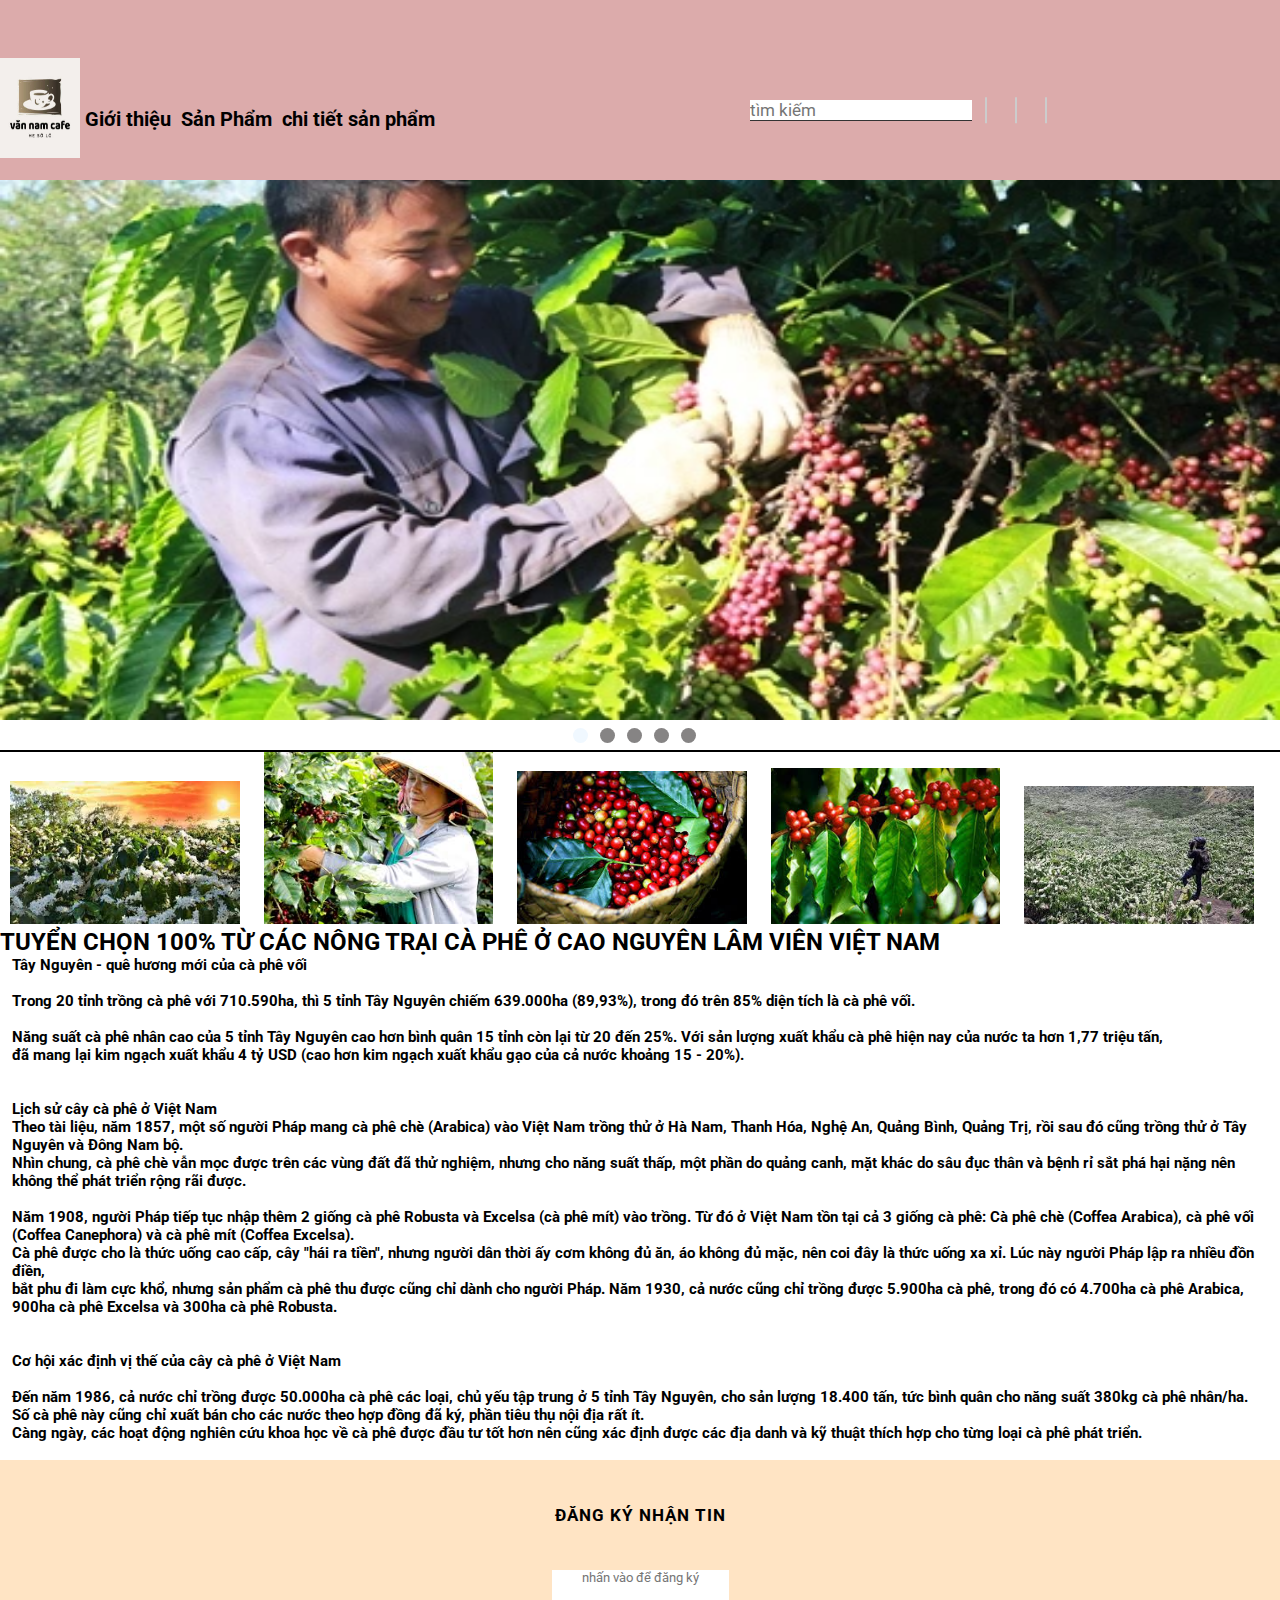
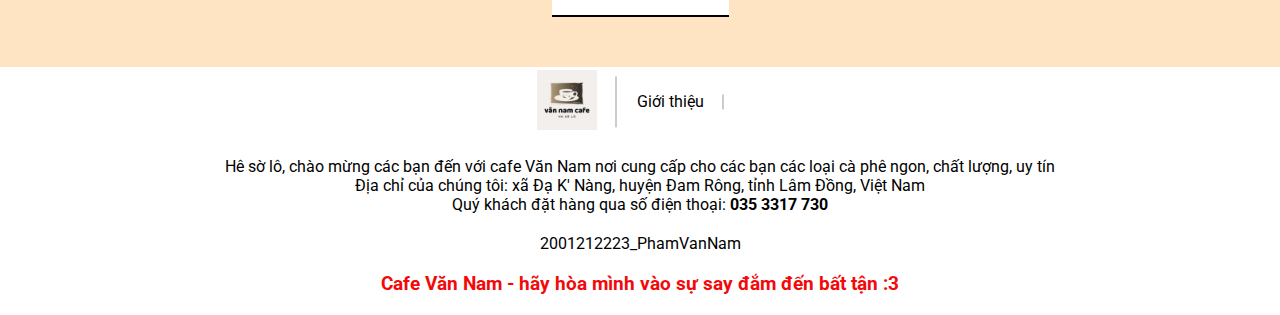
<file: index.html>
<!DOCTYPE html>
<html lang="en">
<head>
    <meta charset="UTF-8">
    <meta http-equiv="X-UA-Compatible" content="IE=edge">
    <meta name="viewport" content="width=device-width, initial-scale=1.0">
    <link rel="stylesheet" href="https://cdnjs.cloudflare.com/ajax/libs/font-awesome/6.4.0/css/all.min.css" integrity="sha512-iecdLmaskl7CVkqkXNQ/ZH/XLlvWZOJyj7Yy7tcenmpD1ypASozpmT/E0iPtmFIB46ZmdtAc9eNBvH0H/ZpiBw==" crossorigin="anonymous" referrerpolicy="no-referrer" />
    <link rel="stylesheet" href="style.css">
    <title>trangchu</title>

</head>

<body>
    <header>
        
            <div  class="header.logo">          
                <img style="height: 100px; width: 80px;"  src="logo.jpg">
            </div>
            <div class="menu">
                <li><a href="card.html"> Giới thiệu</a></li>
                <li> <a href="cartegory.html"> Sản Phẩm</a></li>
                <li><a href=""> chi tiết sản phẩm</a>
                    <ul class="sub-menu">
                        <li> <a href="product1.html"> Cà Phê Gói Nguyên Chất</a></li>
                        <li> <a href="product3.html"> Cà Phê Rang Pha Phin</a></li>
                        <li> <a href="product.html"> Cà Phê Rang Pha Máy</a></li>
                        <li> <a href="product2.html"> Cà phê Rang Robusta</a></li>
                        <li> <a href="product4.html"> Cà Phê Nhân ROBUSTA </a></li>
                    </ul>
                </li>
            </div>
            <div class="others">
                <li><input placeholder="tìm kiếm" type="text"> <i class="fas fa-search"></i></li>
                <li> <a class="fa fa-user" href="formĐK.html" ></a></li>
                <li> <a class="fa fa-shopping-bag" href="shopping.html"></a></li>
            </div>
    </header>


    
    <section id="Slider">
        <div class="aspect-radio-169">
            <img src="slide 1.webp">
            
            <img src="slide 2.jpg">
            <img src="slide 3.jpg">
            <img src="slide4.jpg">
            <img src="slide 5.jpg">
        </div>
    <div class="dot-container">
        <div class="dot active"></div>
        <div class="dot "></div>
        <div class="dot "></div>
        <div class="dot "></div>
        <div class="dot "></div>
        
    </div>
    </section>
    <div class="KS">
        <div class="KS-img">
            <img src="cafe lamdong.jpg"> 
            <img src="cafe lamdong2.jpg"> 
            <img src="cafe lamdong1.jpg"> 
            <img src="cafe lamdong3.jpg"> 
            <img src="cafe lamdong4.jpg"> 
        </div>
        <div class="KS-text">
            <h2>TUYỂN CHỌN 100% TỪ CÁC NÔNG TRẠI CÀ PHÊ Ở CAO NGUYÊN LÂM VIÊN VIỆT NAM</h2>
            <p>
            Tây Nguyên - quê hương mới của cà phê vối<br><br>
            Trong 20 tỉnh trồng cà phê với 710.590ha, thì 5 tỉnh Tây Nguyên chiếm 639.000ha (89,93%), trong đó trên 85% diện tích là cà phê vối.<br><br>
            Năng suất cà phê nhân cao của 5 tỉnh Tây Nguyên cao hơn bình quân 15 tỉnh còn lại từ 20 đến 25%. Với sản lượng xuất khẩu cà phê hiện nay của nước ta hơn 1,77 triệu tấn,<br> đã mang lại kim ngạch xuất khẩu 4 tỷ USD (cao hơn kim ngạch xuất khẩu gạo của cả nước khoảng 15 - 20%).<br><br><br>

            Lịch sử cây cà phê ở Việt Nam<br>
            Theo tài liệu, năm 1857, một số người Pháp mang cà phê chè (Arabica) vào Việt Nam trồng thử ở Hà Nam, Thanh Hóa, Nghệ An, Quảng Bình, Quảng Trị, rồi sau đó cũng trồng thử ở Tây Nguyên và Đông Nam bộ. <br>Nhìn chung, cà phê chè vẫn mọc được trên các vùng đất đã thử nghiệm, nhưng cho năng suất thấp, một phần do quảng canh, mặt khác do sâu đục thân và bệnh rỉ sắt phá hại nặng nên không thể phát triển rộng rãi được.<br><br>
            Năm 1908, người Pháp tiếp tục nhập thêm 2 giống cà phê Robusta và Excelsa (cà phê mít) vào trồng. Từ đó ở Việt Nam tồn tại cả 3 giống cà phê: Cà phê chè (Coffea Arabica), cà phê vối (Coffea Canephora) và cà phê mít (Coffea Excelsa).<br> Cà phê được cho là thức uống cao cấp, cây "hái ra tiền", nhưng người dân thời ấy cơm không đủ ăn, áo không đủ mặc, nên coi đây là thức uống xa xỉ. Lúc này người Pháp lập ra nhiều đồn điền,<br>
            bắt phu đi làm cực khổ, nhưng sản phẩm cà phê thu được cũng chỉ dành cho người Pháp. Năm 1930, cả nước cũng chỉ trồng được 5.900ha cà phê, trong đó có 4.700ha cà phê Arabica, 900ha cà phê Excelsa và 300ha cà phê Robusta.<br><br><br>

            Cơ hội xác định vị thế của cây cà phê ở Việt Nam<br><br>
            Đến năm 1986, cả nước chỉ trồng được 50.000ha cà phê các loại, chủ yếu tập trung ở 5 tỉnh Tây Nguyên, cho sản lượng 18.400 tấn, tức bình quân cho năng suất 380kg cà phê nhân/ha. Số cà phê này cũng chỉ xuất bán cho các nước theo hợp đồng đã ký, phần tiêu thụ nội địa rất ít. <br>Càng ngày, các hoạt động nghiên cứu khoa học về cà phê được đầu tư tốt hơn nên cũng xác định được các địa danh và kỹ thuật thích hợp cho từng loại cà phê phát triển.<br><br>


            </p>
        </div>
    </div>
    <!--------footer---------->
    <section class="ki-container" >
        <p>ĐĂNG KÝ NHẬN TIN</p>
       <a href="formĐK.html" > <input  type="text "  placeholder="nhấn vào để đăng ký"  ></a>
    </section>
    <!--------footer---------->
    <div class="footer-top">
        <li><a href=""><img src="logo.jpg"></a></li>

        <li><a href="card.html">Giới thiệu</a></li>
        <li>
            <a href="https://www.facebook.com/profile.php?id=100011262459973" class=" fab fa-facebook"></a>
        </li>
    </div>
    <div class="footer-center">
    <p>Hê sờ lô, chào mừng các bạn đến với cafe Văn Nam nơi cung cấp cho các bạn các loại cà phê ngon, chất lượng, uy tín<br>
    Địa chỉ của chúng tôi: xã Đạ K' Nàng, huyện Đam Rông, tỉnh Lâm Đồng, Việt Nam<br>
    Quý khách đặt hàng qua số điện thoại: <b>035 3317 730</b>
    </p>
    </div>
    <div class="footer-bottom">
        2001212223_PhamVanNam
        <h3>Cafe Văn Nam - hãy hòa mình vào sự say đắm đến bất tận :3</h3>
    </div>
</body>
<script>
    const imgPosition = document.querySelectorAll(".aspect-radio-169 img")
    const imgContainer = document.querySelector('.aspect-radio-169 ')
    const dotItem= document.querySelectorAll(".dot")
    let imgNuber = imgPosition.length
    let index = 0
    //console.log(imgPosition)
    //câu lệnh foreach mình cho nó dịch chuyển các item các phần tử lần lượt theo chỉ số 100
    imgPosition.forEach(function(image,index){
        image.style.left = index*100 + "%"
        dotItem[index].addEventListener("click",function(){
            slider(index)
        })
    })
    function imgSlide(){
        index++;
        console.log(index)
        if(index>=imgNuber){index = 0}
        slider(index)
    }
    function slider(index){
        imgContainer.style.left = "-" + index*100 + "%"
        const dotActive = document.querySelector('.active')
        dotActive.classList.remove("active")
        dotItem[index].classList.add("active")
    }

    setInterval(imgSlide,5000)


</script>

</html>
</file>
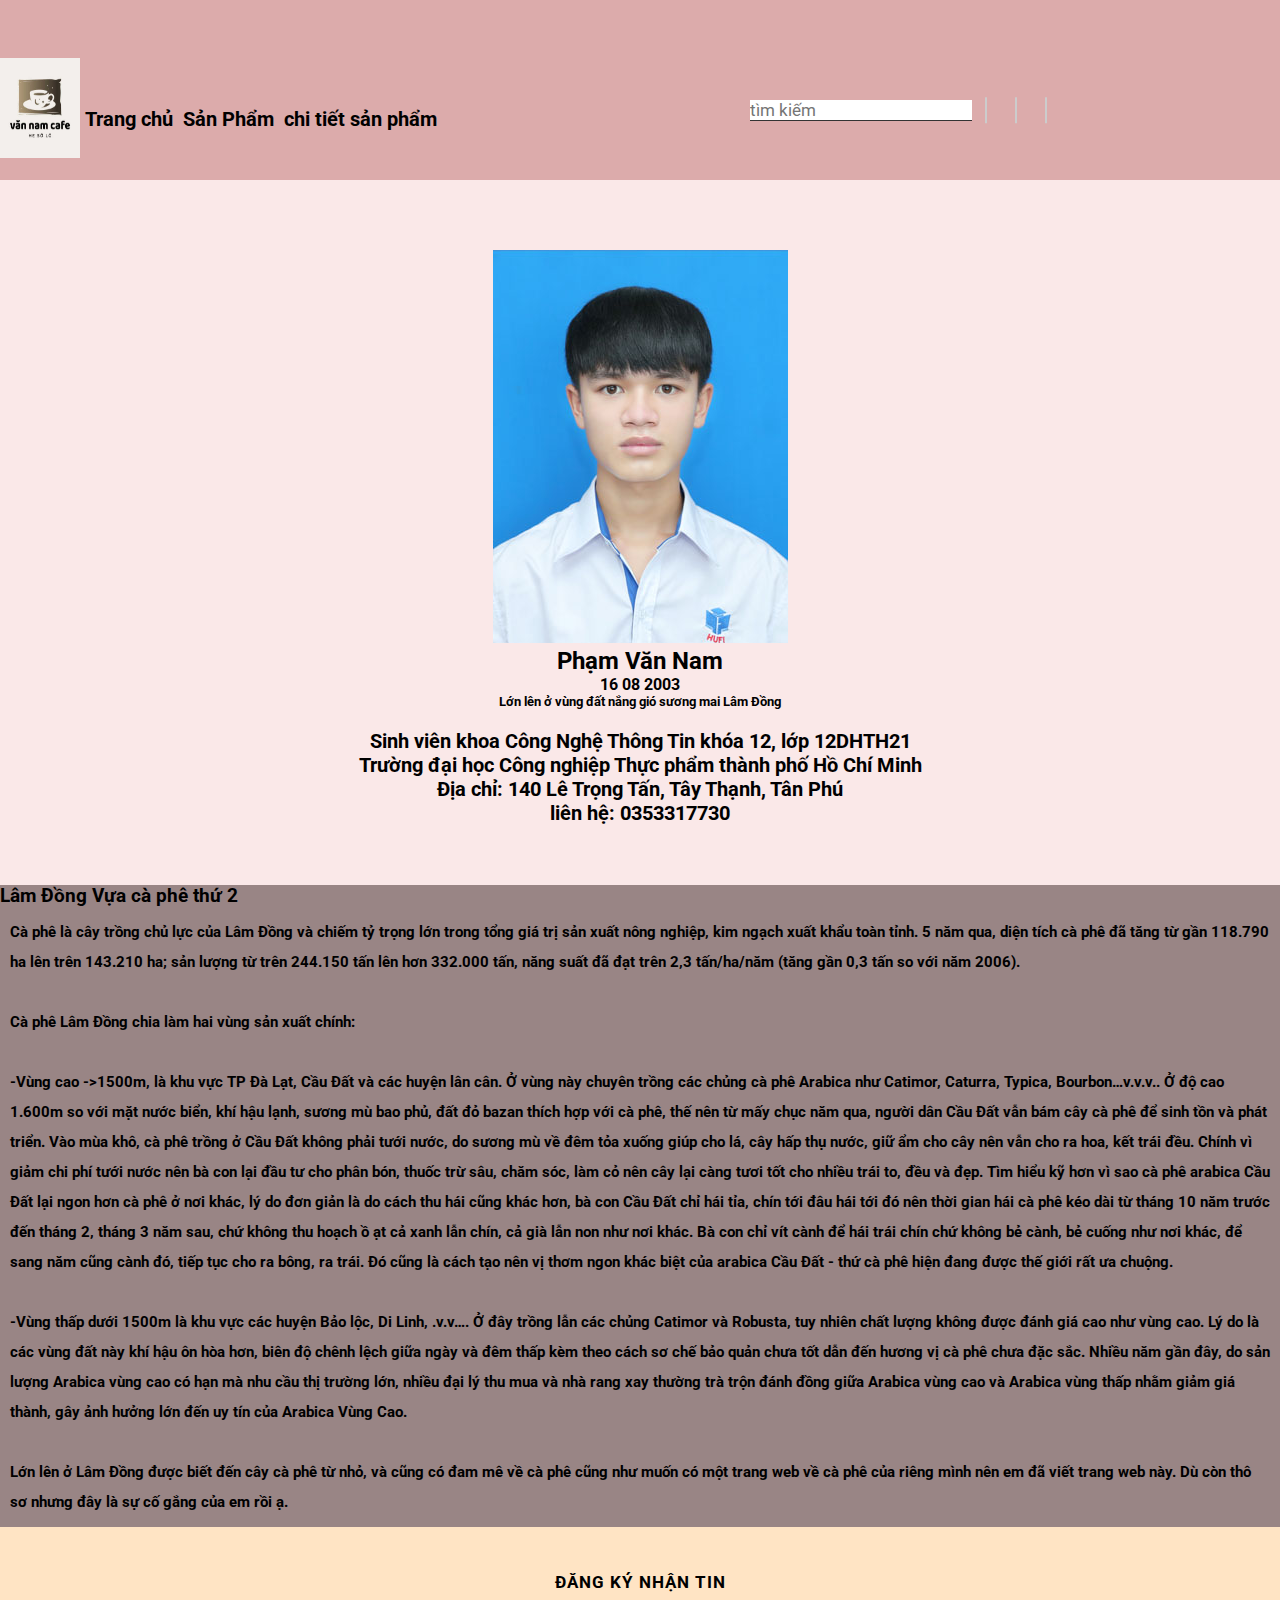
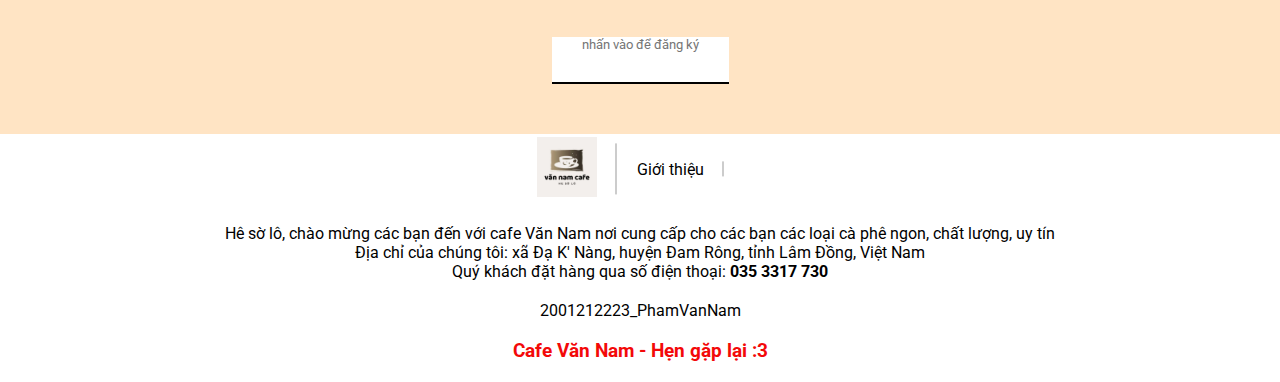
<file: card.html>
<!DOCTYPE html>
<html lang="en">
<head>
    <meta charset="UTF-8">
    <meta http-equiv="X-UA-Compatible" content="IE=edge">
    <meta name="viewport" content="width=device-width, initial-scale=1.0">
    <link rel="stylesheet" href="https://cdnjs.cloudflare.com/ajax/libs/font-awesome/6.4.0/css/all.min.css" integrity="sha512-iecdLmaskl7CVkqkXNQ/ZH/XLlvWZOJyj7Yy7tcenmpD1ypASozpmT/E0iPtmFIB46ZmdtAc9eNBvH0H/ZpiBw==" crossorigin="anonymous" referrerpolicy="no-referrer" />
    <link rel="stylesheet" href="style.css">
    <title>giới thiệu</title>

</head>
<body>
    <header>
        
            <div  class="header.logo">          
                <img style="height: 100px; width: 80px;"  src="logo.jpg">
            </div>
            <div class="menu">
                <li><a href="index.html"> Trang chủ</a></li>
               
                <li> <a href="cartegory.html"> Sản Phẩm</a></li>
                <li><a href=""> chi tiết sản phẩm</a>
                    <ul class="sub-menu">
                        <li> <a href="product1.html"> Cà Phê Gói Nguyên Chất</a></li>
                        <li> <a href="product3.html"> Cà Phê Rang Pha Phin</a></li>
                        <li> <a href="product.html"> Cà Phê Rang Pha Máy</a></li>
                        <li> <a href="product2.html"> Cà phê Rang Robusta</a></li>
                        <li> <a href="product4.html"> Cà Phê Nhân ROBUSTA </a></li>
                    </ul>
                </li>
            </div>
            <div class="others">
                <li><input placeholder="tìm kiếm" type="text"> <i class="fas fa-search"></i></li>
                <li> <a class="fa fa-user" href="formĐK.html" ></a></li>
                <li> <a class="fa fa-shopping-bag" href="shopping.html"></a></li>
            </div>
    </header>

    <!--------cart------->
    <div id="card">
        <div class="card-text-center">
            <img src="anhnen.png" alt="">
        </div>
    <div class="card__text">
        <h2>Phạm Văn Nam</h2>
        <h4> 16 08 2003</h4>
        <h5>Lớn lên ở vùng đất nắng gió sương mai Lâm Đồng</h5>
    <p>
        Sinh viên khoa Công Nghệ Thông Tin khóa 12, lớp 12DHTH21<br>
    Trường đại học Công nghiệp Thực phẩm thành phố Hồ Chí Minh<br>
    Địa chỉ: 140 Lê Trọng Tấn, Tây Thạnh, Tân Phú<br>
    liên hệ: 0353317730
    </p>    
    </div>
    <div class="card__social">
        <a href="https://www.facebook.com/profile.php?id=100011262459973">
          <i class="fab fa-facebook-f"></i>
        </a>
        <a href="https://www.tiktok.com/@phamvannam315">
          <i class="fab fa-tiktok"></i>
        </a> 
      </div>
  </div>

  <div class=" card__gt">
    <h3>Lâm Đồng Vựa cà phê thứ 2 </h3>
    <p>
        Cà phê là cây trồng chủ lực của Lâm Đồng và chiếm tỷ trọng lớn trong tổng giá trị sản xuất nông nghiệp, kim ngạch xuất khẩu toàn tỉnh. 5 năm qua, diện tích cà phê đã tăng từ gần 118.790 ha lên trên 143.210 ha; sản lượng từ trên 244.150 tấn lên hơn 332.000 tấn, năng suất đã đạt trên 2,3 tấn/ha/năm (tăng gần 0,3 tấn so với năm 2006).<br><br>


        Cà phê Lâm Đồng chia làm hai vùng sản xuất chính:<br><br>

        -Vùng cao ->1500m, là khu vực TP Đà Lạt, Cầu Đất và các huyện lân cân. Ở vùng này chuyên trồng các chủng cà phê Arabica như Catimor, Caturra, Typica, Bourbon…v.v.v.. Ở độ cao 1.600m so với mặt nước biển, khí hậu lạnh, sương mù bao phủ, đất đỏ bazan thích hợp với cà phê, thế nên từ mấy chục năm qua, người dân Cầu Đất vẫn bám cây cà phê để sinh tồn và phát triển. Vào mùa khô, cà phê trồng ở Cầu Đất không phải tưới nước, do sương mù về đêm tỏa xuống giúp cho lá, cây hấp thụ nước, giữ ẩm cho cây nên vẫn cho ra hoa, kết trái đều. Chính vì giảm chi phí tưới nước nên bà con lại đầu tư cho phân bón, thuốc trừ sâu, chăm sóc, làm cỏ nên cây lại càng tươi tốt cho nhiều trái to, đều và đẹp. Tìm hiểu kỹ hơn vì sao cà phê arabica Cầu Đất lại ngon hơn cà phê ở nơi khác, lý do đơn giản là do cách thu hái cũng khác hơn, bà con Cầu Đất chỉ hái tỉa, chín tới đâu hái tới đó nên thời gian hái cà phê kéo dài từ tháng 10 năm trước đến tháng 2, tháng 3 năm sau, chứ không thu hoạch ồ ạt cả xanh lẫn chín, cả già lẫn non như nơi khác. Bà con chỉ vít cành để hái trái chín chứ không bẻ cành, bẻ cuống như nơi khác, để sang năm cũng cành đó, tiếp tục cho ra bông, ra trái. Đó cũng là cách tạo nên vị thơm ngon khác biệt của arabica Cầu Đất - thứ cà phê hiện đang được thế giới rất ưa chuộng.<br><br>
        -Vùng thấp dưới 1500m là khu vực các huyện Bảo lộc, Di Linh, .v.v…. Ở đây trồng lẫn các chủng Catimor và Robusta, tuy nhiên chất lượng không được đánh giá cao như vùng cao. Lý do là các vùng đất này khí hậu ôn hòa hơn, biên độ chênh lệch giữa ngày và đêm thấp kèm theo cách sơ chế bảo quản chưa tốt dẫn đến hương vị cà phê chưa đặc sắc. Nhiều năm gần đây, do sản lượng Arabica vùng cao có hạn mà nhu cầu thị trường lớn, nhiều đại lý thu mua và nhà rang xay thường trà trộn đánh đồng giữa Arabica vùng cao và Arabica vùng thấp nhằm giảm giá thành, gây ảnh hưởng lớn đến uy tín của Arabica Vùng Cao.<br><br>
        Lớn lên ở Lâm Đồng được biết đến cây cà phê từ nhỏ, và cũng có đam mê về cà phê cũng như muốn có một trang web về cà phê của riêng mình nên em đã viết trang web này. Dù còn thô sơ nhưng đây là sự cố gắng của em rồi ạ. <br>
    </p>

  </div>
  




 
 <!--------footer---------->
    <section class="ki-container" >
        <p>ĐĂNG KÝ NHẬN TIN</p>
        <a href="formĐK.html" > <input  type="text "  placeholder="nhấn vào để đăng ký"  ></a>
    </section>
    <!--------footer---------->
    <div class="footer-top">
        <li><a href="index.html"><img src="logo.jpg"></a></li>

        <li><a href="">Giới thiệu</a></li>
        <li>
            <a href="https://www.facebook.com/profile.php?id=100011262459973" class=" fab fa-facebook"></a>
        </li>
    </div>
    <div class="footer-center">
    <p>Hê sờ lô, chào mừng các bạn đến với cafe Văn Nam nơi cung cấp cho các bạn các loại cà phê ngon, chất lượng, uy tín<br>
    Địa chỉ của chúng tôi: xã Đạ K' Nàng, huyện Đam Rông, tỉnh Lâm Đồng, Việt Nam<br>
    Quý khách đặt hàng qua số điện thoại: <b>035 3317 730</b>
    </p>
    </div>
    <div class="footer-bottom">
        2001212223_PhamVanNam
        <h3>Cafe Văn Nam - Hẹn gặp lại :3</h3>
    </div>

</body>
<script>
    const imgPosition = document.querySelectorAll(".aspect-radio-169 img")
    const imgContainer = document.querySelector('.aspect-radio-169 ')
    const dotItem= document.querySelectorAll(".dot")
    let imgNuber = imgPosition.length
    let index = 0
    //console.log(imgPosition)
    //câu lệnh foreach mình cho nó dịch chuyển các item các phần tử lần lượt theo chỉ số 100
    imgPosition.forEach(function(image,index){
        image.style.left = index*100 + "%"
        dotItem[index].addEventListener("click",function(){
            slider(index)
        })
    })
    function imgSlide(){
        index++;
        console.log(index)
        if(index>=imgNuber){index = 0}
        slider(index)
    }
    function slider(index){
        imgContainer.style.left = "-" + index*100 + "%"
        const dotActive = document.querySelector('.active')
        dotActive.classList.remove("active")
        dotItem[index].classList.add("active")
    }

    setInterval(imgSlide,5000)


</script>

</html>
</file>
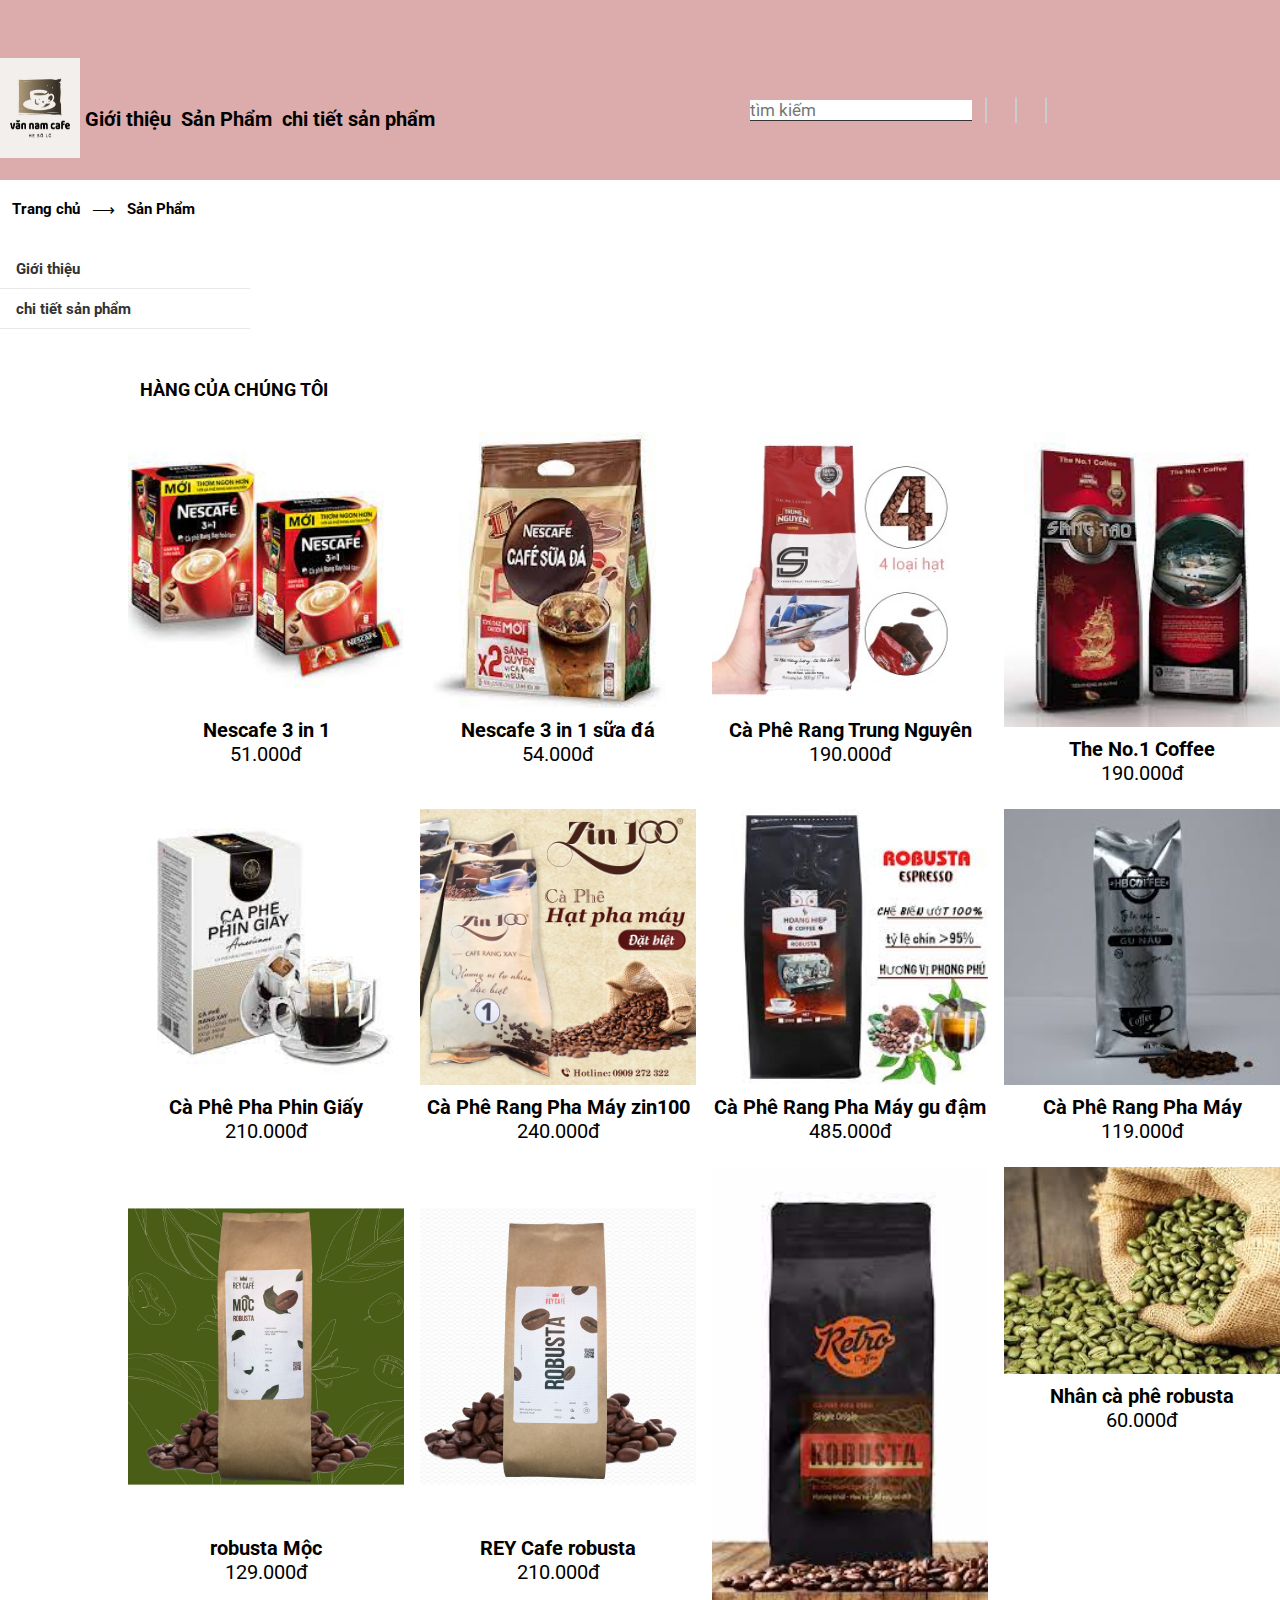
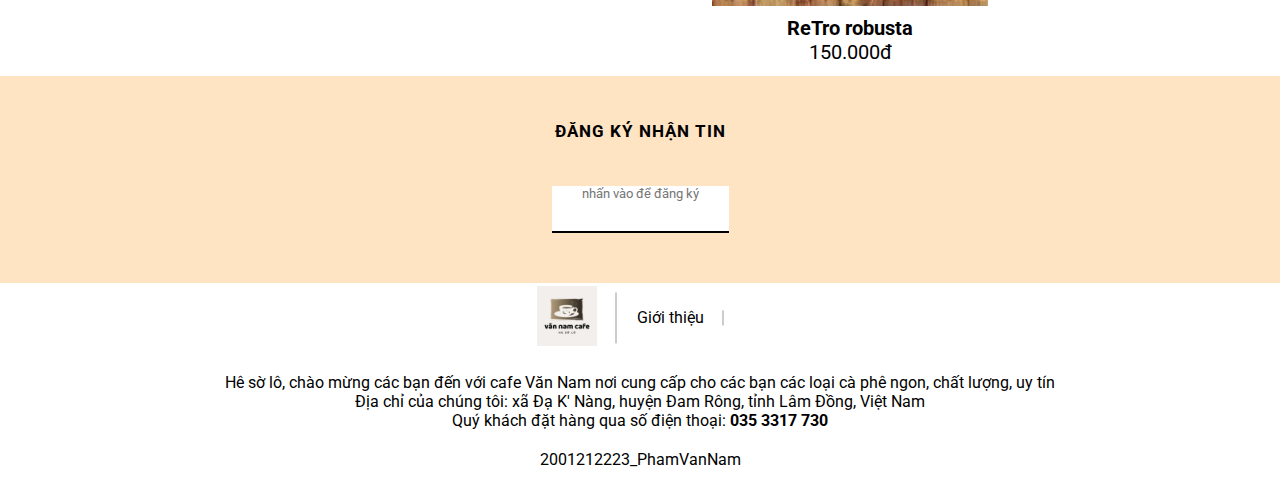
<file: cartegory.html>
<!DOCTYPE html>
<html lang="en">
<head>
    <meta charset="UTF-8">
    <meta http-equiv="X-UA-Compatible" content="IE=edge">
    <meta name="viewport" content="width=device-width, initial-scale=1.0">
    <link rel="stylesheet" href="https://cdnjs.cloudflare.com/ajax/libs/font-awesome/6.4.0/css/all.min.css" integrity="sha512-iecdLmaskl7CVkqkXNQ/ZH/XLlvWZOJyj7Yy7tcenmpD1ypASozpmT/E0iPtmFIB46ZmdtAc9eNBvH0H/ZpiBw==" crossorigin="anonymous" referrerpolicy="no-referrer" />
    <link rel="stylesheet" href="style.css">
    <title>sanpham</title>

</head>
<body>
    <header>
        
            <div class="header.logo">          
                <img style="height: 100px; width: 80px;"  src="logo.jpg">
            </div>
            <div class="menu">
                <li><a href="card.html"> Giới thiệu</a></li>
                <li> <a href=""> Sản Phẩm</a></li>
                <li><a href=""> chi tiết sản phẩm</a>
                    <ul class="sub-menu">
                        <li> <a href="product1.html"> Cà Phê Gói Nguyên Chất</a></li>
                        <li> <a href="product3.html"> Cà Phê Rang Pha Phin</a></li>
                        <li> <a href="product.html"> Cà Phê Rang Pha Máy</a></li>
                        <li> <a href="product2.html"> Cà phê Rang Robusta</a></li>
                        <li> <a href="product4.html"> Cà Phê Nhân ROBUSTA </a></li>
                    </ul>
                </li>
            </div>
            <div class="others">
                <li><input placeholder="tìm kiếm" type="text"> <i class="fas fa-search"></i></li>
                <li> <a class="fa fa-user" href="formĐK.html" ></a></li>
                <li> <a class="fa fa-shopping-bag" href="shopping.html"></a></li>
            </div>
        

    </header>
    <!----------sản phẩm-------->
    <section class="cartegory">
        <div class="container">
            <div class="row">
                <div class="cartegory-top row">
                    <p><a href="index.html">Trang chủ</a></p><span>&#10230;</span><p>Sản Phẩm</p>

                </div>
            </div>    
        </div>
        <div class="cotainer">
            <div class="row">
                <div class="cartegory-left">
                    <ul>
                        <li class="cartegory-left-li"><a href="card.html">Giới thiệu</a></li>
                        
                        <li class="cartegory-left-li"><a href="">chi tiết sản phẩm</a>
                            <ul>
                                <li> <a href="product1.html"> Cà Phê Gói Nguyên Chất</a></li>
                                <li> <a href="product3.html"> Cà Phê Rang Pha Phin</a></li>
                                <li> <a href="product.html"> Cà Phê Rang Pha Máy</a></li>
                                <li> <a href="product2.html"> Cà phê Rang Robusta</a></li>
                                <li> <a href="product4.html"> Cà Phê Nhân ROBUSTA </a></li>
                            </ul>
                        </li>
                    </ul>
                </div>
                <div class="cartegory-right row">
                    <div class="cartegory-right-top-item">
                        <p>HÀNG CỦA CHÚNG TÔI</p>
                    </div>
                    <div class="cartegory-right-content row">
                        <div class="cartegory-right-content-item">
                            <img src="caphegoi1.jpg" alt="">
                            <h1>Nescafe 3 in 1</h1>
                            <p>51.000đ</p>
                        </div>
                        <div class="cartegory-right-content-item">
                            <img src="caphegoi2.jpg" alt="">
                            <h1>Nescafe 3 in 1 sữa đá</h1>
                            <p>54.000đ</p>
                        </div>
                        <div class="cartegory-right-content-item">
                            <img src="capherangxay1.jpg" alt="">
                            <h1>Cà Phê Rang Trung Nguyên</h1>
                            <p>190.000đ</p>
                        </div>
                        <div class="cartegory-right-content-item">
                            <img src="capherangxay2.jpg" alt="">
                            <h1>The No.1 Coffee</h1>
                            <p>190.000đ</p>
                        </div>
                        <div class="cartegory-right-content-item">
                            <img src="capherangxay3.jpg" alt="">
                            <h1>Cà Phê Pha Phin Giấy</h1>
                            <p>210.000đ</p>
                        </div>
                        <div class="cartegory-right-content-item">
                            <img src="phamay1.jpg" alt="">
                            <h1>Cà Phê Rang Pha Máy zin100</h1>
                            <p>240.000đ</p>
                        </div>
                        <div class="cartegory-right-content-item">
                            <img src="phamay2.jpg" alt="">
                            <h1>Cà Phê Rang Pha Máy gu đậm </h1>
                            <p>485.000đ</p>
                        </div>
                        <div class="cartegory-right-content-item">
                            <img src="phamay3.jpg" alt="">
                            <h1>Cà Phê Rang Pha Máy</h1>
                            <p>119.000đ</p>
                        </div>
                        <div class="cartegory-right-content-item">
                            <img src="robusta1.jpg" alt="">
                            <h1>robusta Mộc</h1>
                            <p>129.000đ</p>
                        </div>
                        <div class="cartegory-right-content-item">
                            <img src="robusta2.jpg" alt="">
                            <h1>REY Cafe robusta</h1>
                            <p>210.000đ</p>
                        </div>
                        <div class="cartegory-right-content-item">
                            <img src="robusta3.jpg" alt="">
                            <h1>ReTro robusta</h1>
                            <p>150.000đ</p>
                        </div> 
                        <div class="cartegory-right-content-item">
                            <img src="nhan.jpg" alt="">
                            <h1>Nhân cà phê robusta</h1>
                            <p>60.000đ</p>
                        </div> 
                        </div>
                        </div>
                    </div>
                </div>
            </div>
        </div>
    </section>

        <!--------footer---------->
    <section class="ki-container" >
        <p>ĐĂNG KÝ NHẬN TIN</p>
        <a href="formĐK.html" > <input  type="text "  placeholder="nhấn vào để đăng ký"  ></a>
    </section>
    <!--------footer---------->
    <div class="footer-top">
        <li><a href="index.html"><img src="logo.jpg"></a></li>
     
        <li><a href="card.html">Giới thiệu</a></li>
        <li>
            <a href="https://www.facebook.com/profile.php?id=100011262459973" class=" fab fa-facebook"></a>
        </li>
    </div>
    <div class="footer-center">
    <p>Hê sờ lô, chào mừng các bạn đến với cafe Văn Nam nơi cung cấp cho các bạn các loại cà phê ngon, chất lượng, uy tín<br>
    Địa chỉ của chúng tôi: xã Đạ K' Nàng, huyện Đam Rông, tỉnh Lâm Đồng, Việt Nam<br>
    Quý khách đặt hàng qua số điện thoại: <b>035 3317 730</b>
    </p>
    </div>
    <div class="footer-bottom">
        2001212223_PhamVanNam
    </div>


</body>
<script>
    const imgPosition = document.querySelectorAll(".aspect-radio-169 img")
    const imgContainer = document.querySelector('.aspect-radio-169 ')
    const dotItem= document.querySelectorAll(".dot")
    let imgNuber = imgPosition.length
    let index = 0
    //console.log(imgPosition)
    //câu lệnh foreach mình cho nó dịch chuyển các item các phần tử lần lượt theo chỉ số 100
    imgPosition.forEach(function(image,index){
        image.style.left = index*100 + "%"
        dotItem[index].addEventListener("click",function(){
            slider(index)
        })
    })
    function imgSlide(){
        index++;
        console.log(index)
        if(index>=imgNuber){index = 0}
        slider(index)
    }
    function slider(index){
        imgContainer.style.left = "-" + index*100 + "%"
        const dotActive = document.querySelector('.active')
        dotActive.classList.remove("active")
        dotItem[index].classList.add("active")
    }

    setInterval(imgSlide,5000)


</script>

</html>
</file>
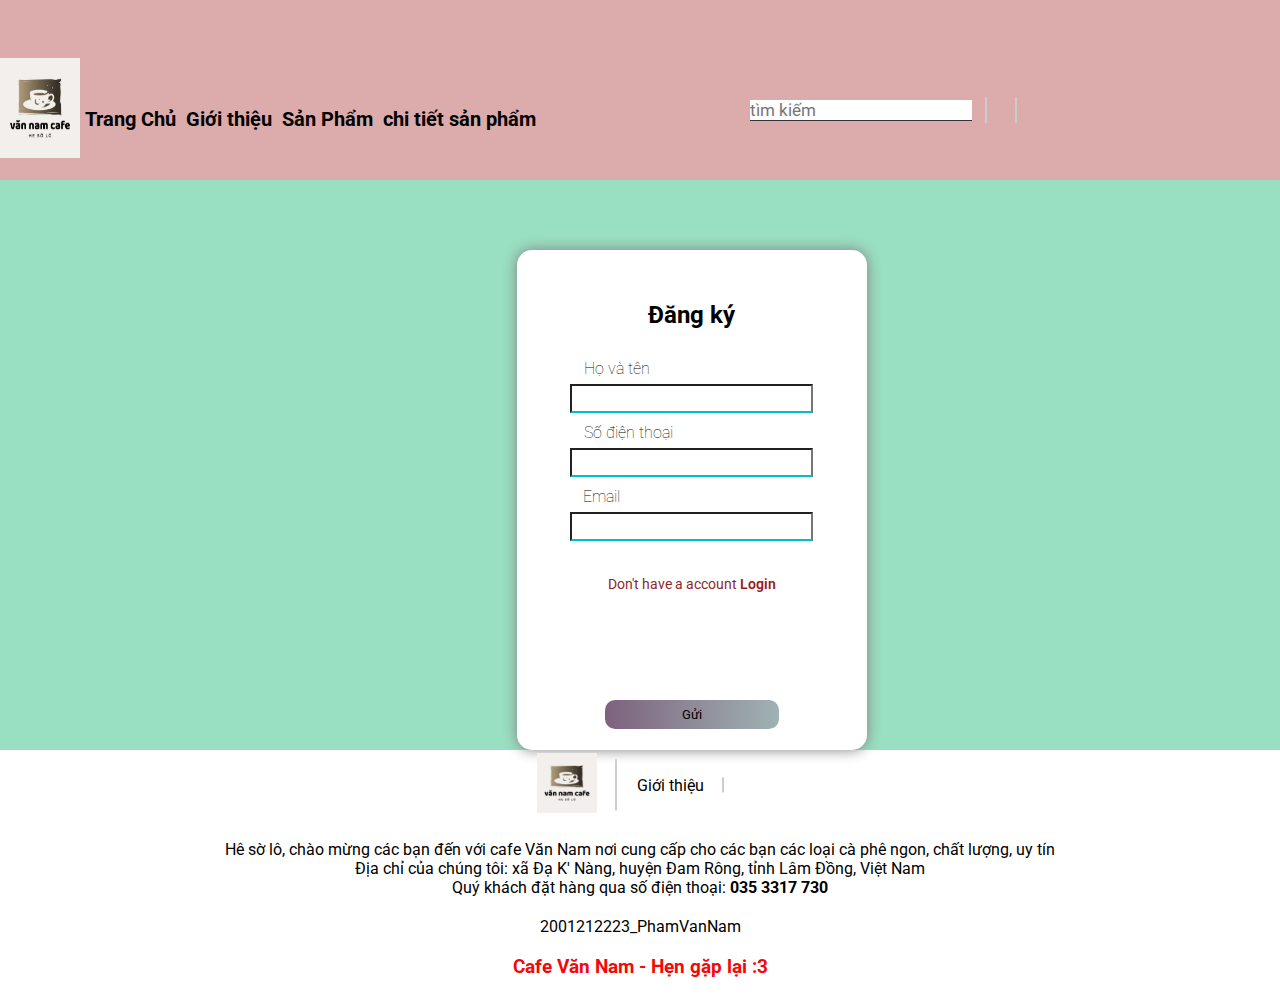
<file: formĐK.html>
<!DOCTYPE html>
<html lang="en">
<head>
    <meta charset="UTF-8">
    <meta http-equiv="X-UA-Compatible" content="IE=edge">
    <meta name="viewport" content="width=device-width, initial-scale=1.0">
    <link rel="stylesheet" href="https://cdnjs.cloudflare.com/ajax/libs/font-awesome/6.4.0/css/all.min.css" integrity="sha512-iecdLmaskl7CVkqkXNQ/ZH/XLlvWZOJyj7Yy7tcenmpD1ypASozpmT/E0iPtmFIB46ZmdtAc9eNBvH0H/ZpiBw==" crossorigin="anonymous" referrerpolicy="no-referrer" />
    <link rel="stylesheet" href="style.css">
    <title>dangky</title>

</head>
<body>
    <header>
        
            <div  class="header.logo">          
                <img style="height: 100px; width: 80px;"  src="logo.jpg">
            </div>
            <div class="menu">
                <li><a href="index.html"> Trang Chủ</a></li>
                <li><a href="card.html"> Giới thiệu</a></li>
                <li> <a href="cartegory.html"> Sản Phẩm</a></li>
                <li><a href=""> chi tiết sản phẩm</a>
                    <ul class="sub-menu">
                        <li> <a href="product1.html"> Cà Phê Gói Nguyên Chất</a></li>
                        <li> <a href="product3.html"> Cà Phê Rang Pha Phin</a></li>
                        <li> <a href="product.html"> Cà Phê Rang Pha Máy</a></li>
                        <li> <a href="product2.html"> Cà phê Rang Robusta</a></li>
                        <li> <a href="product4.html"> Cà Phê Nhân ROBUSTA </a></li>
                    </ul>
                </li>
            </div>
            <div class="others">
                <li><input placeholder="tìm kiếm" type="text"> <i class="fas fa-search"></i></li>

                <li> <a class="fa fa-shopping-bag" href="shopping.html"></a></li>
            </div>
    </header>

<!--------đang ky------>
<div class="to">
    <div class="form">
        <h2>Đăng ký </h2>
        <i class="fa fa-user"></i>
        <label style="margin-left: -150px;">Họ và tên</label>
        <input type="text" name="hoten">
        <label>Số điện thoại</label>
        <input type="text" name="sdt">	
        <label style="margin-left: -180px;">Email</label>
        <input type="text" name="email"> 
        <input id="submit" type="submit" name="submit" value="Gửi">
        <div class="logina">
            <p>Don't have a account <a href="formĐN.html">Login</a></p>
        </div>
    </div>	
    			
</div>


    <div class="footer-top">
        <li><a href="index.html"><img src="logo.jpg"></a></li>
  
        <li><a href="card.html">Giới thiệu</a></li>
        <li>
            <a href="https://www.facebook.com/profile.php?id=100011262459973" class=" fab fa-facebook"></a>
        </li>
    </div>
    <div class="footer-center">
    <p>Hê sờ lô, chào mừng các bạn đến với cafe Văn Nam nơi cung cấp cho các bạn các loại cà phê ngon, chất lượng, uy tín<br>
    Địa chỉ của chúng tôi: xã Đạ K' Nàng, huyện Đam Rông, tỉnh Lâm Đồng, Việt Nam<br>
    Quý khách đặt hàng qua số điện thoại: <b>035 3317 730</b>
    </p>
    </div>
    <div class="footer-bottom">
        2001212223_PhamVanNam
        <h3>Cafe Văn Nam - Hẹn gặp lại :3</h3>
    </div>
</body>
<script>
    const imgPosition = document.querySelectorAll(".aspect-radio-169 img")
    const imgContainer = document.querySelector('.aspect-radio-169 ')
    const dotItem= document.querySelectorAll(".dot")
    let imgNuber = imgPosition.length
    let index = 0
    //console.log(imgPosition)
    //câu lệnh foreach mình cho nó dịch chuyển các item các phần tử lần lượt theo chỉ số 100
    imgPosition.forEach(function(image,index){
        image.style.left = index*100 + "%"
        dotItem[index].addEventListener("click",function(){
            slider(index)
        })
    })
    function imgSlide(){
        index++;
        console.log(index)
        if(index>=imgNuber){index = 0}
        slider(index)
    }
    function slider(index){
        imgContainer.style.left = "-" + index*100 + "%"
        const dotActive = document.querySelector('.active')
        dotActive.classList.remove("active")
        dotItem[index].classList.add("active")
    }

    setInterval(imgSlide,5000)


</script>

</html>
</file>
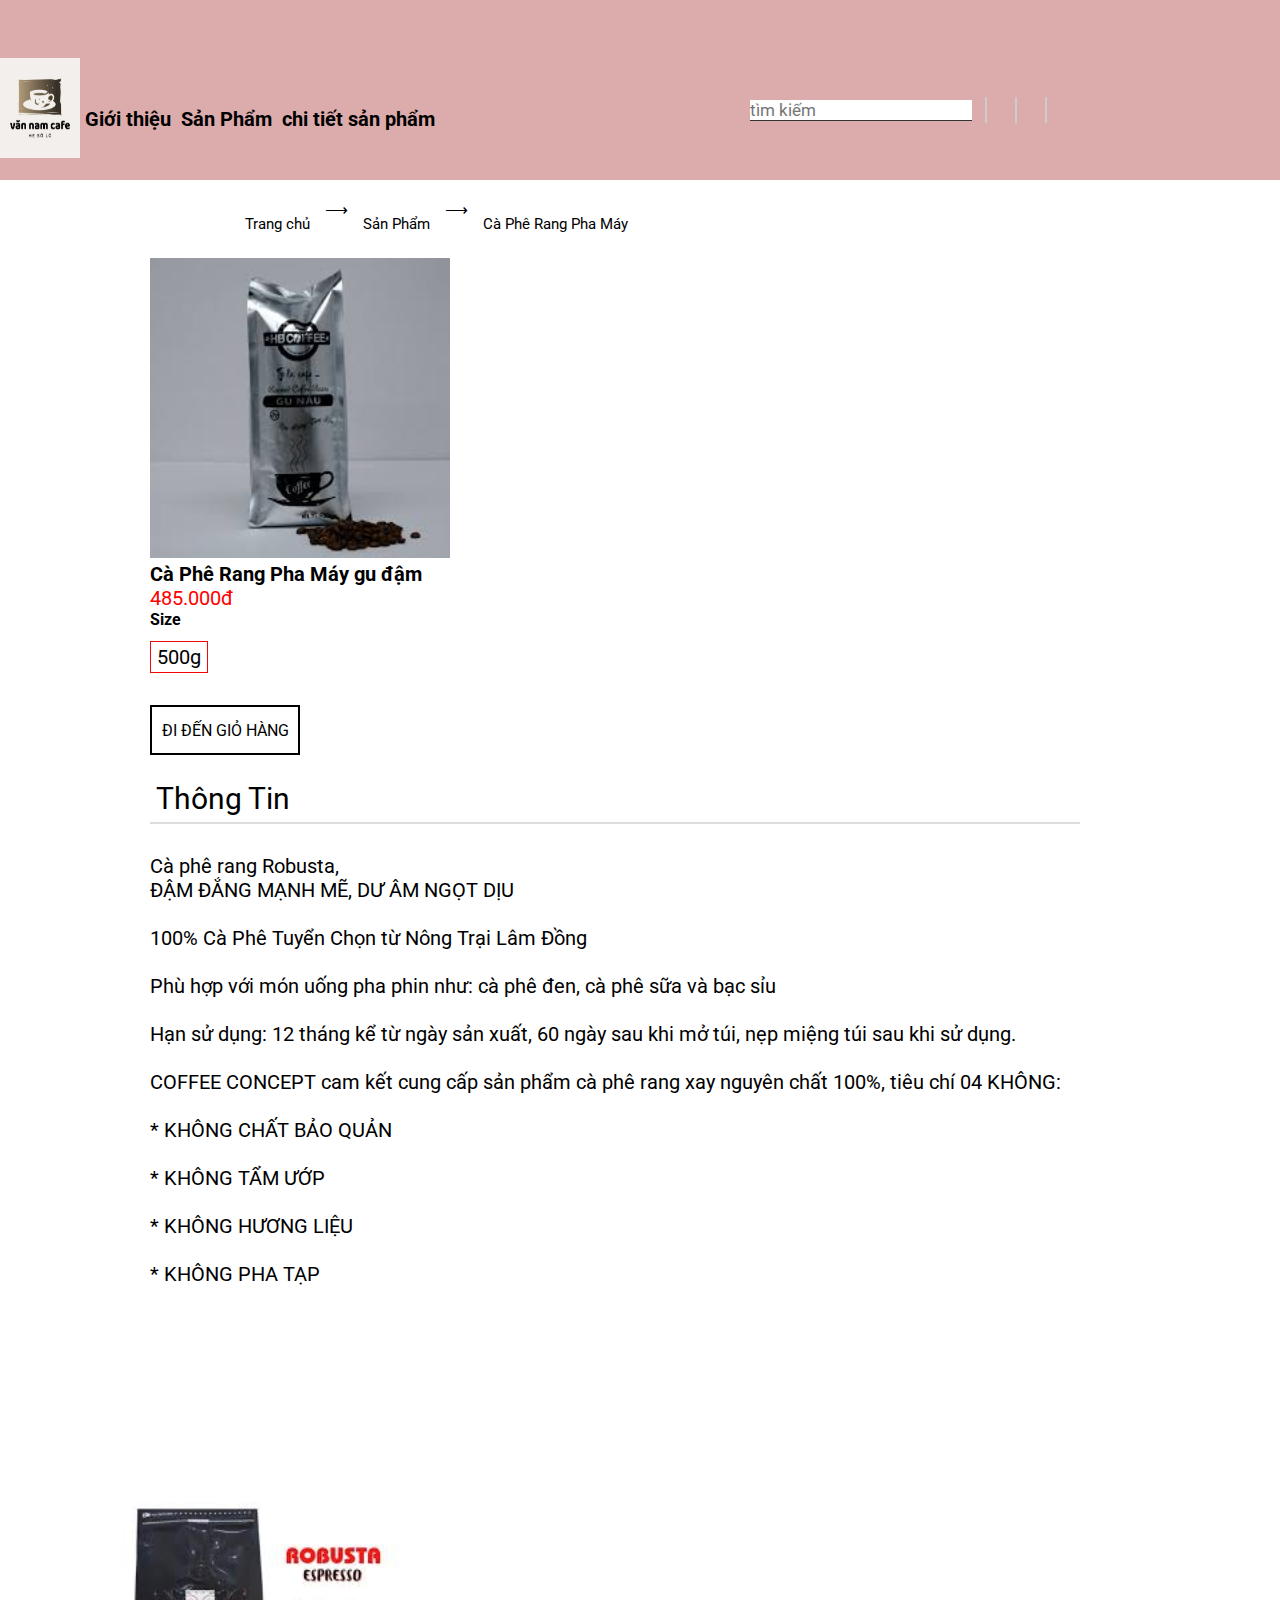
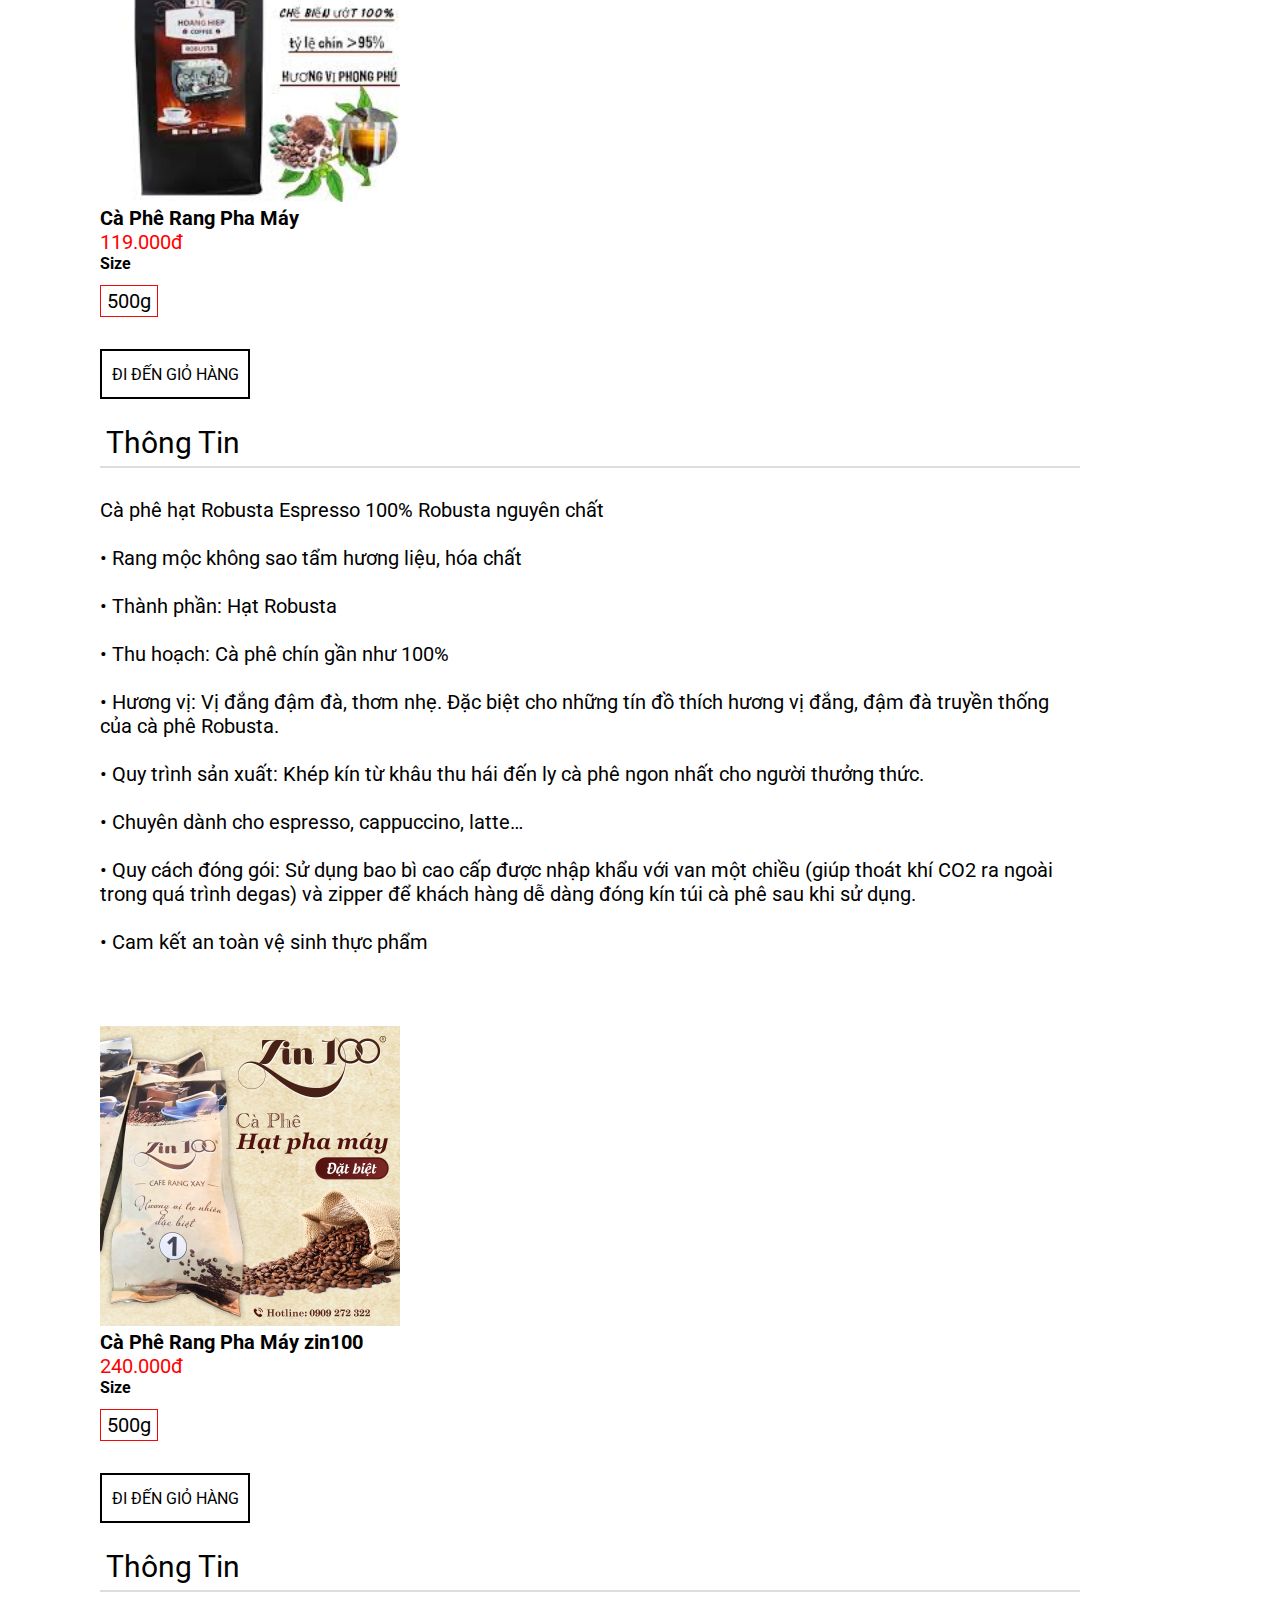
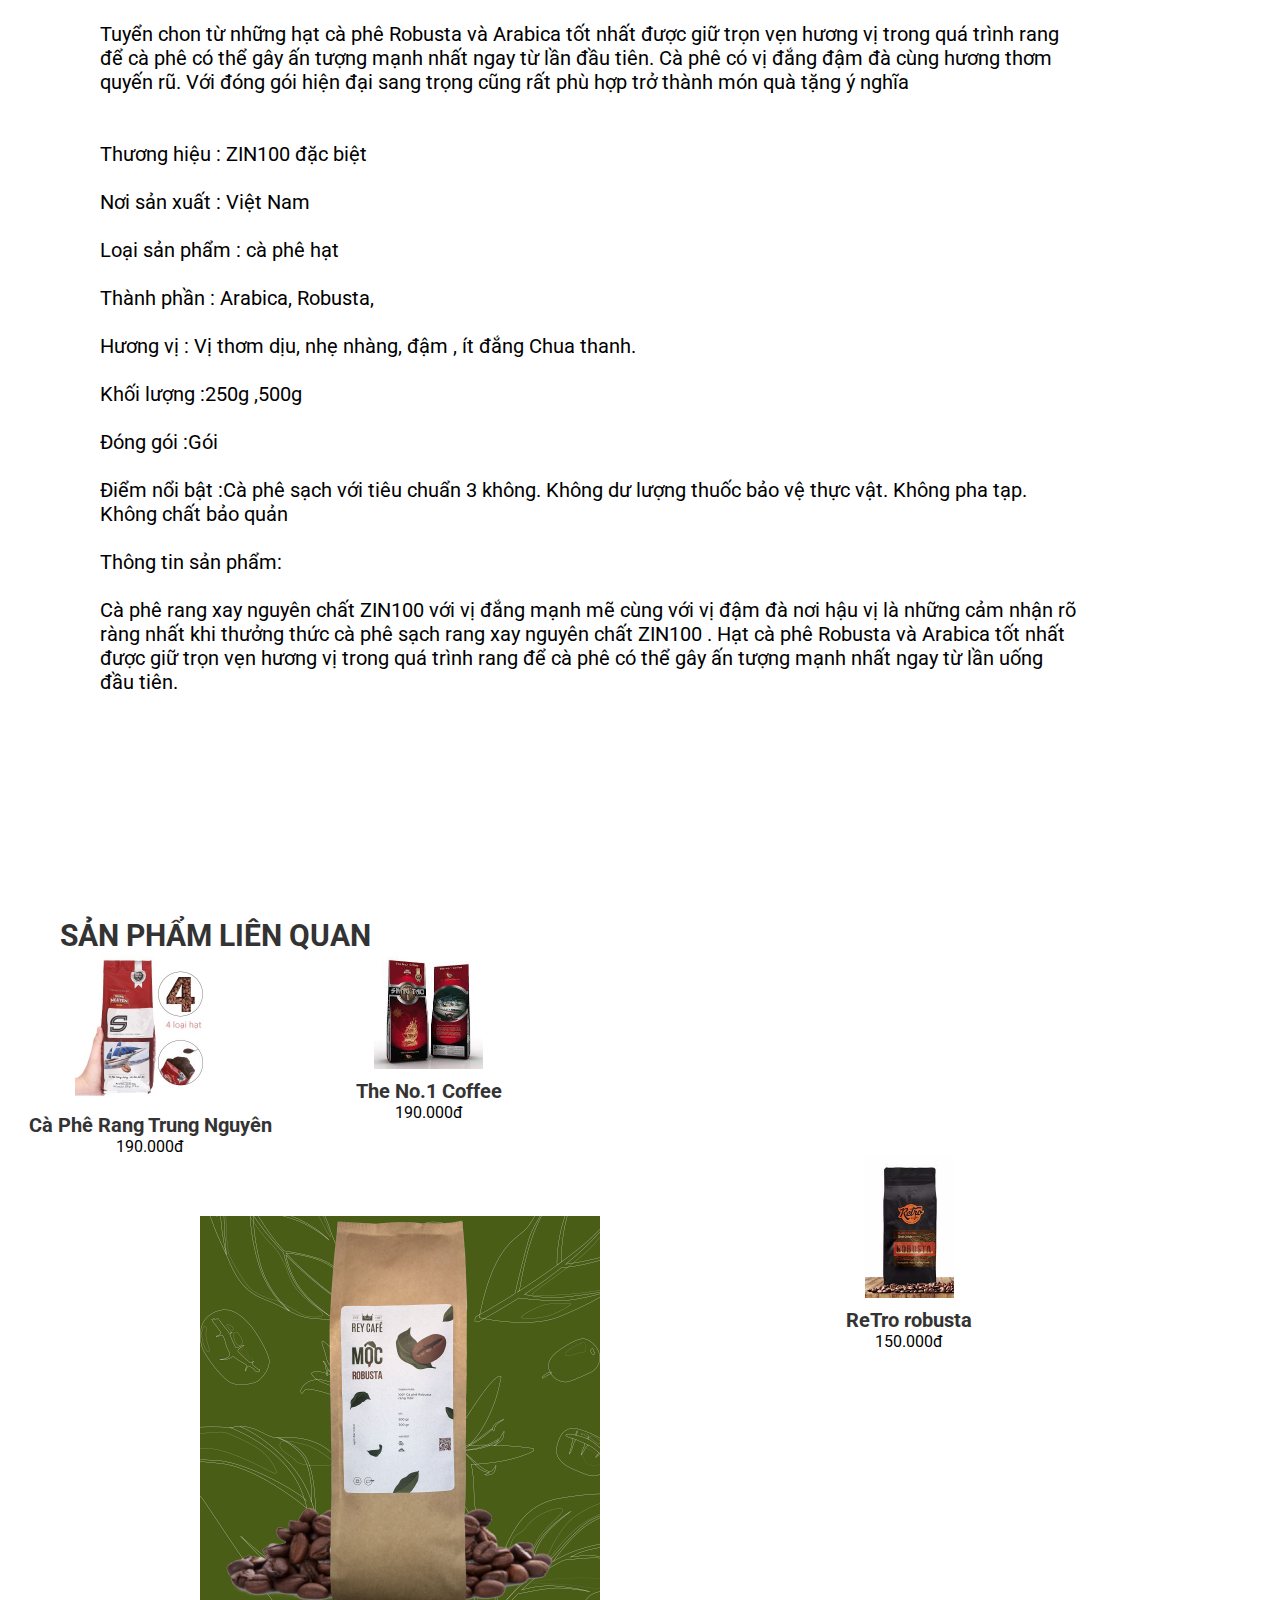
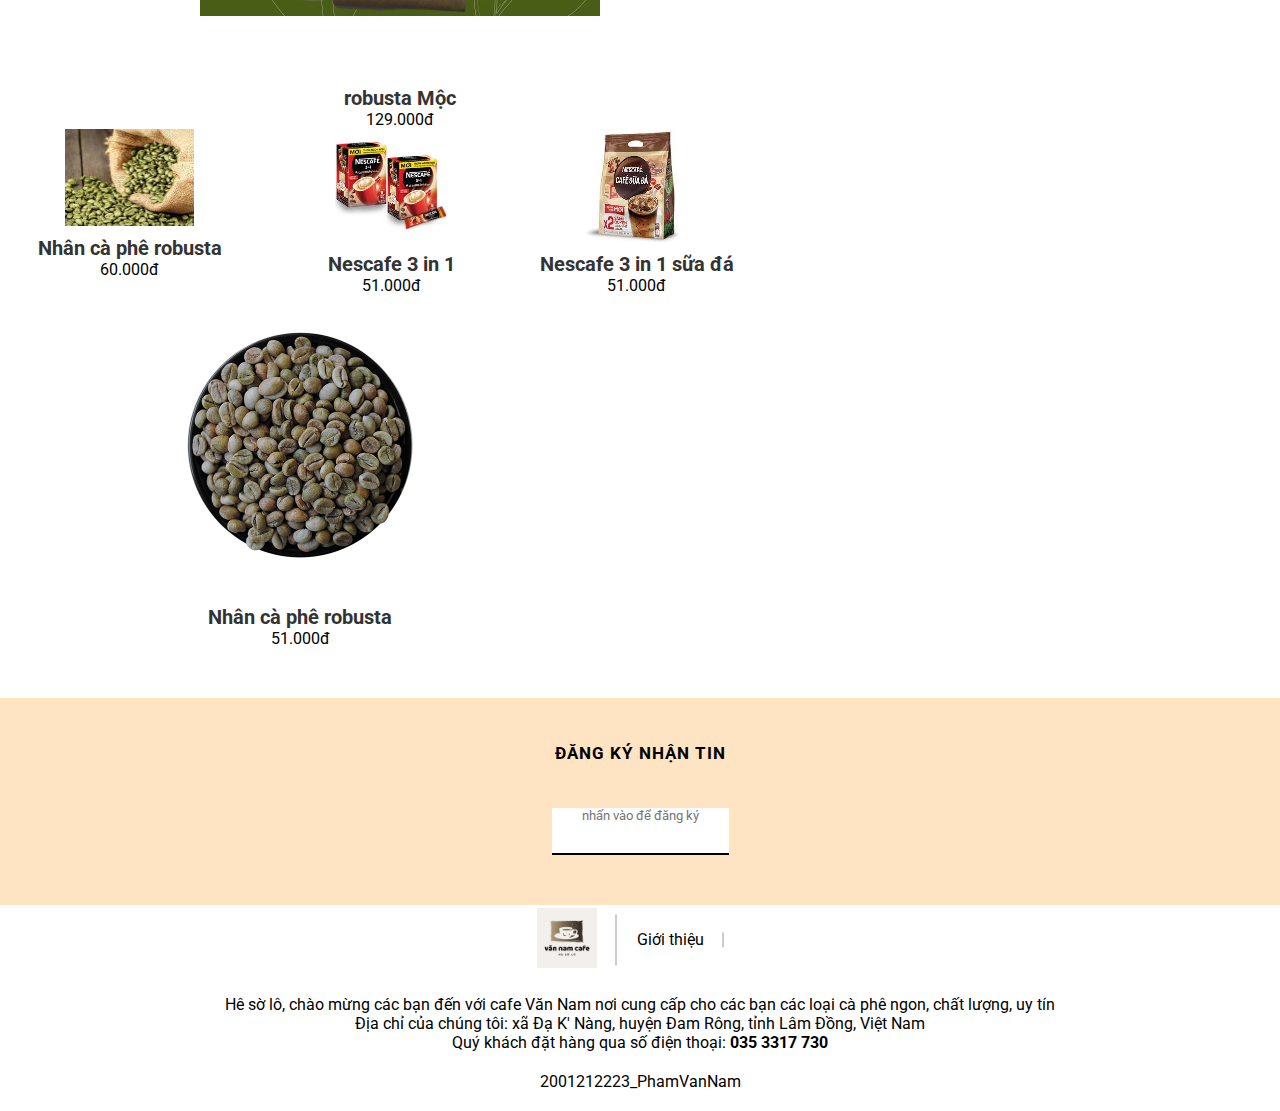
<file: product.html>
<!DOCTYPE html>
<html lang="en">
<head>
    <meta charset="UTF-8">
    <meta http-equiv="X-UA-Compatible" content="IE=edge">
    <meta name="viewport" content="width=device-width, initial-scale=1.0">
    <link rel="stylesheet" href="https://cdnjs.cloudflare.com/ajax/libs/font-awesome/6.4.0/css/all.min.css" integrity="sha512-iecdLmaskl7CVkqkXNQ/ZH/XLlvWZOJyj7Yy7tcenmpD1ypASozpmT/E0iPtmFIB46ZmdtAc9eNBvH0H/ZpiBw==" crossorigin="anonymous" referrerpolicy="no-referrer" />
    <link rel="stylesheet" href="style.css">
    <title>caphephamay</title>

</head>
<body>
    <header>
        
            <div class="header.logo">          
                <img style="height: 100px; width: 80px;"  src="logo.jpg">
            </div>
            <div class="menu">
                <li><a href="card.html"> Giới thiệu</a></li>
                <li> <a href="cartegory.html"> Sản Phẩm</a></li>
                <li><a href=""> chi tiết sản phẩm</a>
                    <ul class="sub-menu">
                        <li> <a href="product1.html" > Cà Phê Gói Nguyên Chất</a></li>
                        <li> <a href="product3.html"> Cà Phê Rang Pha Phin</a></li>
                        <li> <a href=""> Cà Phê Rang Pha Máy</a></li>
                        <li> <a href="product2.html"> Cà phê Rang Robusta</a></li>
                        <li> <a href="product4.html"> Cà Phê Nhân ROBUSTA </a></li>
                    </ul>
                </li>
            </div>
            <div class="others">
                <li><input placeholder="tìm kiếm" type="text"> <i class="fas fa-search"></i></li>
                <li> <a class="fa fa-user" href="formĐK.html" ></a></li>
                <li> <a class="fa fa-shopping-bag" href="shopping.html"></a></li>
            </div>
    </header>
<!---product-->
<section class="product">
        <div class="product-top row">
            <p><p><a href="index.html">Trang chủ</a></p><span>&#10230;</span><p><a href="cartegory.html">Sản Phẩm</a></p><span>&#10230;</span><p>Cà Phê Rang Pha Máy</p>
        </div>
        <div class="product-content row">
            <div class="product-content-left">
                <div class="product-content-left-img">
                    <img src="phamay3.jpg" alt="">
                </div>
            </div>
            <div class="product-content-right">
                <div class="product-content-right-product-name">
                    <h1>Cà Phê Rang Pha Máy gu đậm</h1>
                </div>
                <div class="product-content-right-product-price">
                    <p>485.000đ</p>
                </div>
                <div class="product-content-right-product-SIZE">
                    <p style="font-weight: bold;"> Size</p>
                    <div class="size">
                        <span>500g</span>
                    </div>
                </div>
                <div class="product-content-right-product-button">
                    <a href="shopping.html" class="fas fa-shopping-cart"><p>ĐI ĐẾN GIỎ HÀNG</p></a>
                </div>
                <div class="product-content-right-bottom-content-title row">
                    <div class="product-content-right-bottom-content-title-item">
                        <p>Thông Tin</p>
                    </div>
                </div>
                <div class="product-content-right-bottom-content">
                    <div class="product-content-right-bottom-content-chitiet">
                    Cà phê rang Robusta,<br> ĐẬM ĐẮNG MẠNH MẼ, DƯ ÂM NGỌT DỊU<br><br>
                    100% Cà Phê Tuyển Chọn từ Nông Trại Lâm Đồng<br><br>
                    Phù hợp với món uống pha phin như: cà phê đen, cà phê sữa và bạc sỉu <br><br>
                    Hạn sử dụng: 12 tháng kể từ ngày sản xuất, 60 ngày sau khi  mở túi, nẹp miệng túi sau khi sử dụng.<br><br>
                    COFFEE CONCEPT cam kết cung cấp sản phẩm cà phê rang xay nguyên chất 100%, tiêu chí 04 KHÔNG:<br><br>
                    * KHÔNG CHẤT BẢO QUẢN<br><br>
                    * KHÔNG TẨM ƯỚP<br><br>
                    * KHÔNG HƯƠNG LIỆU<br><br>
                    * KHÔNG PHA TẠP<br><br><br><br><br><br><br><br><br><br>
                    </div>
                </div>
                <div class="product-content row">
                    <div class="product-content-left">
                        <div class="product-content-left-img">
                            <img src="phamay2.jpg" alt="">
                        </div>
                    </div>
                    <div class="product-content-right">
                        <div class="product-content-right-product-name">
                            <h1>Cà Phê Rang Pha Máy</h1>
                        </div>
                        <div class="product-content-right-product-price">
                            <p>119.000đ</p>
                        </div>
                        <div class="product-content-right-product-SIZE">
                            <p style="font-weight: bold;"> Size</p>
                            <div class="size">
                                <span>500g</span>
                            </div>
                        </div>
                        <div class="product-content-right-product-button">
                            <a href="shopping.html" class="fas fa-shopping-cart"><p>ĐI ĐẾN GIỎ HÀNG</p></a>
                        </div>
                        <div class="product-content-right-bottom-content-title row">
                            <div class="product-content-right-bottom-content-title-item">
                                <p>Thông Tin</p>
                            </div>
                        </div>
                        <div class="product-content-right-bottom-content">
                            <div class="product-content-right-bottom-content-chitiet">
                                Cà phê hạt Robusta Espresso 100% Robusta nguyên chất<br><br>

                                • Rang mộc không sao tẩm hương liệu, hóa chất<br><br>
                                
                                • Thành phần: Hạt Robusta<br><br>
                                
                                • Thu hoạch: Cà phê chín gần như 100%<br><br>
                                
                                • Hương vị: Vị đắng đậm đà, thơm nhẹ. Đặc biệt cho những tín đồ thích hương vị đắng, đậm đà truyền thống của cà phê Robusta.<br><br>
                                
                                • Quy trình sản xuất: Khép kín từ khâu thu hái đến ly cà phê ngon nhất cho người thưởng thức.<br><br>
                                
                                • Chuyên dành cho espresso, cappuccino, latte…<br><br>
                                
                                • Quy cách đóng gói: Sử dụng bao bì cao cấp được nhập khẩu với van một chiều (giúp thoát khí CO2 ra ngoài trong quá trình degas) và zipper để khách hàng dễ dàng đóng kín túi cà phê sau khi sử dụng.<br><br>
                                
                                • Cam kết an toàn vệ sinh thực phẩm<br><br><br><br>
                            </div>
                        </div>
                        <div class="product-content-left">
                            <div class="product-content-left-img">
                                <img src="phamay1.jpg" alt="">
                            </div>
                        </div>
                        <div class="product-content-right">
                            <div class="product-content-right-product-name">
                                <h1>Cà Phê Rang Pha Máy zin100</h1>
                            </div>
                            <div class="product-content-right-product-price">
                                <p>240.000đ</p>
                            </div>
                            <div class="product-content-right-product-SIZE">
                                <p style="font-weight: bold;"> Size</p>
                                <div class="size">
                                    <span>500g</span>
                                </div>
                            </div>
                            
                            <div class="product-content-right-product-button">
                                <a href="shopping.html" class="fas fa-shopping-cart"><p>ĐI ĐẾN GIỎ HÀNG</p></a>
                            </div>
                            <div class="product-content-right-bottom-content-title row">
                                <div class="product-content-right-bottom-content-title-item">
                                    <p>Thông Tin</p>
                                </div>
                            </div>
                            <div class="product-content-right-bottom-content">
                                <div class="product-content-right-bottom-content-chitiet">
                                    Tuyển chon từ những hạt cà phê Robusta và Arabica tốt nhất được giữ trọn vẹn hương vị trong quá trình rang để cà phê có thể gây ấn tượng mạnh nhất ngay từ lần đầu tiên. Cà phê có vị đắng đậm đà cùng hương thơm quyến rũ. Với đóng gói hiện đại sang trọng cũng rất phù hợp trở thành món quà tặng ý nghĩa<br><br><br>

                                    Thương hiệu : ZIN100 đặc biệt<br><br>
                                    
                                    Nơi sản xuất : Việt Nam<br><br>
                                    
                                    Loại sản phẩm : cà phê hạt<br><br>
                                    
                                    Thành phần : Arabica, Robusta,<br><br>
                                    
                                    Hương vị : Vị thơm dịu, nhẹ nhàng, đậm , ít đắng Chua thanh.<br><br>
                                    
                                    Khối lượng :250g ,500g<br><br>
                                    
                                    Đóng gói :Gói<br><br>
                                    
                                    Điểm nổi bật :Cà phê sạch với tiêu chuẩn 3 không. Không dư lượng thuốc bảo vệ thực vật. Không pha tạp. Không chất bảo quản<br><br>
                                    
                                    Thông tin sản phẩm:<br><br>
                                    
                                    Cà phê rang xay nguyên chất ZIN100 với vị đắng mạnh mẽ cùng với vị đậm đà nơi hậu vị là những cảm nhận rõ ràng nhất khi thưởng thức cà phê sạch rang xay nguyên chất ZIN100 . Hạt cà phê Robusta và Arabica tốt nhất được giữ trọn vẹn hương vị trong quá trình rang để cà phê có thể gây ấn tượng mạnh nhất ngay từ lần uống đầu tiên.<br><br>
                                </div>
                            </div>
            </div>          
        </div>
    </div>

</section>
<!---product-related--->
    <section class="product-related">
        <div class="product-related-title">
            <p>SẢN PHẨM LIÊN QUAN</p>
        </div>
        <div class="product-content row">
            <div class=" product-related-item">
                <img src="capherangxay1.jpg" alt="">
                <h1>Cà Phê Rang Trung Nguyên</h1>
                <p>190.000đ</p>
            </div>
            <div class=" product-related-item">
                <img src="capherangxay2.jpg" alt="">
                <h1>The No.1 Coffee</h1>
                <p>190.000đ</p>
            </div>
            <div class=" product-related-item">
                <img src="robusta1.jpg" alt="">
                <h1>robusta Mộc</h1>
                <p>129.000đ</p>
            </div>
            <div class=" product-related-item">
                <img src="robusta3.jpg" alt="">
                <h1>ReTro robusta</h1>
                    <p>150.000đ</p>
            </div>
            <div class=" product-related-item">
                <img src="nhan.jpg" alt="">
                <h1>Nhân cà phê robusta</h1>
                            <p>60.000đ</p>
            </div>
            <div class=" product-related-item">
                <img src="caphegoi1.jpg" alt="">
                <h1>Nescafe 3 in 1</h1>
                            <p>51.000đ</p>
            </div>
            <div class=" product-related-item">
                <img src="caphegoi2.jpg" alt="">
                <h1>Nescafe 3 in 1 sữa đá</h1>
                            <p>51.000đ</p>
            </div>
            <div class=" product-related-item">
                <img src="nhan1.webp" alt="">
                <h1>Nhân cà phê robusta</h1>
                            <p>51.000đ</p>
            </div>
        </div>

    </section>

<!--------footer---------->
    <section class="ki-container" >
        <p>ĐĂNG KÝ NHẬN TIN</p>
        <a href="formĐK.html" > <input  type="text "  placeholder="nhấn vào để đăng ký"  ></a>
    </section>

    <div class="footer-top">
        <li><a href="index.html"><img src="logo.jpg"></a></li>

        <li><a href="card.html">Giới thiệu</a></li>
        <li>
            <a href="https://www.facebook.com/profile.php?id=100011262459973" class=" fab fa-facebook"></a>
        </li>
    </div>
    <div class="footer-center">
    <p>Hê sờ lô, chào mừng các bạn đến với cafe Văn Nam nơi cung cấp cho các bạn các loại cà phê ngon, chất lượng, uy tín<br>
    Địa chỉ của chúng tôi: xã Đạ K' Nàng, huyện Đam Rông, tỉnh Lâm Đồng, Việt Nam<br>
    Quý khách đặt hàng qua số điện thoại: <b>035 3317 730</b>
    </p>
    </div>
    <div class="footer-bottom">
        2001212223_PhamVanNam
    </div>


</body>
<script>
    const imgPosition = document.querySelectorAll(".aspect-radio-169 img")
    const imgContainer = document.querySelector('.aspect-radio-169 ')
    const dotItem= document.querySelectorAll(".dot")
    let imgNuber = imgPosition.length
    let index = 0
    //console.log(imgPosition)
    //câu lệnh foreach mình cho nó dịch chuyển các item các phần tử lần lượt theo chỉ số 100
    imgPosition.forEach(function(image,index){
        image.style.left = index*100 + "%"
        dotItem[index].addEventListener("click",function(){
            slider(index)
        })
    })
    function imgSlide(){
        index++;
        console.log(index)
        if(index>=imgNuber){index = 0}
        slider(index)
    }
    function slider(index){
        imgContainer.style.left = "-" + index*100 + "%"
        const dotActive = document.querySelector('.active')
        dotActive.classList.remove("active")
        dotItem[index].classList.add("active")
    }

    setInterval(imgSlide,5000)


</script>

</html>
</file>
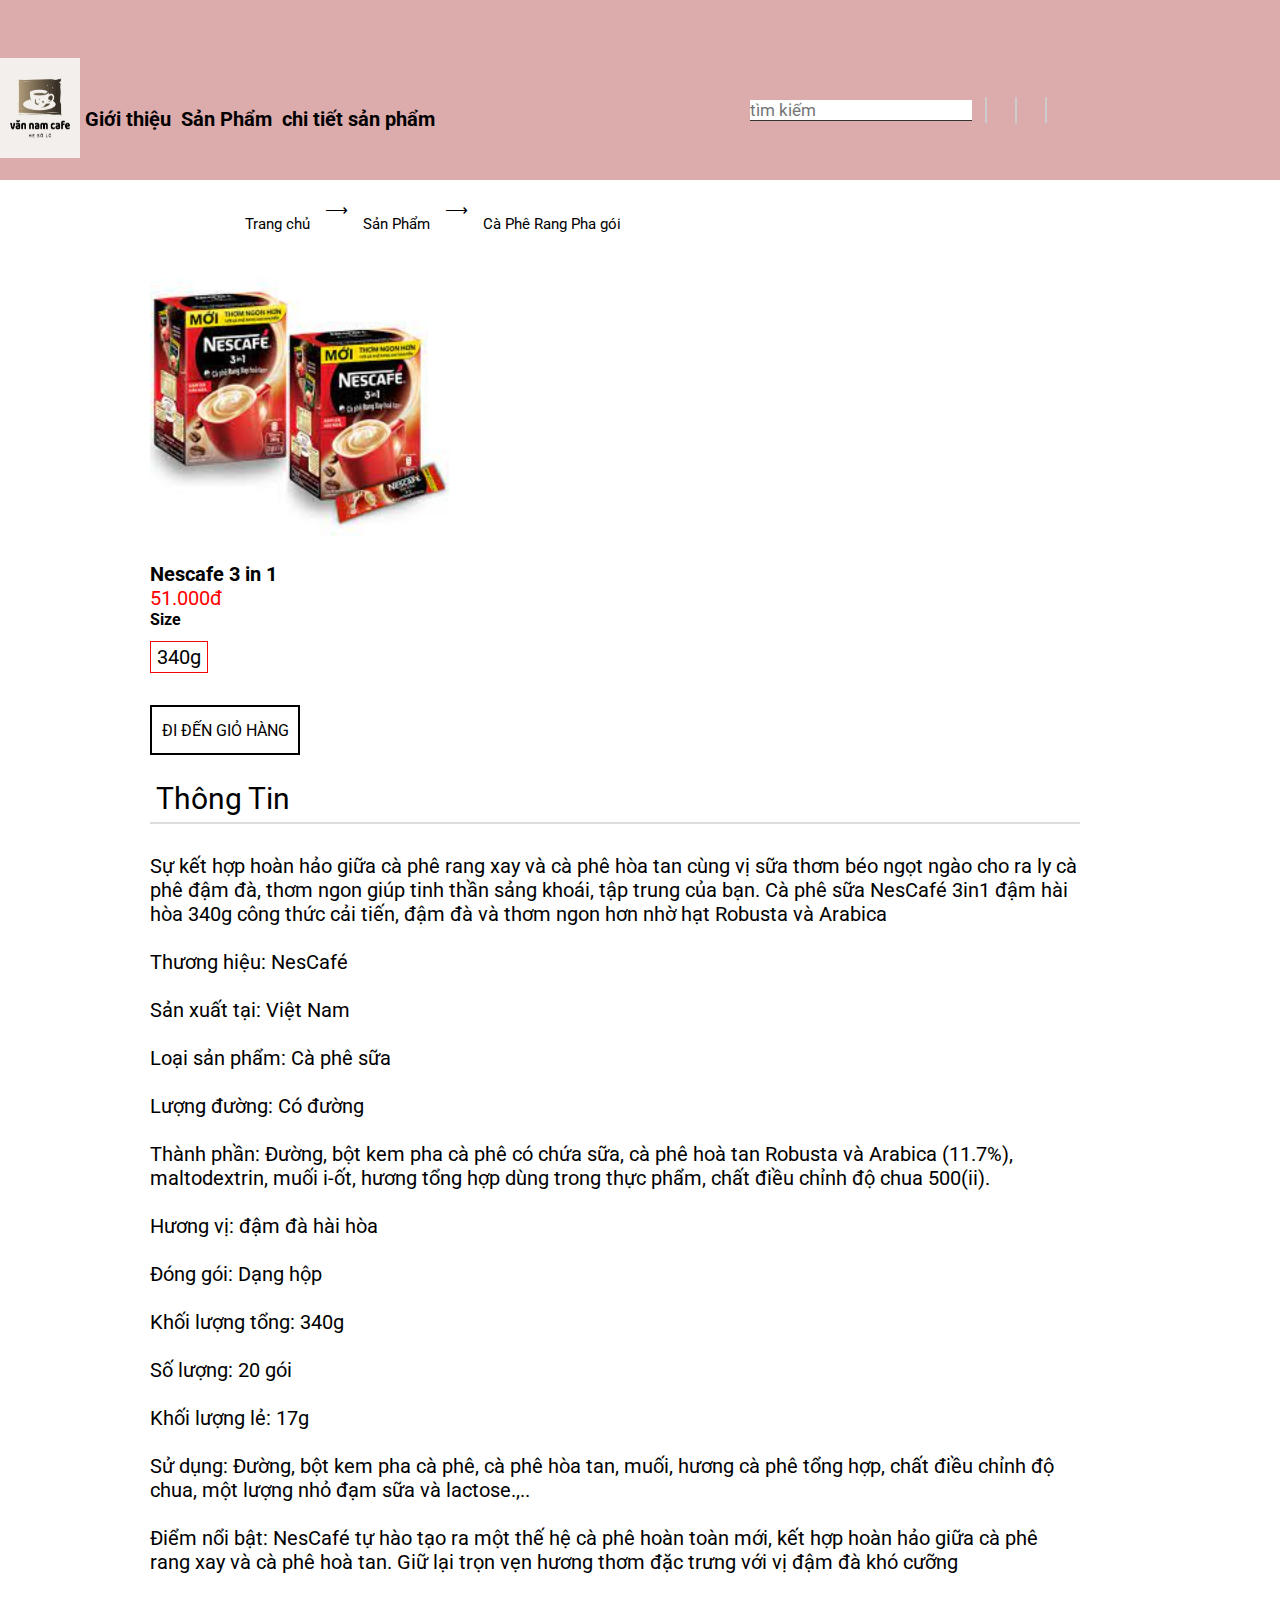
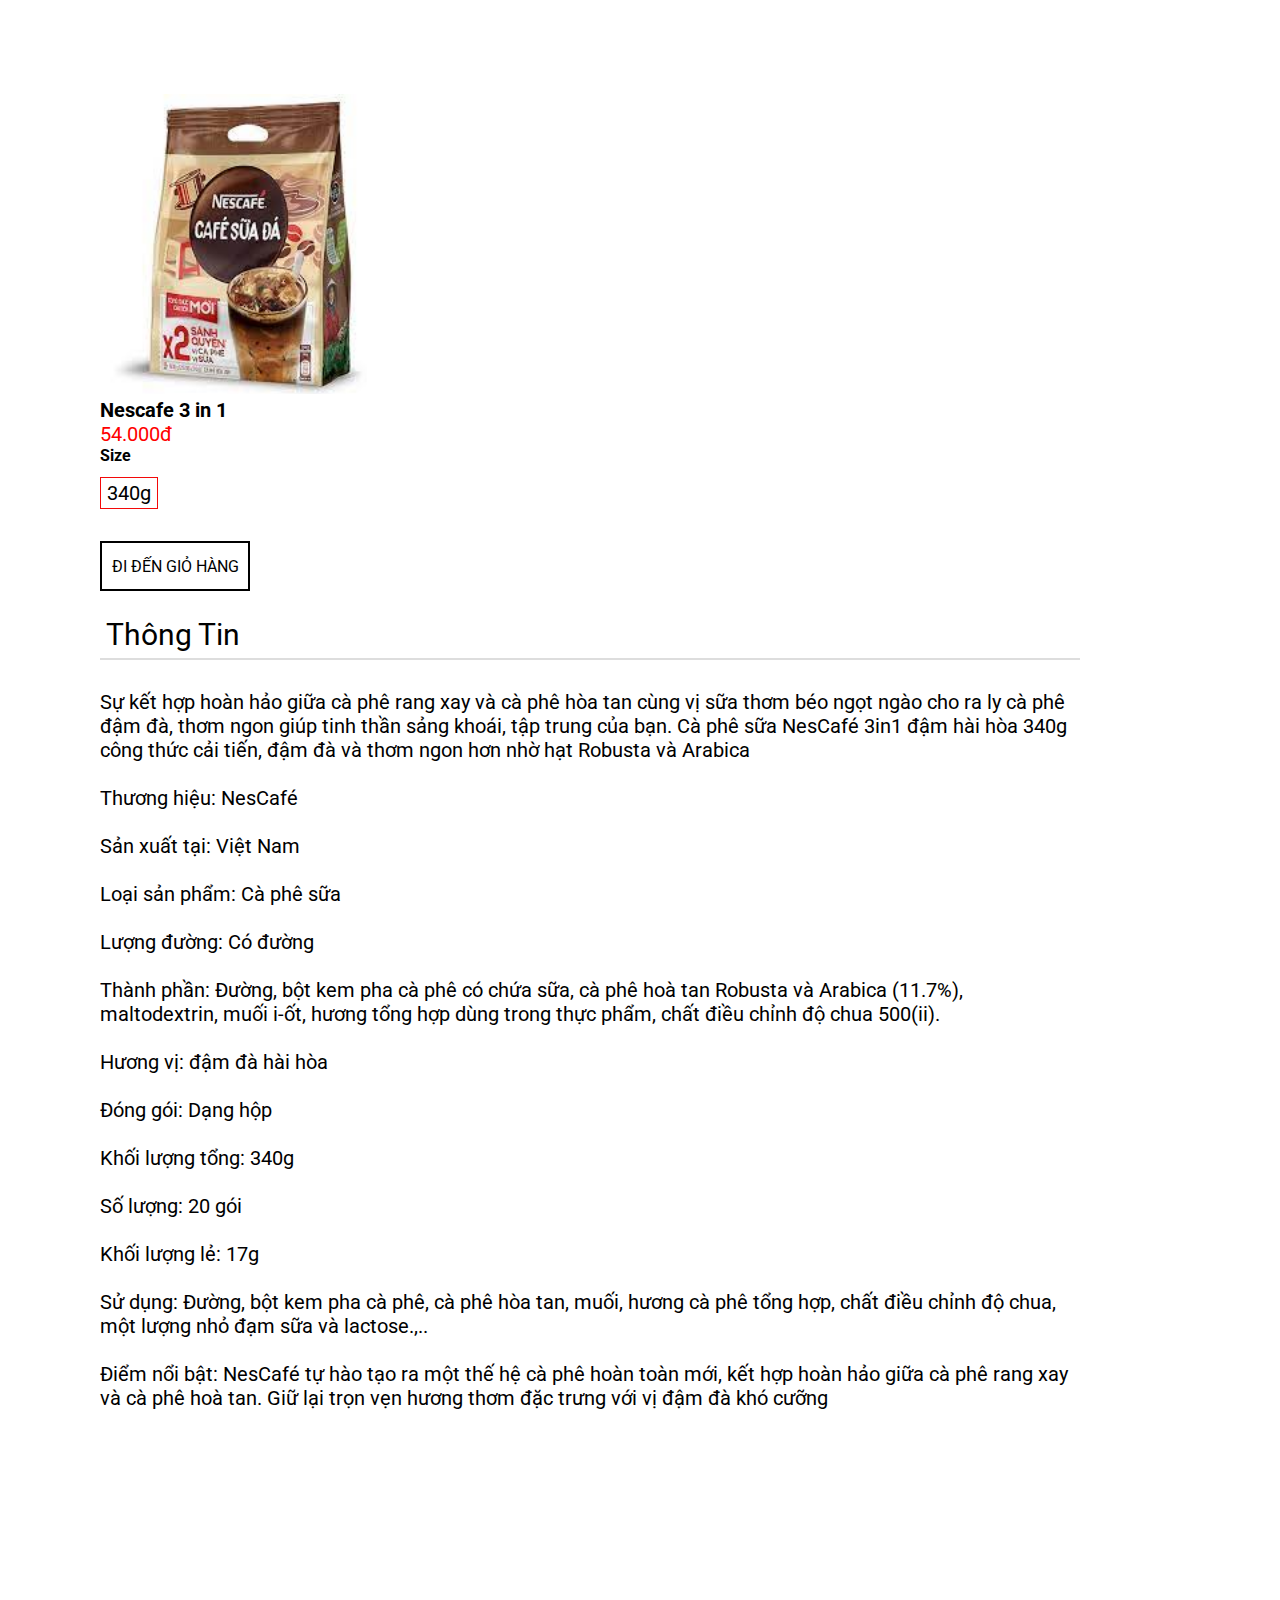
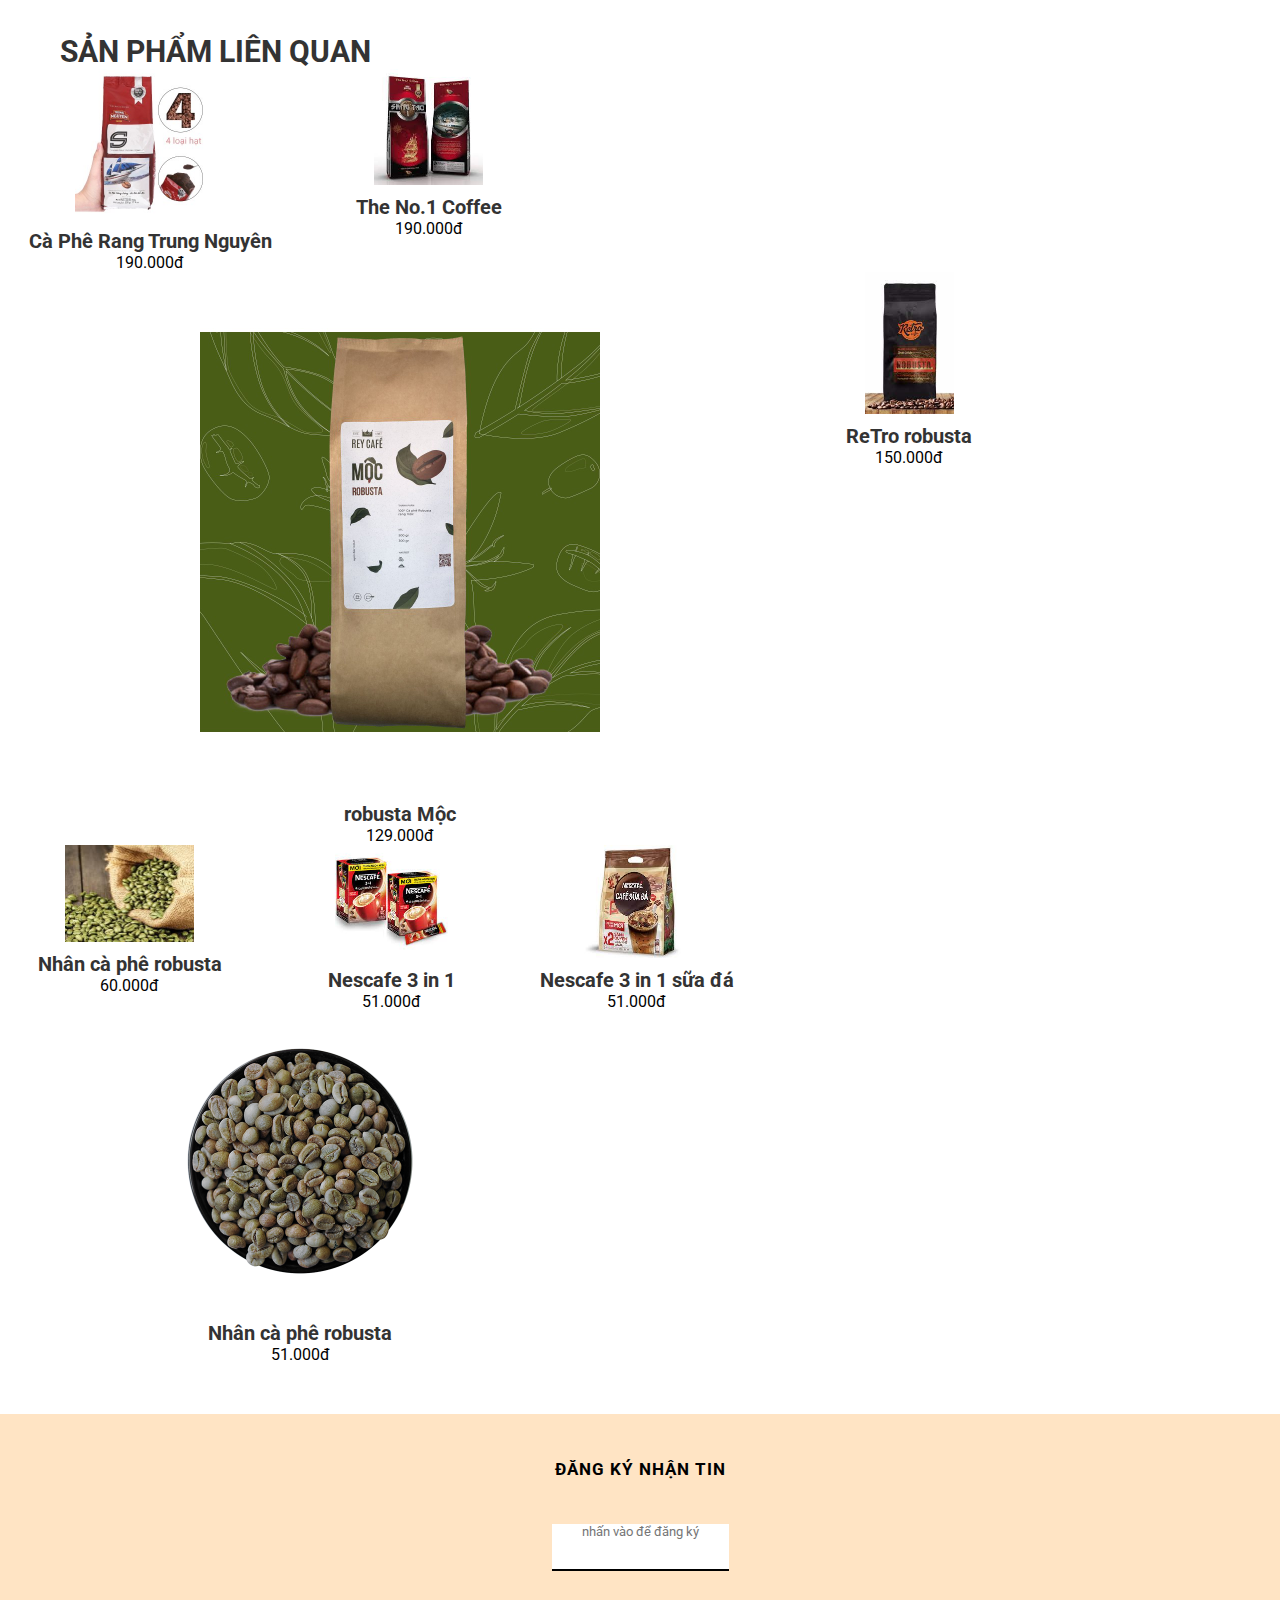
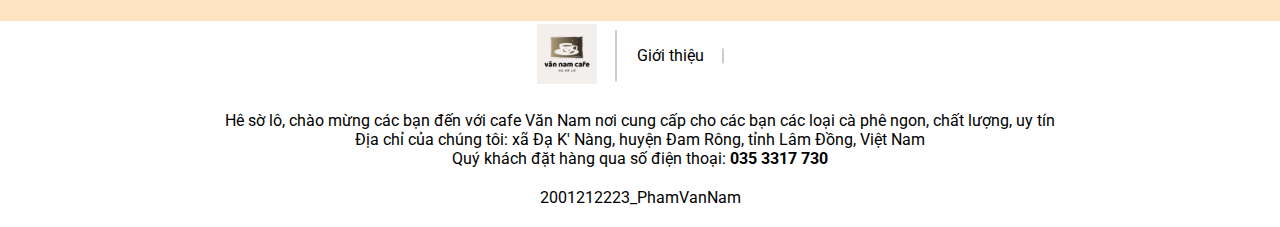
<file: product1.html>
<!DOCTYPE html>
<html lang="en">
<head>
    <meta charset="UTF-8">
    <meta http-equiv="X-UA-Compatible" content="IE=edge">
    <meta name="viewport" content="width=device-width, initial-scale=1.0">
    <link rel="stylesheet" href="https://cdnjs.cloudflare.com/ajax/libs/font-awesome/6.4.0/css/all.min.css" integrity="sha512-iecdLmaskl7CVkqkXNQ/ZH/XLlvWZOJyj7Yy7tcenmpD1ypASozpmT/E0iPtmFIB46ZmdtAc9eNBvH0H/ZpiBw==" crossorigin="anonymous" referrerpolicy="no-referrer" />
    <link rel="stylesheet" href="style.css">
    <title>caphegoi</title>

</head>
<body>
    <header>
        
            <div class="header.logo">          
                <img style="height: 100px; width: 80px;"  src="logo.jpg">
            </div>
            <div class="menu">
                <li><a href="card.html"> Giới thiệu</a></li>
                <li> <a href="cartegory.html"> Sản Phẩm</a></li>
                <li><a href=""> chi tiết sản phẩm</a>
                    <ul class="sub-menu">
                        <li> <a href=""> Cà Phê Gói Nguyên Chất</a></li>
                        <li> <a href="product3.html"> Cà Phê Rang Pha Phin</a></li>
                        <li> <a href="product.html"> Cà Phê Rang Pha Máy</a></li>
                        <li> <a href="product2.html"> Cà phê Rang Robusta</a></li>
                        <li> <a href="product4.html"> Cà Phê Nhân ROBUSTA </a></li>
                    </ul>
                </li>
            </div>
            <div class="others">
                <li><input placeholder="tìm kiếm" type="text"> <i class="fas fa-search"></i></li>
                <li> <a class="fa fa-user" href="formĐK.html" ></a></li>
                <li> <a class="fa fa-shopping-bag" href="shopping.html"></a></li>
            </div>
    </header>
<!---product-->
<section class="product">
    <div class="container">
        <div class="product-top row">
            <p><p><a href="index.html">Trang chủ</a></p><span>&#10230;</span><p><a href="cartegory.html">Sản Phẩm</a></p><span>&#10230;</span><p>Cà Phê Rang Pha gói</p>
        </div>
        <div class="product-content row">
            <div class="product-content-left">
                <div class="product-content-left-img">
                    <img src="caphegoi1.jpg" alt="">
                </div>
            </div>
            <div class="product-content-right">
                <div class="product-content-right-product-name">
                    <h1>Nescafe 3 in 1</h1>
                </div>
                <div class="product-content-right-product-price">
                    <p>51.000đ</p>
                </div>
                <div class="product-content-right-product-SIZE">
                    <p style="font-weight: bold;"> Size</p>
                    <div class="size">
                        <span>340g</span>
                    </div>
                </div>
                <div class="product-content-right-product-button">
                    <a href="shopping.html" class="fas fa-shopping-cart"><p>ĐI ĐẾN GIỎ HÀNG</p></a>
                </div>
                <div class="product-content-right-bottom-content-title row">
                    <div class="product-content-right-bottom-content-title-item">
                        <p>Thông Tin</p>
                    </div>
                </div>
                <div class="product-content-right-bottom-content">
                    <div class="product-content-right-bottom-content-chitiet">
                        Sự kết hợp hoàn hảo giữa cà phê rang xay và cà phê hòa tan cùng vị sữa thơm béo ngọt ngào cho ra ly cà phê đậm đà, thơm ngon giúp tinh thần sảng khoái, tập trung của bạn. Cà phê sữa NesCafé 3in1 đậm hài hòa 340g công thức cải tiến, đậm đà và thơm ngon hơn nhờ hạt Robusta và Arabica<br><br>
                        Thương hiệu: NesCafé<br><br>
                        Sản xuất tại: Việt Nam<br><br>
                        Loại sản phẩm: Cà phê sữa<br><br>
                        Lượng đường: Có đường<br><br>
                        Thành phần: Đường, bột kem pha cà phê có chứa sữa, cà phê hoà tan Robusta và Arabica (11.7%), maltodextrin, muối i-ốt, hương tổng hợp dùng trong thực phẩm, chất điều chỉnh độ chua 500(ii).<br><br>
                        Hương vị: đậm đà hài hòa<br><br>
                        Đóng gói: Dạng hộp<br><br>
                        Khối lượng tổng: 340g<br><br>
                        Số lượng: 20 gói<br><br>
                        Khối lượng lẻ: 17g<br><br>
                        Sử dụng: Đường, bột kem pha cà phê, cà phê hòa tan, muối, hương cà phê tổng hợp, chất điều chỉnh độ chua, một lượng nhỏ đạm sữa và lactose.,..<br><br>
                        Điểm nổi bật: NesCafé tự hào tạo ra một thế hệ cà phê hoàn toàn mới, kết hợp hoàn hảo giữa cà phê rang xay và cà phê hoà tan. Giữ lại trọn vẹn hương thơm đặc trưng với vị đậm đà khó cưỡng<br><br><br><br><br><br>
                    </div>
                </div>
                <div class="product-content row">
                    <div class="product-content-left">
                        <div class="product-content-left-img">
                            <img src="caphegoi2.jpg" alt="">
                        </div>
                    </div>
                    <div class="product-content-right">
                        <div class="product-content-right-product-name">
                            <h1>Nescafe 3 in 1</h1>
                        </div>
                        <div class="product-content-right-product-price">
                            <p>54.000đ</p>
                        </div>
                        <div class="product-content-right-product-SIZE">
                            <p style="font-weight: bold;"> Size</p>
                            <div class="size">
                                <span>340g</span>
                            </div>
                        </div>
                        <div class="product-content-right-product-button">
                            <a href="shopping.html" class="fas fa-shopping-cart"><p>ĐI ĐẾN GIỎ HÀNG</p></a>
                        </div>
                        <div class="product-content-right-bottom-content-title row">
                            <div class="product-content-right-bottom-content-title-item">
                                <p>Thông Tin</p>
                            </div>
                        </div>
                        <div class="product-content-right-bottom-content">
                            <div class="product-content-right-bottom-content-chitiet">
                                Sự kết hợp hoàn hảo giữa cà phê rang xay và cà phê hòa tan cùng vị sữa thơm béo ngọt ngào cho ra ly cà phê đậm đà, thơm ngon giúp tinh thần sảng khoái, tập trung của bạn. Cà phê sữa NesCafé 3in1 đậm hài hòa 340g công thức cải tiến, đậm đà và thơm ngon hơn nhờ hạt Robusta và Arabica<br><br>
                                Thương hiệu: NesCafé<br><br>
                                Sản xuất tại: Việt Nam<br><br>
                                Loại sản phẩm: Cà phê sữa<br><br>
                                Lượng đường: Có đường<br><br>
                                Thành phần: Đường, bột kem pha cà phê có chứa sữa, cà phê hoà tan Robusta và Arabica (11.7%), maltodextrin, muối i-ốt, hương tổng hợp dùng trong thực phẩm, chất điều chỉnh độ chua 500(ii).<br><br>
                                Hương vị: đậm đà hài hòa<br><br>
                                Đóng gói: Dạng hộp<br><br>
                                Khối lượng tổng: 340g<br><br>
                                Số lượng: 20 gói<br><br>
                                Khối lượng lẻ: 17g<br><br>
                                Sử dụng: Đường, bột kem pha cà phê, cà phê hòa tan, muối, hương cà phê tổng hợp, chất điều chỉnh độ chua, một lượng nhỏ đạm sữa và lactose.,..<br><br>
                                Điểm nổi bật: NesCafé tự hào tạo ra một thế hệ cà phê hoàn toàn mới, kết hợp hoàn hảo giữa cà phê rang xay và cà phê hoà tan. Giữ lại trọn vẹn hương thơm đặc trưng với vị đậm đà khó cưỡng<br><br>
                            </div>
                        </div>
                        
            </div>          
        </div>
    </div>

</section>
<!---product-related--->
    <section class="product-related">
        <div class="product-related-title">
            <p>SẢN PHẨM LIÊN QUAN</p>
        </div>
        <div class="product-content row">
            <div class=" product-related-item">
                <img src="capherangxay1.jpg" alt="">
                <h1>Cà Phê Rang Trung Nguyên</h1>
                <p>190.000đ</p>
            </div>
            <div class=" product-related-item">
                <img src="capherangxay2.jpg" alt="">
                <h1>The No.1 Coffee</h1>
                <p>190.000đ</p>
            </div>
            <div class=" product-related-item">
                <img src="robusta1.jpg" alt="">
                <h1>robusta Mộc</h1>
                <p>129.000đ</p>
            </div>
            <div class=" product-related-item">
                <img src="robusta3.jpg" alt="">
                <h1>ReTro robusta</h1>
                    <p>150.000đ</p>
            </div>
            <div class=" product-related-item">
                <img src="nhan.jpg" alt="">
                <h1>Nhân cà phê robusta</h1>
                            <p>60.000đ</p>
            </div>
            <div class=" product-related-item">
                <img src="caphegoi1.jpg" alt="">
                <h1>Nescafe 3 in 1</h1>
                            <p>51.000đ</p>
            </div>
            <div class=" product-related-item">
                <img src="caphegoi2.jpg" alt="">
                <h1>Nescafe 3 in 1 sữa đá</h1>
                            <p>51.000đ</p>
            </div>
            <div class=" product-related-item">
                <img src="nhan1.webp" alt="">
                <h1>Nhân cà phê robusta</h1>
                            <p>51.000đ</p>
            </div>
        </div>

    </section>

<!--------footer---------->
    <section class="ki-container" >
        <p>ĐĂNG KÝ NHẬN TIN</p>
        <a href="formĐK.html" > <input  type="text "  placeholder="nhấn vào để đăng ký"  ></a>
    </section>

    <div class="footer-top">
        <li><a href="index.html"><img src="logo.jpg"></a></li>
    
        <li><a href="card.html">Giới thiệu</a></li>
        <li>
            <a href="https://www.facebook.com/profile.php?id=100011262459973" class=" fab fa-facebook"></a>
        </li>
    </div>
    <div class="footer-center">
    <p>Hê sờ lô, chào mừng các bạn đến với cafe Văn Nam nơi cung cấp cho các bạn các loại cà phê ngon, chất lượng, uy tín<br>
    Địa chỉ của chúng tôi: xã Đạ K' Nàng, huyện Đam Rông, tỉnh Lâm Đồng, Việt Nam<br>
    Quý khách đặt hàng qua số điện thoại: <b>035 3317 730</b>
    </p>
    </div>
    <div class="footer-bottom">
        2001212223_PhamVanNam
    </div>


</body>
<script>
    const imgPosition = document.querySelectorAll(".aspect-radio-169 img")
    const imgContainer = document.querySelector('.aspect-radio-169 ')
    const dotItem= document.querySelectorAll(".dot")
    let imgNuber = imgPosition.length
    let index = 0
    //console.log(imgPosition)
    //câu lệnh foreach mình cho nó dịch chuyển các item các phần tử lần lượt theo chỉ số 100
    imgPosition.forEach(function(image,index){
        image.style.left = index*100 + "%"
        dotItem[index].addEventListener("click",function(){
            slider(index)
        })
    })
    function imgSlide(){
        index++;
        console.log(index)
        if(index>=imgNuber){index = 0}
        slider(index)
    }
    function slider(index){
        imgContainer.style.left = "-" + index*100 + "%"
        const dotActive = document.querySelector('.active')
        dotActive.classList.remove("active")
        dotItem[index].classList.add("active")
    }

    setInterval(imgSlide,5000)


</script>

</html>
</file>
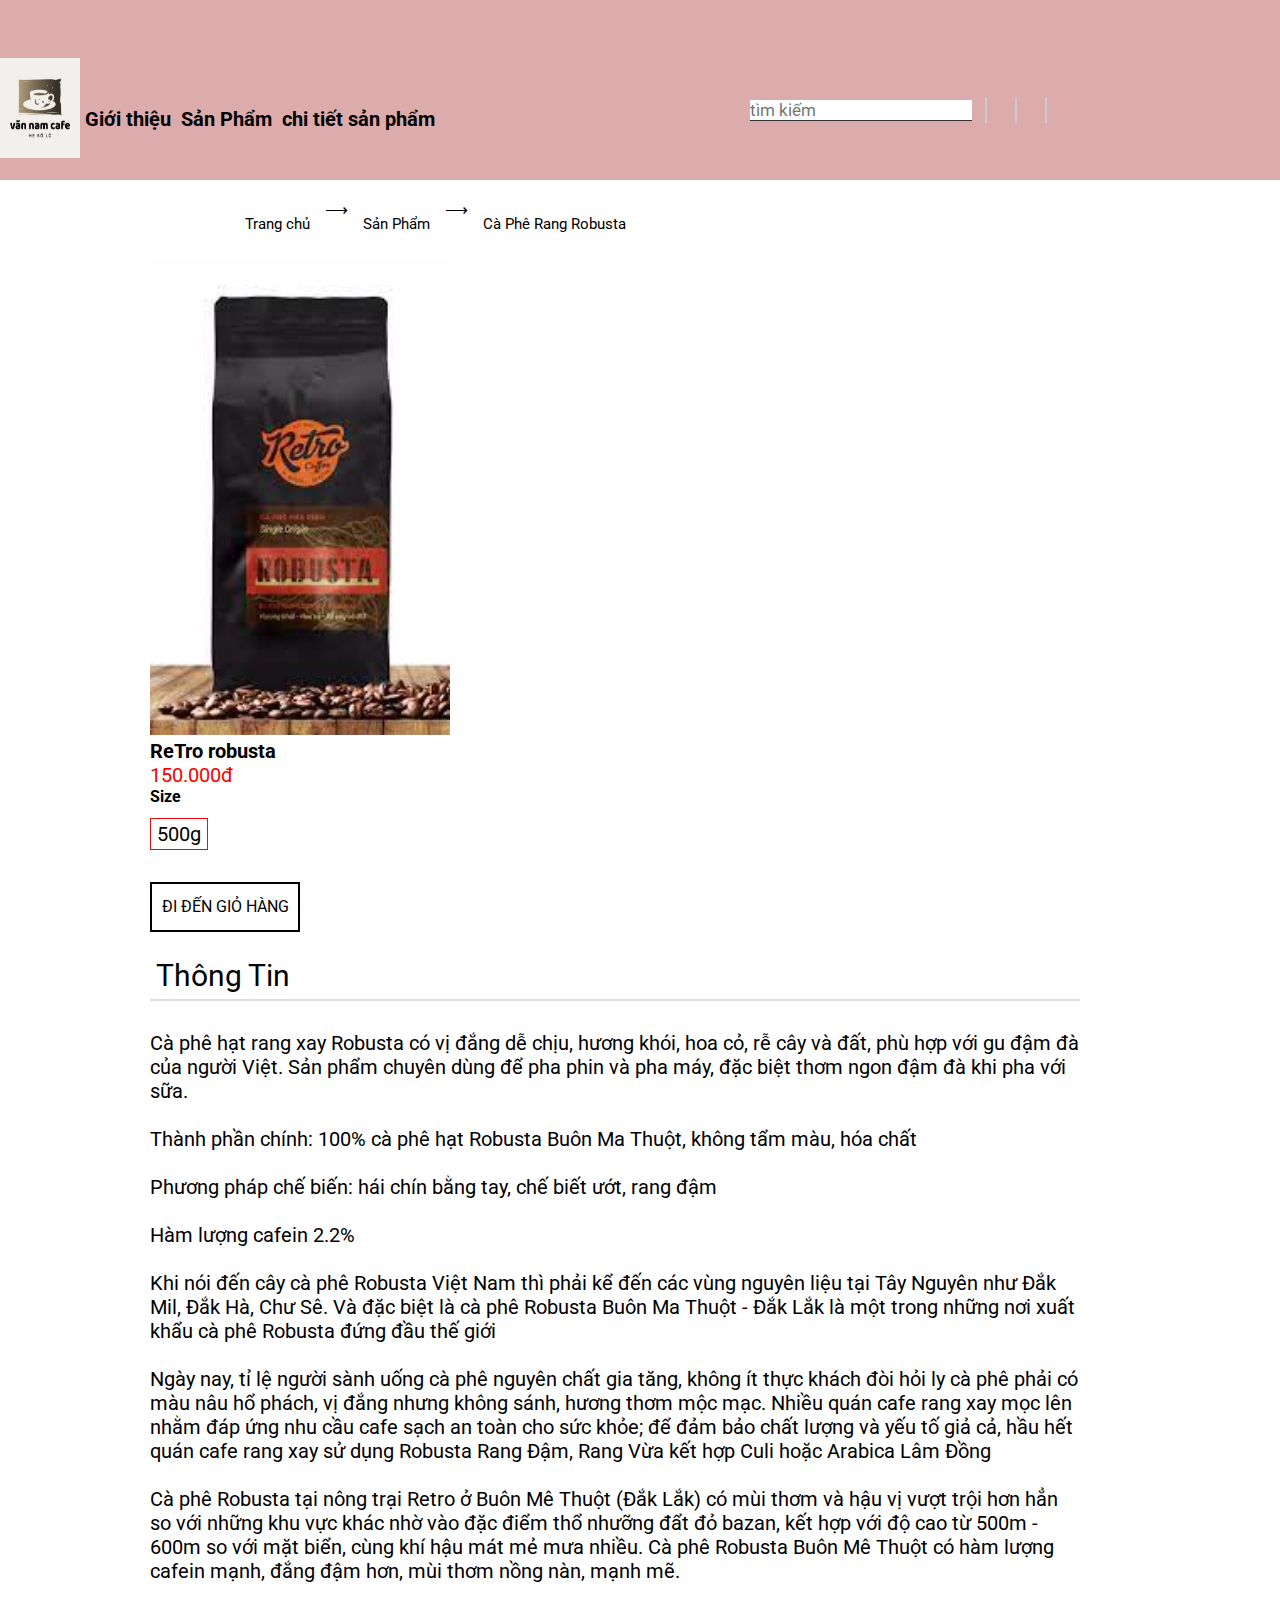
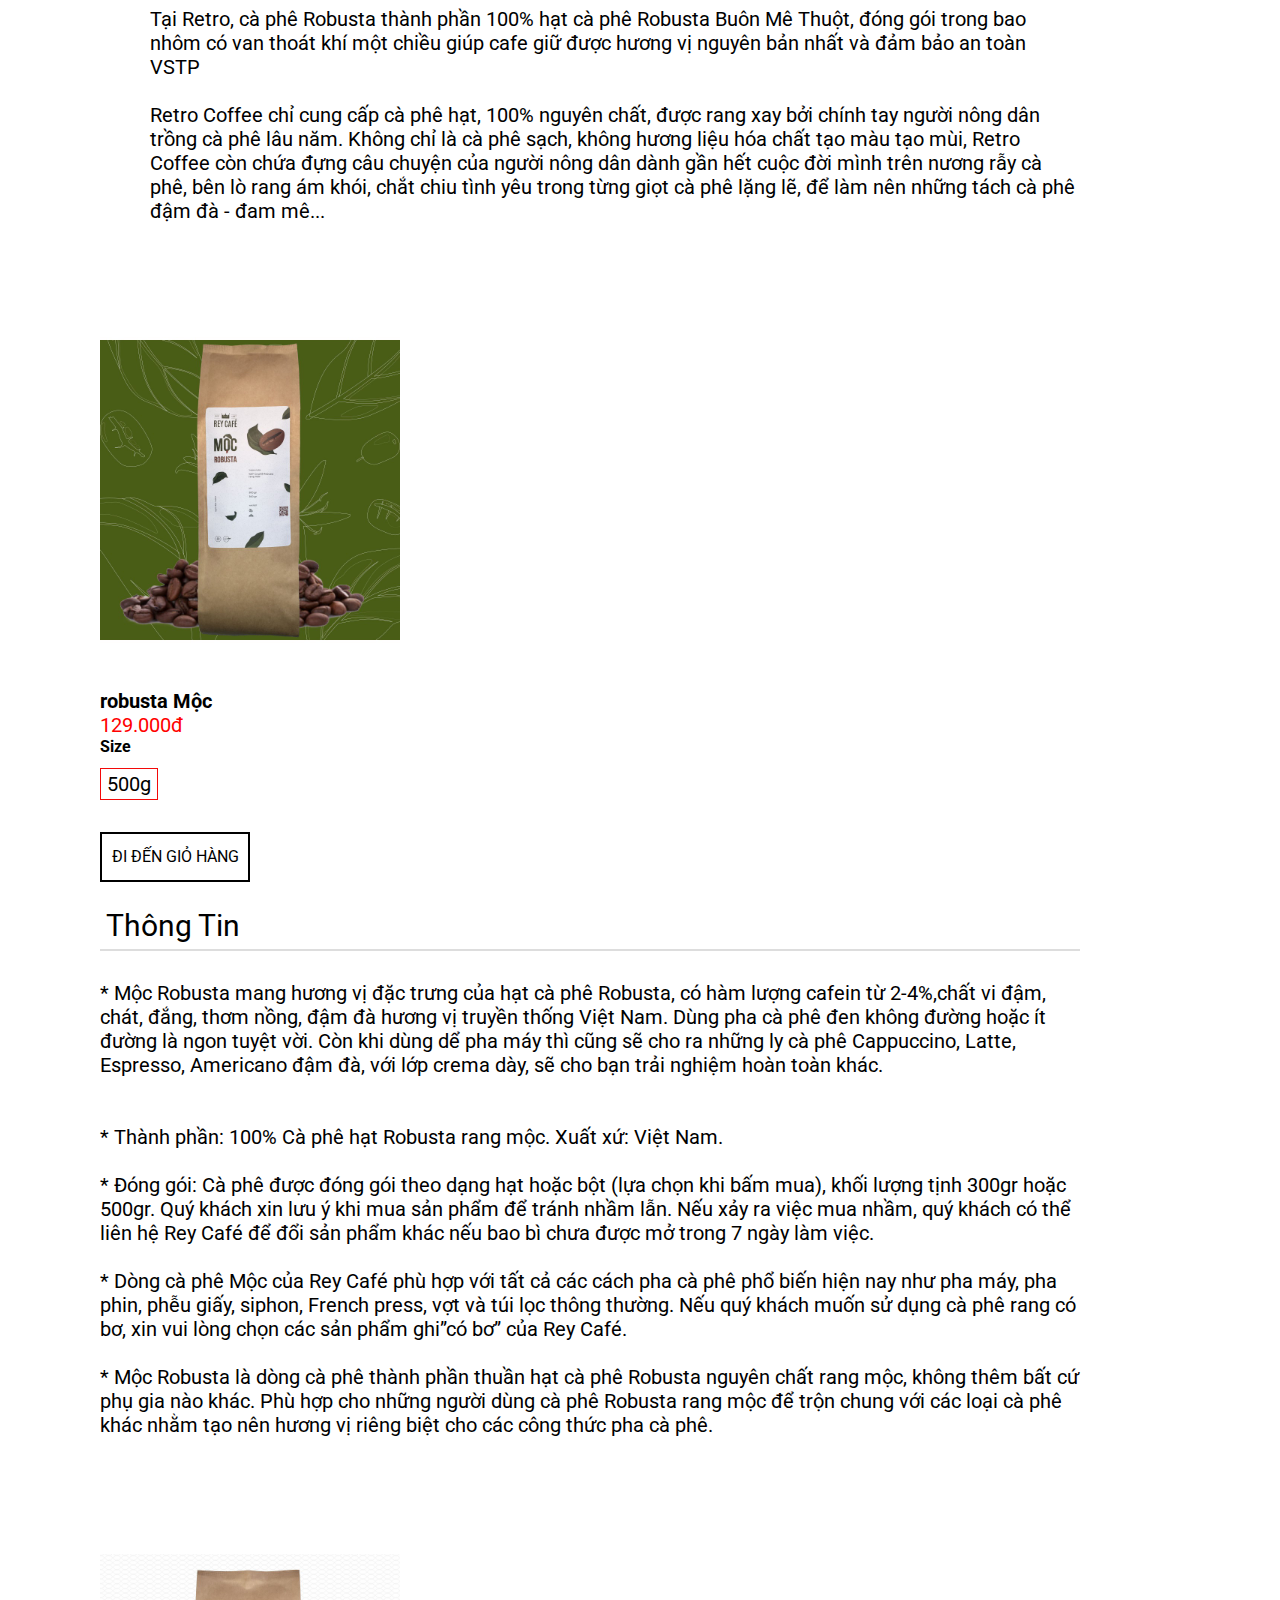
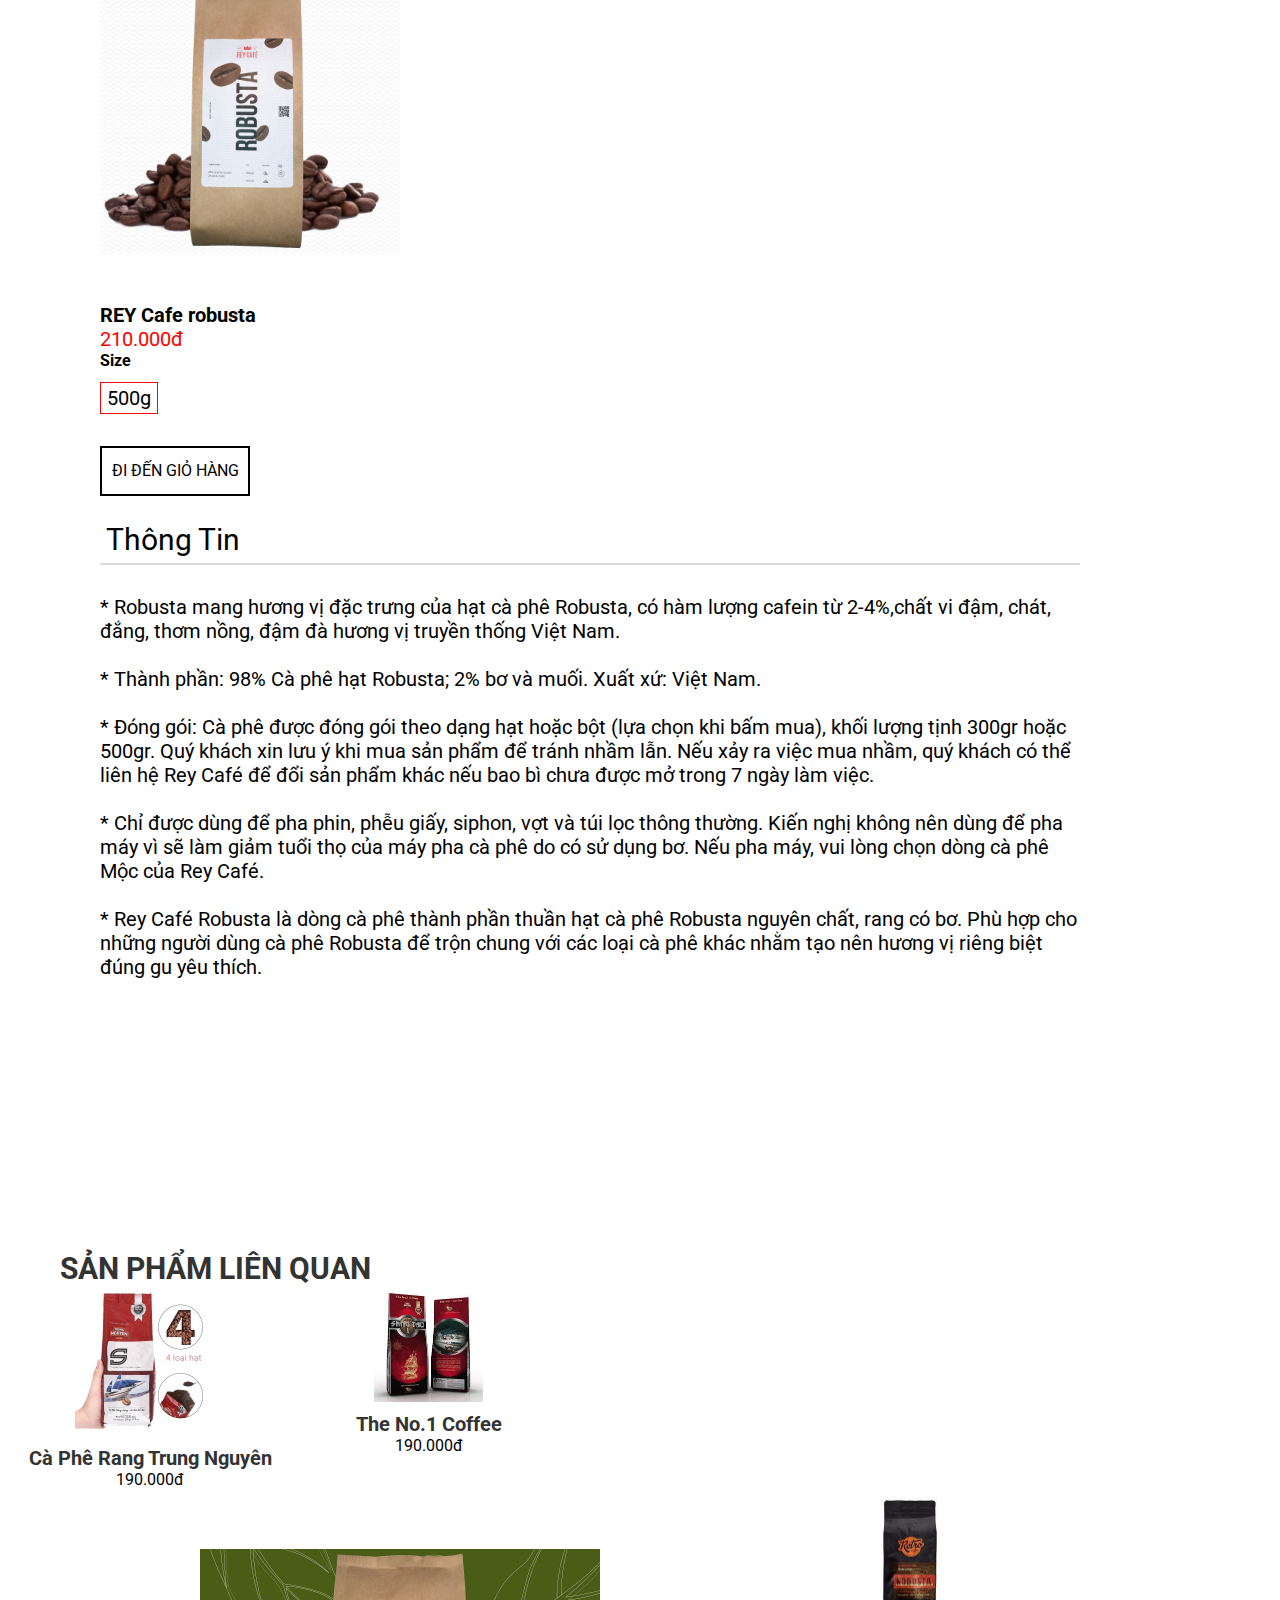
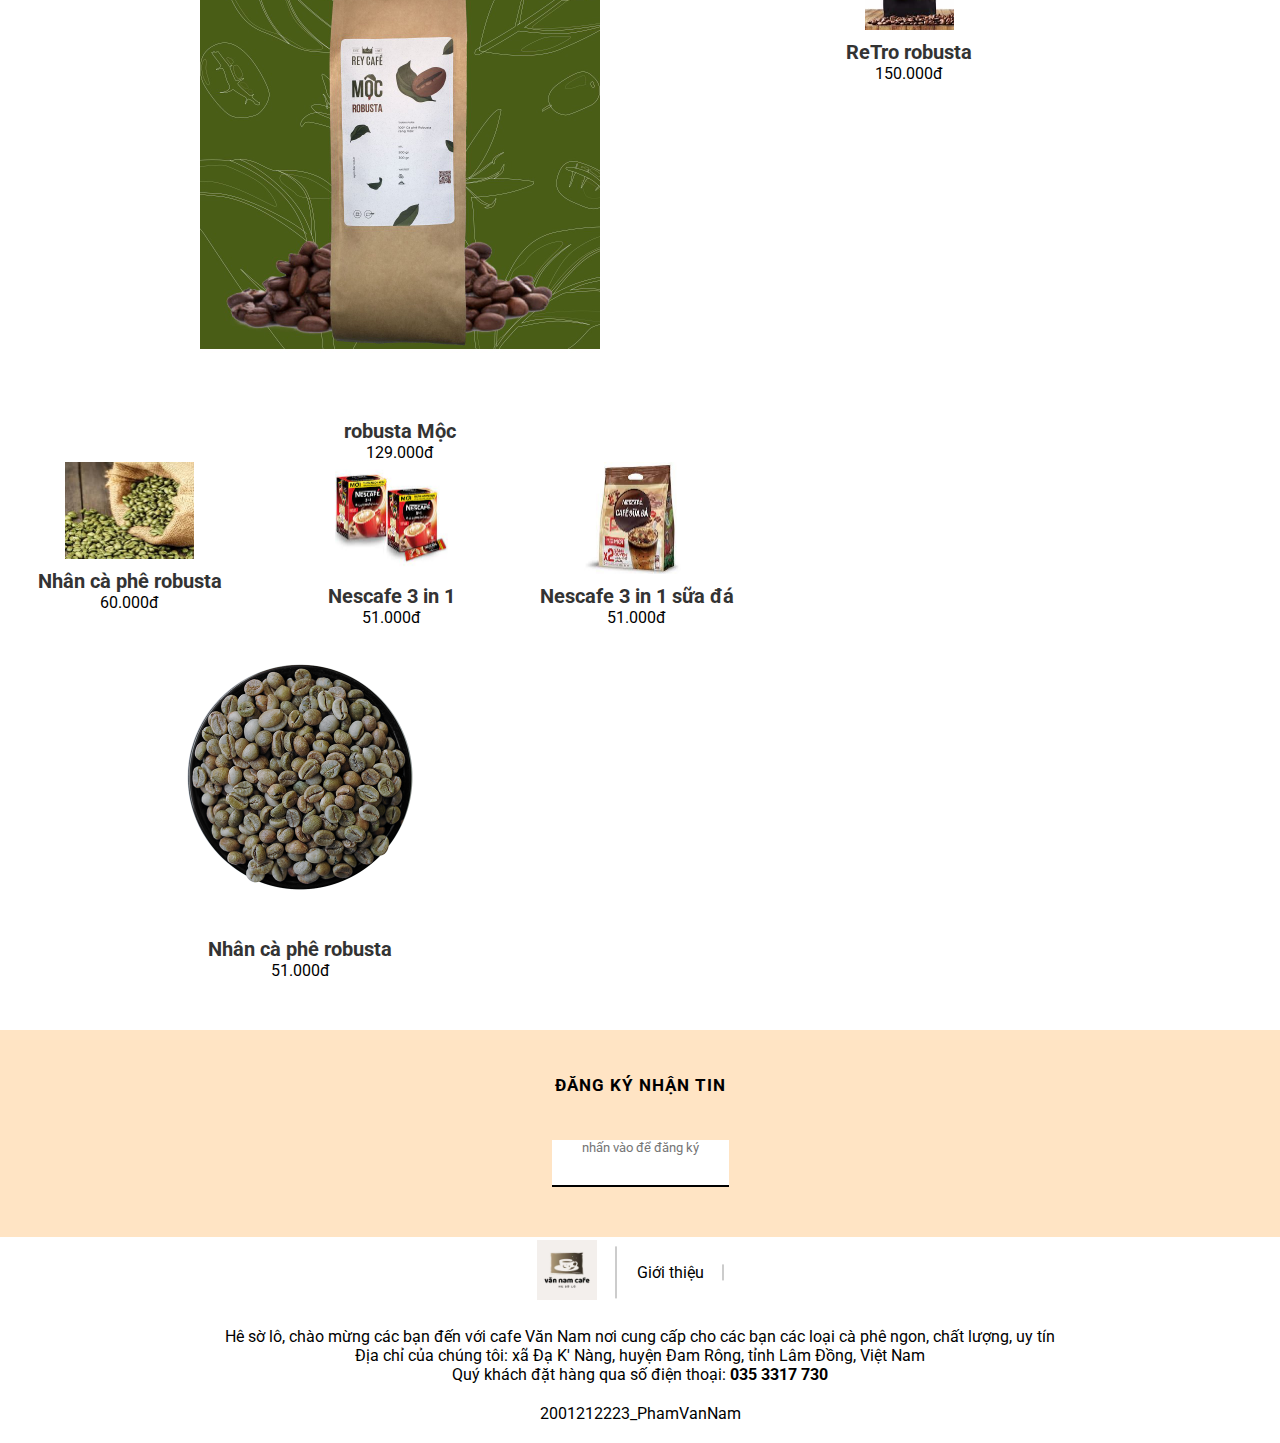
<file: product2.html>
<!DOCTYPE html>
<html lang="en">
<head>
    <meta charset="UTF-8">
    <meta http-equiv="X-UA-Compatible" content="IE=edge">
    <meta name="viewport" content="width=device-width, initial-scale=1.0">
    <link rel="stylesheet" href="https://cdnjs.cloudflare.com/ajax/libs/font-awesome/6.4.0/css/all.min.css" integrity="sha512-iecdLmaskl7CVkqkXNQ/ZH/XLlvWZOJyj7Yy7tcenmpD1ypASozpmT/E0iPtmFIB46ZmdtAc9eNBvH0H/ZpiBw==" crossorigin="anonymous" referrerpolicy="no-referrer" />
    <link rel="stylesheet" href="style.css">
    <title>capherangrobusta</title>

</head>
<body>
    <header>
        
            <div class="header.logo">          
                <img style="height: 100px; width: 80px;"  src="logo.jpg">
            </div>
            <div class="menu">
                <li><a href="card.html"> Giới thiệu</a></li>
                <li> <a href="cartegory.html"> Sản Phẩm</a></li>
                <li><a href=""> chi tiết sản phẩm</a>
                    <ul class="sub-menu">
                        <li> <a href="product1.html" > Cà Phê Gói Nguyên Chất</a></li>
                        <li> <a href="product3.html"> Cà Phê Rang Pha Phin</a></li>
                        <li> <a href="product.html"> Cà Phê Rang Pha Máy</a></li>
                        <li> <a href=""> Cà phê Rang Robusta</a></li>
                        <li> <a href="product4.html"> Cà Phê Nhân ROBUSTA </a></li>
                    </ul>
                </li>
            </div>
            <div class="others">
                <li><input placeholder="tìm kiếm" type="text"> <i class="fas fa-search"></i></li>
                <li> <a class="fa fa-user" href="formĐK.html" ></a></li>
                <li> <a class="fa fa-shopping-bag" href="shopping.html"></a></li>
            </div>
    </header>
<!---product-->
<section class="product">
    <div class="container">
        <div class="product-top row">
            <p><p><a href="index.html">Trang chủ</a></p><span>&#10230;</span><p><a href="cartegory.html">Sản Phẩm</a></p><span>&#10230;</span><p>Cà Phê Rang Robusta</p>
        </div>
        <div class="product-content row">
            <div class="product-content-left">
                <div class="product-content-left-img">
                    <img src="robusta3.jpg" alt="">
                </div>
            </div>
            <div class="product-content-right">
                <div class="product-content-right-product-name">
                    <h1>ReTro robusta</h1>
                </div>
                <div class="product-content-right-product-price">
                    <p>150.000đ</p>
                </div>
                <div class="product-content-right-product-SIZE">
                    <p style="font-weight: bold;"> Size</p>
                    <div class="size">
                        <span>500g</span>
                    </div>
                </div>
                <div class="product-content-right-product-button">
                    <a href="shopping.html" class="fas fa-shopping-cart"><p>ĐI ĐẾN GIỎ HÀNG</p></a>
                </div>
                <div class="product-content-right-bottom-content-title row">
                    <div class="product-content-right-bottom-content-title-item">
                        <p>Thông Tin</p>
                    </div>
                </div>
                <div class="product-content-right-bottom-content">
                    <div class="product-content-right-bottom-content-chitiet">
                        Cà phê hạt rang xay Robusta có vị đắng dễ chịu, hương khói, hoa cỏ, rễ cây và đất, phù hợp với gu đậm đà của người Việt. Sản phẩm chuyên dùng để pha phin và pha máy, đặc biệt thơm ngon đậm đà khi pha với sữa.<br><br>

                        Thành phần chính: 100% cà phê hạt Robusta Buôn Ma Thuột, không tẩm màu, hóa chất<br><br>
                        
                        Phương pháp chế biến: hái chín bằng tay, chế biết ướt, rang đậm<br><br>
                        
                        Hàm lượng cafein 2.2%<br><br>
                        Khi nói đến cây cà phê Robusta Việt Nam thì phải kể đến các vùng nguyên liệu tại Tây Nguyên như Đắk Mil, Đắk Hà, Chư Sê. Và đặc biệt là cà phê Robusta Buôn Ma Thuột - Đắk Lắk là một trong những nơi xuất khẩu cà phê Robusta đứng đầu thế giới<br><br>

                        Ngày nay, tỉ lệ người sành uống cà phê nguyên chất gia tăng, không ít thực khách đòi hỏi ly cà phê phải có màu nâu hổ phách, vị đắng nhưng không sánh, hương thơm mộc mạc. Nhiều quán cafe rang xay mọc lên nhằm đáp ứng nhu cầu cafe sạch an toàn cho sức khỏe; để đảm bảo chất lượng và yếu tố giả cả, hầu hết quán cafe rang xay sử dụng Robusta Rang Đậm, Rang Vừa kết hợp Culi hoặc Arabica Lâm Đồng<br><br>

                
                        Cà phê Robusta tại nông trại Retro ở Buôn Mê Thuột (Đắk Lắk) có mùi thơm và hậu vị vượt trội hơn hẳn so với những khu vực khác nhờ vào đặc điểm thổ nhưỡng đẩt đỏ bazan, kết hợp với độ cao từ 500m - 600m so với mặt biển, cùng khí hậu mát mẻ mưa nhiều. Cà phê Robusta Buôn Mê Thuột có hàm lượng cafein mạnh, đắng đậm hơn, mùi thơm nồng nàn, mạnh mẽ.<br><br>
                        Tại Retro, cà phê Robusta thành phần 100% hạt cà phê Robusta Buôn Mê Thuột, đóng gói trong bao nhôm có van thoát khí một chiều giúp cafe giữ được hương vị nguyên bản nhất và đảm bảo an toàn VSTP<br><br>

                        Retro Coffee chỉ cung cấp cà phê hạt, 100% nguyên chất, được rang xay bởi chính tay người nông dân trồng cà phê lâu năm. Không chỉ là cà phê sạch, không hương liệu hóa chất tạo màu tạo mùi, Retro Coffee còn chứa đựng câu chuyện của người nông dân dành gần hết cuộc đời mình trên nương rẫy cà phê, bên lò rang ám khói, chắt chiu tình yêu trong từng giọt cà phê lặng lẽ, để làm nên những tách cà phê đậm đà - đam mê...<br><br><br><br>
                    </div>
                </div>
                <div class="product-content row">
                    <div class="product-content-left">
                        <div class="product-content-left-img">
                            <img src="robusta1.jpg" alt="">
                        </div>
                    </div>
                    <div class="product-content-right">
                        <div class="product-content-right-product-name">
                            <h1>robusta Mộc</h1>
                        </div>
                        <div class="product-content-right-product-price">
                            <p>129.000đ</p>
                        </div>
                        <div class="product-content-right-product-SIZE">
                            <p style="font-weight: bold;"> Size</p>
                            <div class="size">
                                
                                <span>500g</span>
                            </div>
                        </div>
                        <div class="product-content-right-product-button">
                            <a href="shopping.html" class="fas fa-shopping-cart"><p>ĐI ĐẾN GIỎ HÀNG</p></a>
                        </div>
                        <div class="product-content-right-bottom-content-title row">
                            <div class="product-content-right-bottom-content-title-item">
                                <p>Thông Tin</p>
                            </div>
                        </div>
                        <div class="product-content-right-bottom-content">
                            <div class="product-content-right-bottom-content-chitiet">
                                * Mộc Robusta mang hương vị đặc trưng của hạt cà phê Robusta, có hàm lượng cafein từ 2-4%,chất vi đậm, chát, đắng, thơm nồng, đậm đà hương vị truyền thống Việt Nam. Dùng pha cà phê đen không đường hoặc ít đường là ngon tuyệt vời. Còn khi dùng dể pha máy thì cũng sẽ cho ra những ly cà phê Cappuccino, Latte, Espresso, Americano đậm đà, với lớp crema dày, sẽ cho bạn trải nghiệm hoàn toàn khác.<br><br><br>
                                * Thành phần: 100% Cà phê hạt Robusta rang mộc. Xuất xứ: Việt Nam.<br><br>
                                * Đóng gói: Cà phê được đóng gói theo dạng hạt hoặc bột (lựa chọn khi bấm mua), khối lượng tịnh 300gr hoặc 500gr. Quý khách xin lưu ý khi mua sản phẩm để tránh nhầm lẫn. Nếu xảy ra việc mua nhầm, quý khách có thể liên hệ Rey Café để đổi sản phẩm khác nếu bao bì chưa được mở trong 7 ngày làm việc.<br><br>
                                * Dòng cà phê Mộc của Rey Café phù hợp với tất cả các cách pha cà phê phổ biến hiện nay như pha máy, pha phin, phễu giấy, siphon, French press, vợt và túi lọc thông thường. Nếu quý khách muốn sử dụng cà phê rang có bơ, xin vui lòng chọn các sản phẩm ghi”có bơ” của Rey Café.<br><br>
                                * Mộc Robusta là dòng cà phê thành phần thuần hạt cà phê Robusta nguyên chất rang mộc, không thêm bất cứ phụ gia nào khác. Phù hợp cho những người dùng cà phê Robusta rang mộc để trộn chung với các loại cà phê khác nhằm tạo nên hương vị riêng biệt cho các công thức pha cà phê.<br><br><br><br>
                            </div>
                        </div>
                        <div class="product-content-left">
                            <div class="product-content-left-img">
                                <img src="robusta2.jpg" alt="">
                            </div>
                        </div>
                        <div class="product-content-right">
                            <div class="product-content-right-product-name">
                                <h1>REY Cafe robusta</h1>
                            </div>
                            <div class="product-content-right-product-price">
                                <p>210.000đ</p>
                            </div>
                            <div class="product-content-right-product-SIZE">
                                <p style="font-weight: bold;"> Size</p>
                                <div class="size">
                                    
                                    <span>500g</span>
                                </div>
                            </div>
                            <div class="product-content-right-product-button">
                                <a href="shopping.html" class="fas fa-shopping-cart"><p>ĐI ĐẾN GIỎ HÀNG</p></a>
                            </div>
                            <div class="product-content-right-bottom-content-title row">
                                <div class="product-content-right-bottom-content-title-item">
                                    <p>Thông Tin</p>
                                </div>
                            </div>
                            <div class="product-content-right-bottom-content">
                                <div class="product-content-right-bottom-content-chitiet">
                                    * Robusta mang hương vị đặc trưng của hạt cà phê Robusta, có hàm lượng cafein từ 2-4%,chất vi đậm, chát, đắng, thơm nồng, đậm đà hương vị truyền thống Việt Nam.<br><br>
                                    * Thành phần: 98% Cà phê hạt Robusta; 2% bơ và muối. Xuất xứ: Việt Nam.<br><br>
                                    * Đóng gói: Cà phê được đóng gói theo dạng hạt hoặc bột (lựa chọn khi bấm mua), khối lượng tịnh 300gr hoặc 500gr. Quý khách xin lưu ý khi mua sản phẩm để tránh nhầm lẫn. Nếu xảy ra việc mua nhầm, quý khách có thể liên hệ Rey Café để đổi sản phẩm khác nếu bao bì chưa được mở trong 7 ngày làm việc.<br><br>
                                    * Chỉ được dùng để pha phin, phễu giấy, siphon, vợt và túi lọc thông thường. Kiến nghị không nên dùng để pha máy vì sẽ làm giảm tuổi thọ của máy pha cà phê do có sử dụng bơ. Nếu pha máy, vui lòng chọn dòng cà phê Mộc của Rey Café.<br><br>
                                    * Rey Café Robusta là dòng cà phê thành phần thuần hạt cà phê Robusta nguyên chất, rang có bơ. Phù hợp cho những người dùng cà phê Robusta để trộn chung với các loại cà phê khác nhằm tạo nên hương vị riêng biệt đúng gu yêu thích.<br><br><br><br>
                                </div>
                            </div>
            </div>          
        </div>
    </div>

</section>
<!---product-related--->
    <section class="product-related">
        <div class="product-related-title">
            <p>SẢN PHẨM LIÊN QUAN</p>
        </div>
        <div class="product-content row">
            <div class=" product-related-item">
                <img src="capherangxay1.jpg" alt="">
                <h1>Cà Phê Rang Trung Nguyên</h1>
                <p>190.000đ</p>
            </div>
            <div class=" product-related-item">
                <img src="capherangxay2.jpg" alt="">
                <h1>The No.1 Coffee</h1>
                <p>190.000đ</p>
            </div>
            <div class=" product-related-item">
                <img src="robusta1.jpg" alt="">
                <h1>robusta Mộc</h1>
                <p>129.000đ</p>
            </div>
            <div class=" product-related-item">
                <img src="robusta3.jpg" alt="">
                <h1>ReTro robusta</h1>
                    <p>150.000đ</p>
            </div>
            <div class=" product-related-item">
                <img src="nhan.jpg" alt="">
                <h1>Nhân cà phê robusta</h1>
                            <p>60.000đ</p>
            </div>
            <div class=" product-related-item">
                <img src="caphegoi1.jpg" alt="">
                <h1>Nescafe 3 in 1</h1>
                            <p>51.000đ</p>
            </div>
            <div class=" product-related-item">
                <img src="caphegoi2.jpg" alt="">
                <h1>Nescafe 3 in 1 sữa đá</h1>
                            <p>51.000đ</p>
            </div>
            <div class=" product-related-item">
                <img src="nhan1.webp" alt="">
                <h1>Nhân cà phê robusta</h1>
                            <p>51.000đ</p>
            </div>
        </div>

    </section>

<!--------footer---------->
    <section class="ki-container" >
        <p>ĐĂNG KÝ NHẬN TIN</p>
        <a href="formĐK.html" > <input  type="text "  placeholder="nhấn vào để đăng ký"  ></a>
    </section>

    <div class="footer-top">
        <li><a href="index.html"><img src="logo.jpg"></a></li>

        <li><a href="card.html">Giới thiệu</a></li>
        <li>
            <a href="https://www.facebook.com/profile.php?id=100011262459973" class=" fab fa-facebook"></a>
        </li>
    </div>
    <div class="footer-center">
    <p>Hê sờ lô, chào mừng các bạn đến với cafe Văn Nam nơi cung cấp cho các bạn các loại cà phê ngon, chất lượng, uy tín<br>
    Địa chỉ của chúng tôi: xã Đạ K' Nàng, huyện Đam Rông, tỉnh Lâm Đồng, Việt Nam<br>
    Quý khách đặt hàng qua số điện thoại: <b>035 3317 730</b>
    </p>
    </div>
    <div class="footer-bottom">
        2001212223_PhamVanNam
    </div>


</body>
<script>
    const imgPosition = document.querySelectorAll(".aspect-radio-169 img")
    const imgContainer = document.querySelector('.aspect-radio-169 ')
    const dotItem= document.querySelectorAll(".dot")
    let imgNuber = imgPosition.length
    let index = 0
    //console.log(imgPosition)
    //câu lệnh foreach mình cho nó dịch chuyển các item các phần tử lần lượt theo chỉ số 100
    imgPosition.forEach(function(image,index){
        image.style.left = index*100 + "%"
        dotItem[index].addEventListener("click",function(){
            slider(index)
        })
    })
    function imgSlide(){
        index++;
        console.log(index)
        if(index>=imgNuber){index = 0}
        slider(index)
    }
    function slider(index){
        imgContainer.style.left = "-" + index*100 + "%"
        const dotActive = document.querySelector('.active')
        dotActive.classList.remove("active")
        dotItem[index].classList.add("active")
    }

    setInterval(imgSlide,5000)


</script>

</html>
</file>
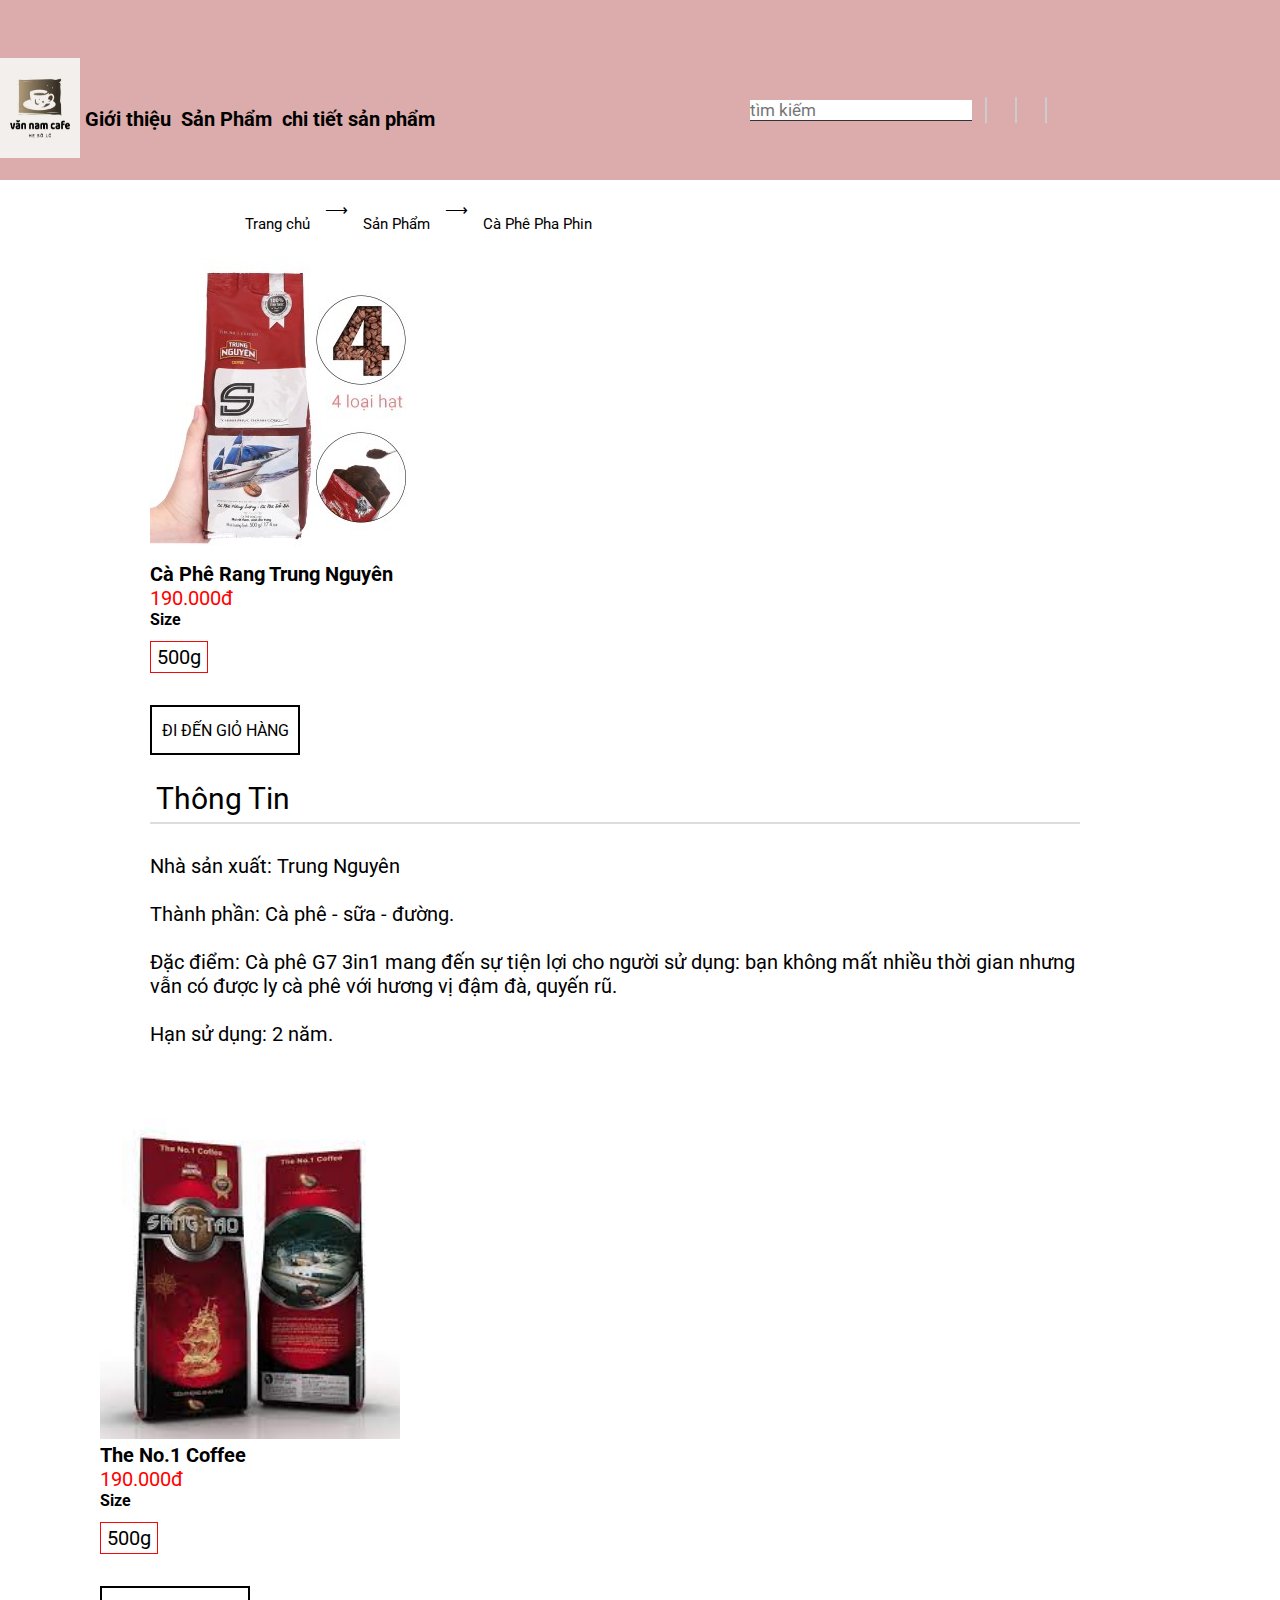
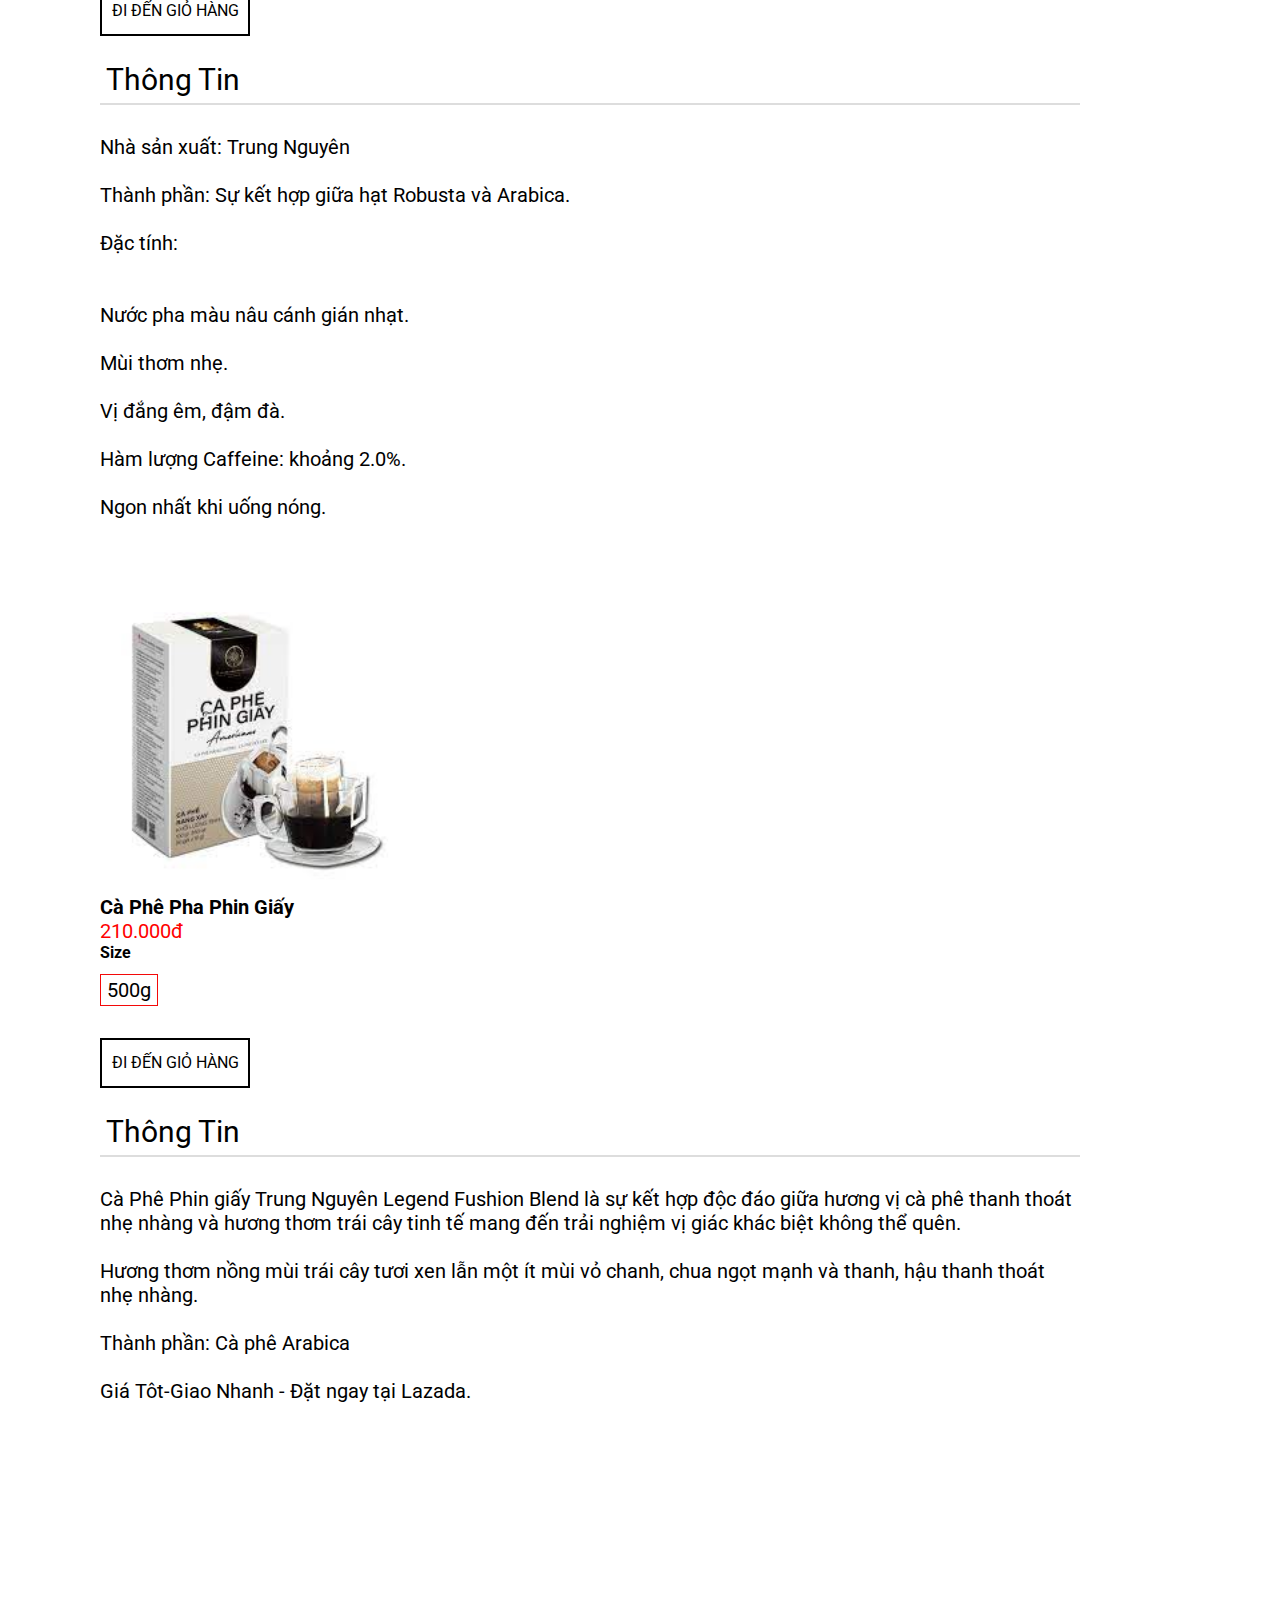
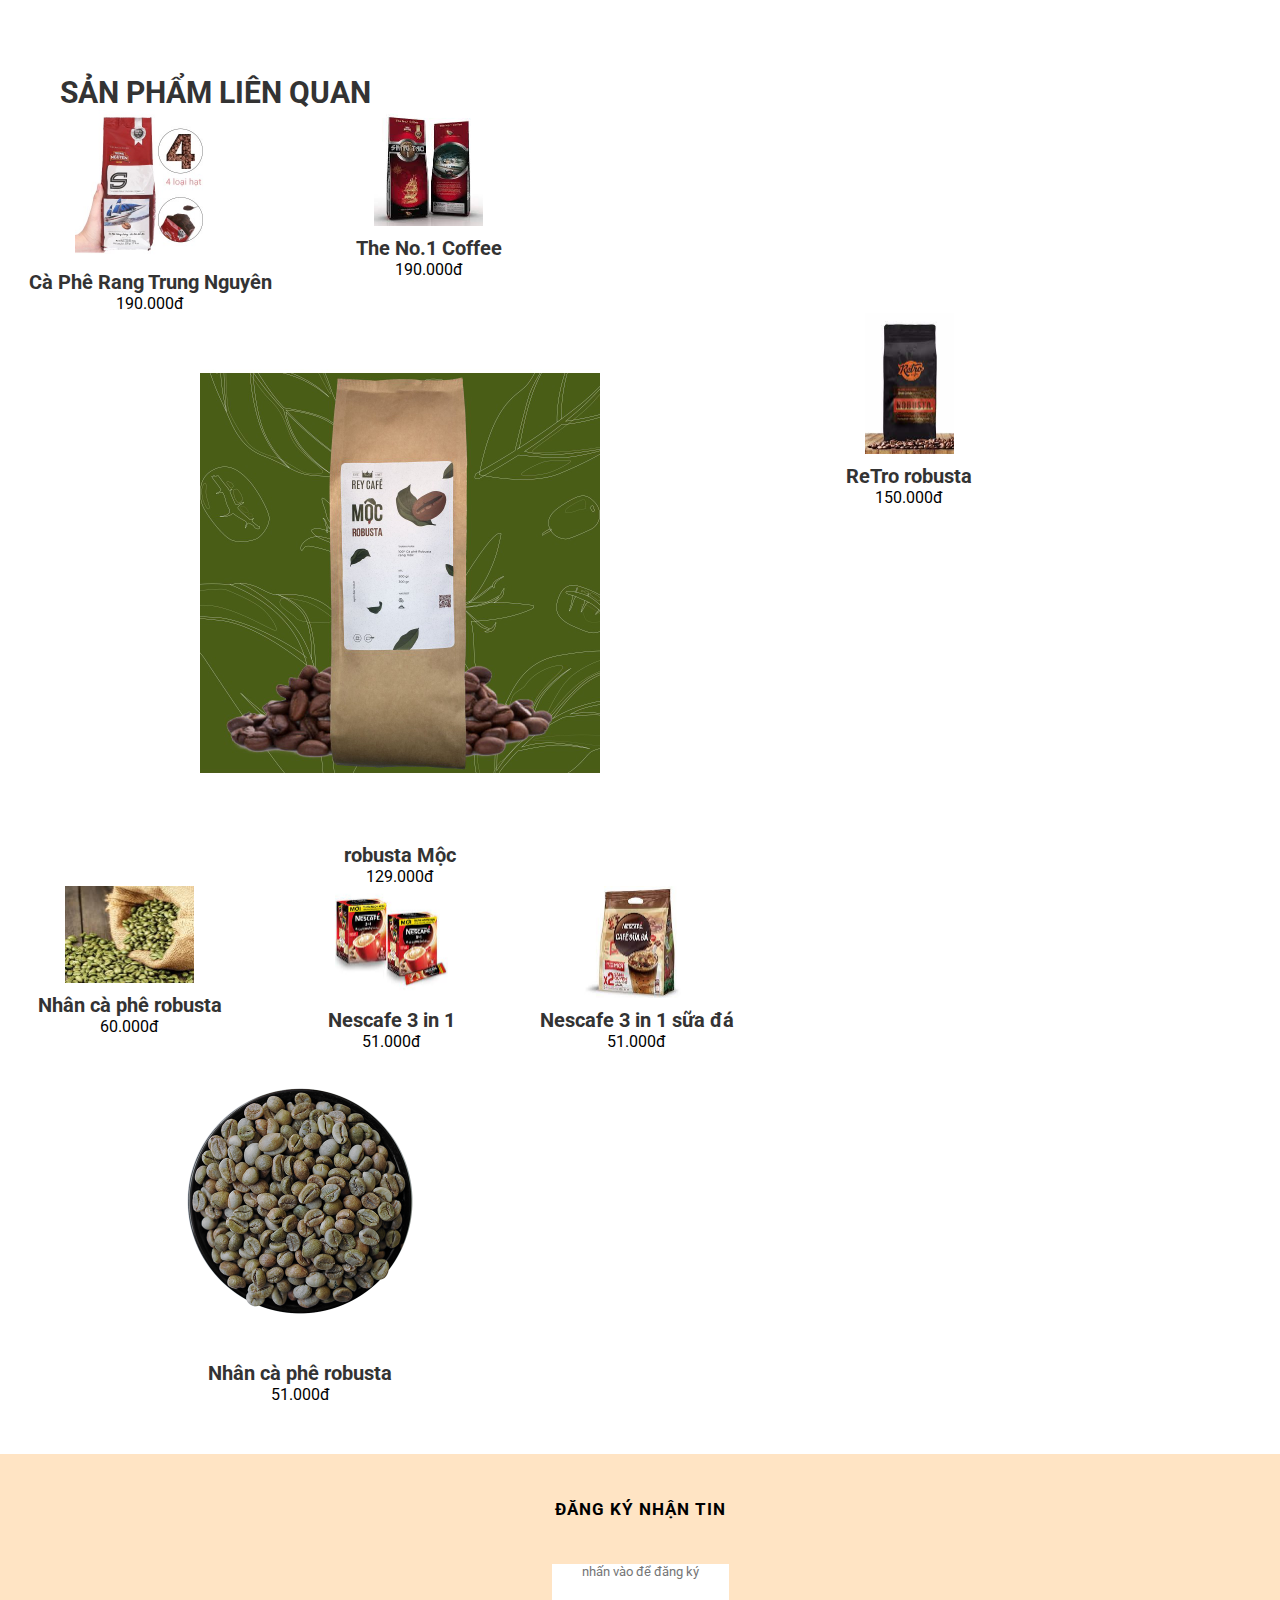
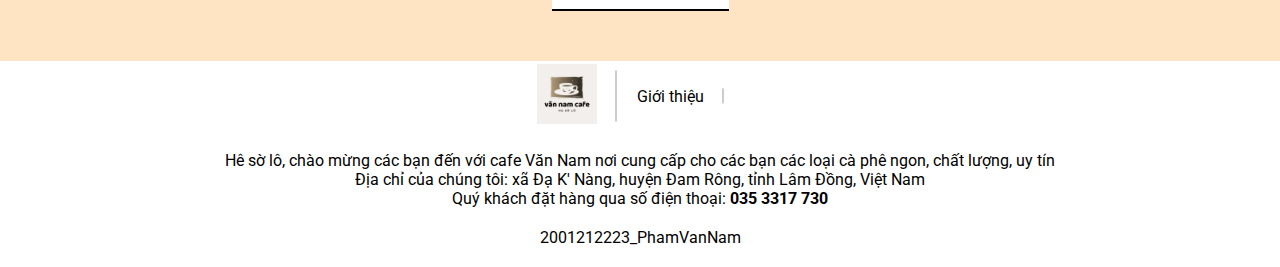
<file: product3.html>
<!DOCTYPE html>
<html lang="en">
<head>
    <meta charset="UTF-8">
    <meta http-equiv="X-UA-Compatible" content="IE=edge">
    <meta name="viewport" content="width=device-width, initial-scale=1.0">
    <link rel="stylesheet" href="https://cdnjs.cloudflare.com/ajax/libs/font-awesome/6.4.0/css/all.min.css" integrity="sha512-iecdLmaskl7CVkqkXNQ/ZH/XLlvWZOJyj7Yy7tcenmpD1ypASozpmT/E0iPtmFIB46ZmdtAc9eNBvH0H/ZpiBw==" crossorigin="anonymous" referrerpolicy="no-referrer" />
    <link rel="stylesheet" href="style.css">
    <title>caphephaphin</title>

</head>
<body>
    <header>
        
            <div class="header.logo">          
                <img style="height: 100px; width: 80px;"  src="logo.jpg">
            </div>
            <div class="menu">
                <li><a href="card.html"> Giới thiệu</a></li>
                <li> <a href="cartegory.html"> Sản Phẩm</a></li>
                <li><a href=""> chi tiết sản phẩm</a>
                    <ul class="sub-menu">
                        <li> <a href="product1.html" > Cà Phê Gói Nguyên Chất</a></li>
                        <li> <a href=""> Cà Phê Rang Pha Phin</a></li>
                        <li> <a href="product.html"> Cà Phê Rang Pha Máy</a></li>
                        <li> <a href="product2.html"> Cà phê Rang Robusta</a></li>
                        <li> <a href="product4.html"> Cà Phê Nhân ROBUSTA </a></li>
                    </ul>
                </li>
            </div>
            <div class="others">
                <li><input placeholder="tìm kiếm" type="text"> <i class="fas fa-search"></i></li>
                <li> <a class="fa fa-user" href="formĐK.html" ></a></li>
                <li> <a class="fa fa-shopping-bag" href="shopping.html"></a></li>
            </div>
    </header>
<!---product-->
<section class="product">
    <div class="container">
        <div class="product-top row">
            <p><p><a href="index.html">Trang chủ</a></p><span>&#10230;</span><p><a href="cartegory.html">Sản Phẩm</a></p><span>&#10230;</span><p>Cà Phê Pha Phin</p>
        </div>
        <div class="product-content row">
            <div class="product-content-left">
                <div class="product-content-left-img">
                    <img src="capherangxay1.jpg" alt="">
                </div>
            </div>
            <div class="product-content-right">
                <div class="product-content-right-product-name">
                    <h1>Cà Phê Rang Trung Nguyên</h1>
                </div>
                <div class="product-content-right-product-price">
                    <p>190.000đ</p>
                </div>
                <div class="product-content-right-product-SIZE">
                    <p style="font-weight: bold;"> Size</p>
                    <div class="size">
                        
                        <span>500g</span>
                    </div>
                </div>
                <div class="product-content-right-product-button">
                    <a href="shopping.html" class="fas fa-shopping-cart"><p>ĐI ĐẾN GIỎ HÀNG</p></a>
                </div>
                <div class="product-content-right-bottom-content-title row">
                    <div class="product-content-right-bottom-content-title-item">
                        <p>Thông Tin</p>
                    </div>
                </div>
                <div class="product-content-right-bottom-content">
                    <div class="product-content-right-bottom-content-chitiet">
                        Nhà sản xuất: Trung Nguyên<br><br>
                        Thành phần: Cà phê - sữa - đường.<br><br>
                        
                        Đặc điểm: Cà phê G7 3in1 mang đến sự tiện lợi cho người sử dụng: bạn không mất nhiều thời gian nhưng vẫn có được ly cà phê với hương vị đậm đà, quyến rũ.<br><br>
                        
                        Hạn sử dụng: 2 năm.<br><br><br><br>
                    </div>
                </div>
                <div class="product-content row">
                    <div class="product-content-left">
                        <div class="product-content-left-img">
                            <img src="capherangxay2.jpg" alt="">
                        </div>
                    </div>
                    <div class="product-content-right">
                        <div class="product-content-right-product-name">
                            <h1>The No.1 Coffee</h1>
                        </div>
                        <div class="product-content-right-product-price">
                            <p>190.000đ</p>
                        </div>
                        <div class="product-content-right-product-SIZE">
                            <p style="font-weight: bold;"> Size</p>
                            <div class="size">
                                
                                <span>500g</span>
                            </div>
                        </div>
                        <div class="product-content-right-product-button">
                            <a href="shopping.html" class="fas fa-shopping-cart"><p>ĐI ĐẾN GIỎ HÀNG</p></a>
                        </div>
                        <div class="product-content-right-bottom-content-title row">
                            <div class="product-content-right-bottom-content-title-item">
                                <p>Thông Tin</p>
                            </div>
                        </div>
                        <div class="product-content-right-bottom-content">
                            <div class="product-content-right-bottom-content-chitiet">
                                Nhà sản xuất: Trung Nguyên<br><br>
                                Thành phần: Sự kết hợp giữa hạt Robusta  và Arabica.<br><br>
                                
                                Đặc tính:<br><br><br>
                                
                                Nước pha màu nâu cánh gián nhạt.<br><br>
                                Mùi thơm nhẹ.<br><br>
                                Vị đắng êm, đậm đà.<br><br>
                                Hàm lượng Caffeine: khoảng 2.0%.<br><br>
                                Ngon nhất khi uống nóng.  <br><br><br><br>
                            </div>
                        </div>
                        <div class="product-content-left">
                            <div class="product-content-left-img">
                                <img src="capherangxay3.jpg" alt="">
                            </div>
                        </div>
                        <div class="product-content-right">
                            <div class="product-content-right-product-name">
                                <h1>Cà Phê Pha Phin Giấy</h1>
                            </div>
                            <div class="product-content-right-product-price">
                                <p>210.000đ</p>
                            </div>
                            <div class="product-content-right-product-SIZE">
                                <p style="font-weight: bold;"> Size</p>
                                <div class="size">
                                    
                                    <span>500g</span>
                                </div>
                            </div>
                            <div class="product-content-right-product-button">
                                <a href="shopping.html" class="fas fa-shopping-cart"><p>ĐI ĐẾN GIỎ HÀNG</p></a>
                            </div>
                            <div class="product-content-right-bottom-content-title row">
                                <div class="product-content-right-bottom-content-title-item">
                                    <p>Thông Tin</p>
                                </div>
                            </div>
                            <div class="product-content-right-bottom-content">
                                <div class="product-content-right-bottom-content-chitiet">
                                    Cà Phê Phin giấy Trung Nguyên Legend Fushion Blend là sự kết hợp độc đáo giữa hương vị cà phê thanh thoát nhẹ nhàng và hương thơm trái cây tinh tế mang đến trải nghiệm vị giác khác biệt không thể quên.<br><br>
                                    Hương thơm nồng mùi trái cây tươi xen lẫn một ít mùi vỏ chanh, chua ngọt mạnh và thanh, hậu thanh thoát nhẹ nhàng.<br><br>
                                    Thành phần: Cà phê Arabica<br><br>
                                    Giá Tôt-Giao Nhanh - Đặt ngay tại Lazada.<br><br><br><br>
                                </div>
                            </div>
            </div>          
        </div>
    </div>

</section>
<!---product-related--->
    <section class="product-related">
        <div class="product-related-title">
            <p>SẢN PHẨM LIÊN QUAN</p>
        </div>
        <div class="product-content row">
            <div class=" product-related-item">
                <img src="capherangxay1.jpg" alt="">
                <h1>Cà Phê Rang Trung Nguyên</h1>
                <p>190.000đ</p>
            </div>
            <div class=" product-related-item">
                <img src="capherangxay2.jpg" alt="">
                <h1>The No.1 Coffee</h1>
                <p>190.000đ</p>
            </div>
            <div class=" product-related-item">
                <img src="robusta1.jpg" alt="">
                <h1>robusta Mộc</h1>
                <p>129.000đ</p>
            </div>
            <div class=" product-related-item">
                <img src="robusta3.jpg" alt="">
                <h1>ReTro robusta</h1>
                    <p>150.000đ</p>
            </div>
            <div class=" product-related-item">
                <img src="nhan.jpg" alt="">
                <h1>Nhân cà phê robusta</h1>
                            <p>60.000đ</p>
            </div>
            <div class=" product-related-item">
                <img src="caphegoi1.jpg" alt="">
                <h1>Nescafe 3 in 1</h1>
                            <p>51.000đ</p>
            </div>
            <div class=" product-related-item">
                <img src="caphegoi2.jpg" alt="">
                <h1>Nescafe 3 in 1 sữa đá</h1>
                            <p>51.000đ</p>
            </div>
            <div class=" product-related-item">
                <img src="nhan1.webp" alt="">
                <h1>Nhân cà phê robusta</h1>
                            <p>51.000đ</p>
            </div>
        </div>

    </section>

<!--------footer---------->
    <section class="ki-container" >
        <p>ĐĂNG KÝ NHẬN TIN</p>
        <a href="formĐK.html" > <input  type="text "  placeholder="nhấn vào để đăng ký"  ></a>
    </section>

    <div class="footer-top">
        <li><a href="index.html"><img src="logo.jpg"></a></li>
  
        <li><a href="card.html">Giới thiệu</a></li>
        <li>
            <a href="https://www.facebook.com/profile.php?id=100011262459973" class=" fab fa-facebook"></a>
        </li>
    </div>
    <div class="footer-center">
    <p>Hê sờ lô, chào mừng các bạn đến với cafe Văn Nam nơi cung cấp cho các bạn các loại cà phê ngon, chất lượng, uy tín<br>
    Địa chỉ của chúng tôi: xã Đạ K' Nàng, huyện Đam Rông, tỉnh Lâm Đồng, Việt Nam<br>
    Quý khách đặt hàng qua số điện thoại: <b>035 3317 730</b>
    </p>
    </div>
    <div class="footer-bottom">
        2001212223_PhamVanNam
    </div>


</body>
<script>
    const imgPosition = document.querySelectorAll(".aspect-radio-169 img")
    const imgContainer = document.querySelector('.aspect-radio-169 ')
    const dotItem= document.querySelectorAll(".dot")
    let imgNuber = imgPosition.length
    let index = 0
    //console.log(imgPosition)
    //câu lệnh foreach mình cho nó dịch chuyển các item các phần tử lần lượt theo chỉ số 100
    imgPosition.forEach(function(image,index){
        image.style.left = index*100 + "%"
        dotItem[index].addEventListener("click",function(){
            slider(index)
        })
    })
    function imgSlide(){
        index++;
        console.log(index)
        if(index>=imgNuber){index = 0}
        slider(index)
    }
    function slider(index){
        imgContainer.style.left = "-" + index*100 + "%"
        const dotActive = document.querySelector('.active')
        dotActive.classList.remove("active")
        dotItem[index].classList.add("active")
    }

    setInterval(imgSlide,5000)


</script>

</html>
</file>
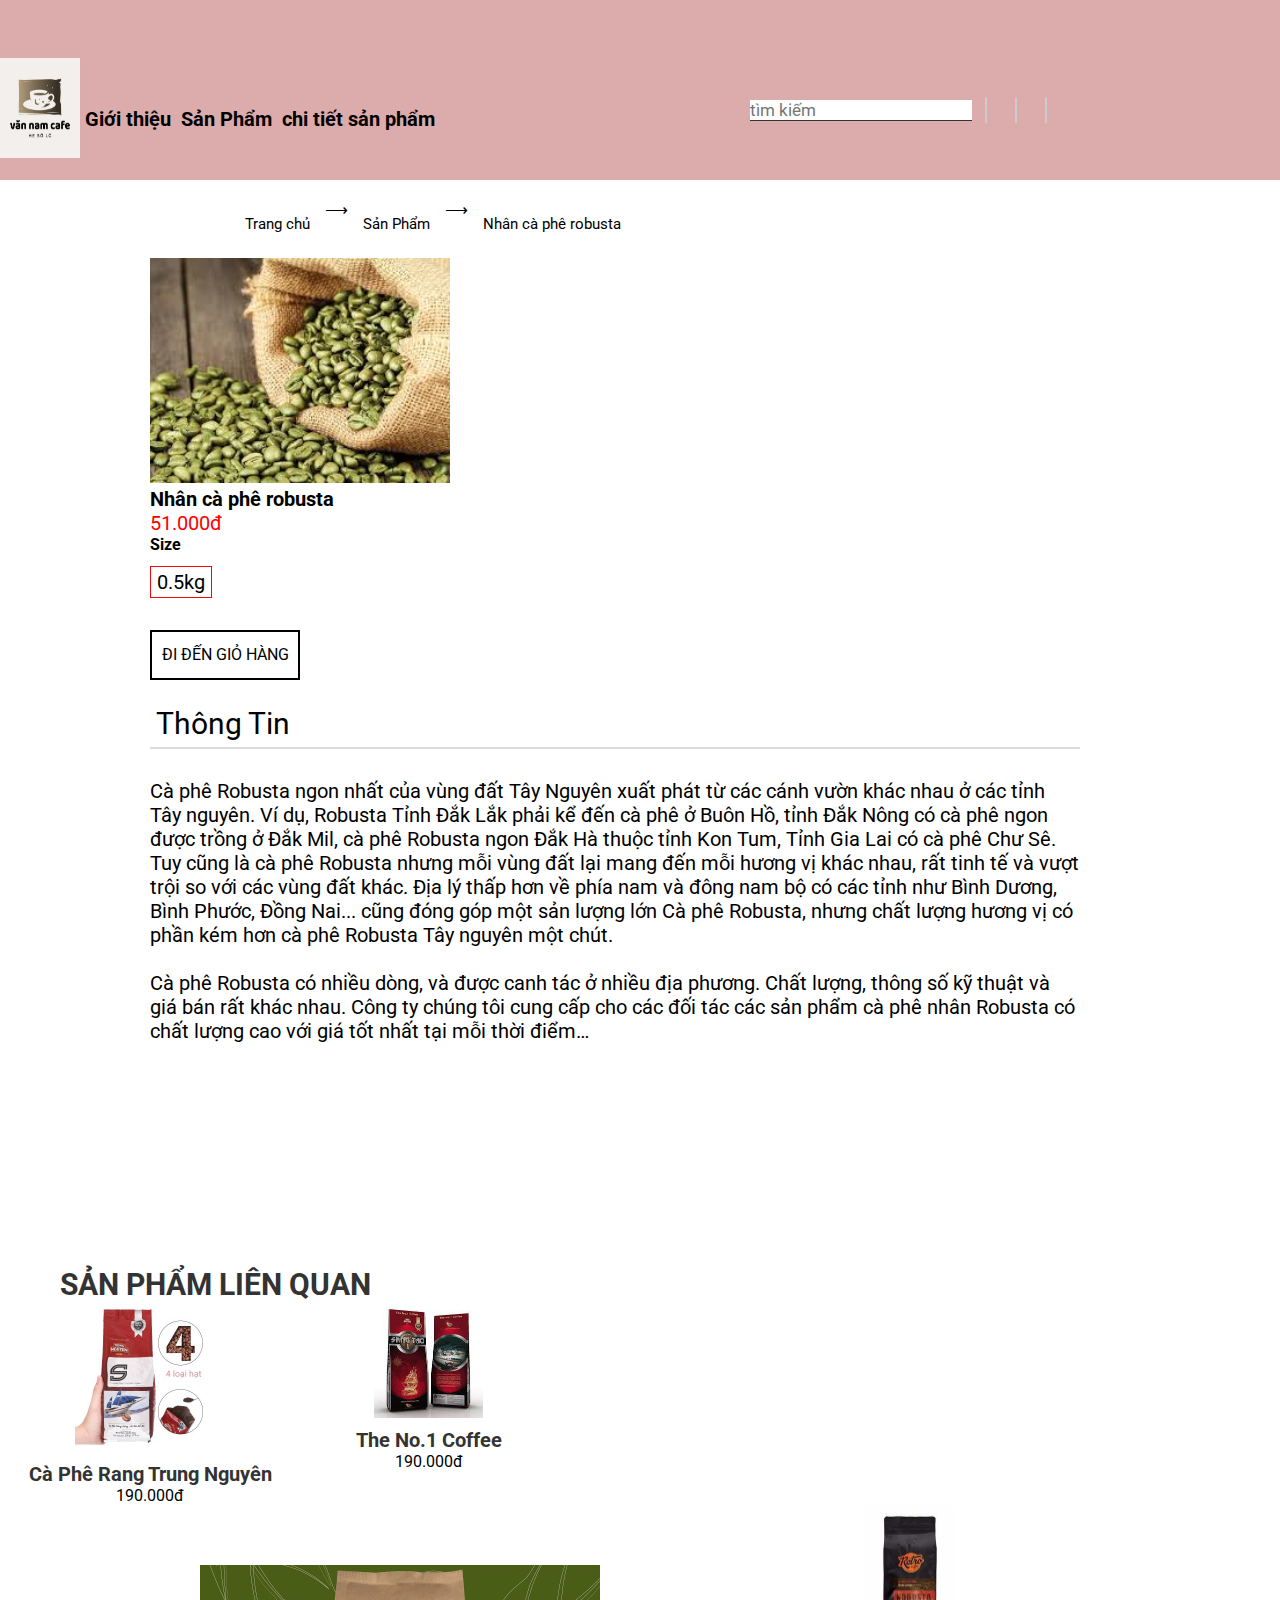
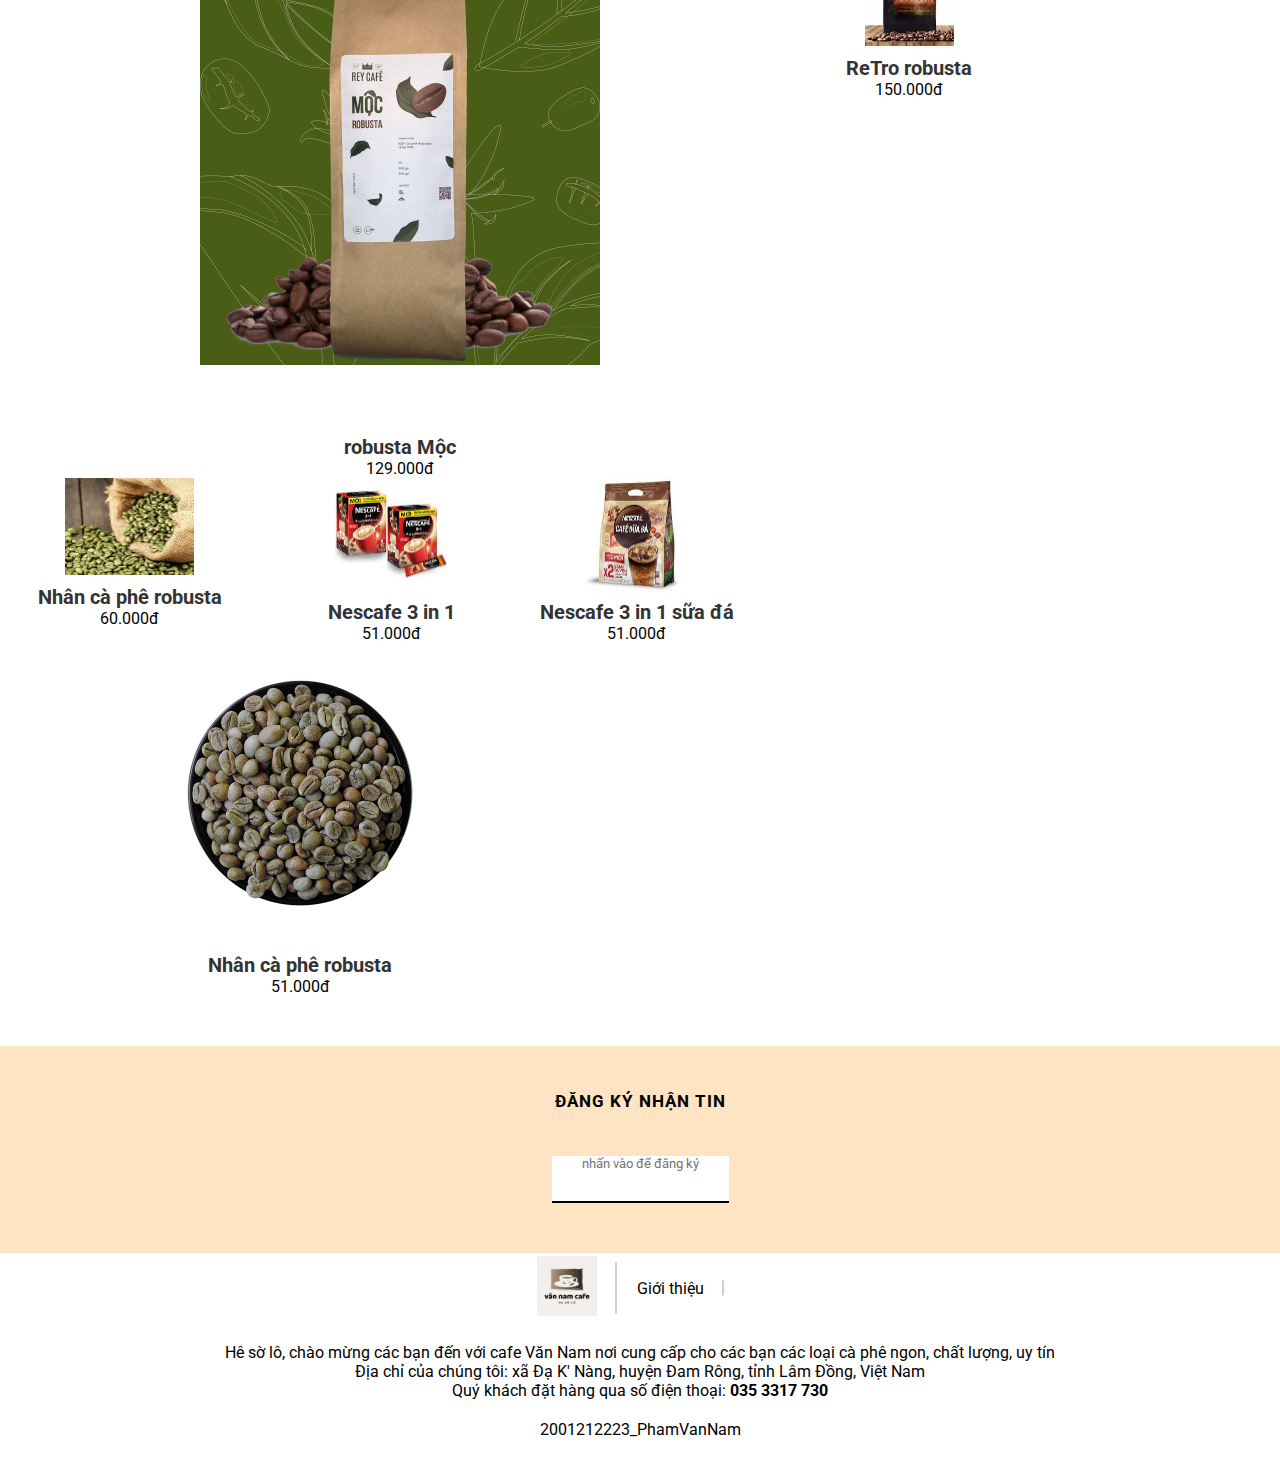
<file: product4.html>
<!DOCTYPE html>
<html lang="en">
<head>
    <meta charset="UTF-8">
    <meta http-equiv="X-UA-Compatible" content="IE=edge">
    <meta name="viewport" content="width=device-width, initial-scale=1.0">
    <link rel="stylesheet" href="https://cdnjs.cloudflare.com/ajax/libs/font-awesome/6.4.0/css/all.min.css" integrity="sha512-iecdLmaskl7CVkqkXNQ/ZH/XLlvWZOJyj7Yy7tcenmpD1ypASozpmT/E0iPtmFIB46ZmdtAc9eNBvH0H/ZpiBw==" crossorigin="anonymous" referrerpolicy="no-referrer" />
    <link rel="stylesheet" href="style.css">
    <title>nhancafe</title>

</head>
<body>
    <header>
        
            <div class="header.logo">          
                <img style="height: 100px; width: 80px;"  src="logo.jpg">
            </div>
            <div class="menu">
                <li><a href="card.html"> Giới thiệu</a></li>
                <li> <a href="cartegory.html"> Sản Phẩm</a></li>
                <li><a href=""> chi tiết sản phẩm</a>
                    <ul class="sub-menu">
                        <li> <a href="product1.html" > Cà Phê Gói Nguyên Chất</a></li>
                        <li> <a href="product3.html"> Cà Phê Rang Pha Phin</a></li>
                        <li> <a href="product.html"> Cà Phê Rang Pha Máy</a></li>
                        <li> <a href="product2.html"> Cà phê Rang Robusta</a></li>
                        <li> <a href=""> Cà Phê Nhân ROBUSTA </a></li>
                    </ul>
                </li>
            </div>
            <div class="others">
                <li><input placeholder="tìm kiếm" type="text"> <i class="fas fa-search"></i></li>
                <li> <a class="fa fa-user" href="formĐK.html" ></a></li>
                <li> <a class="fa fa-shopping-bag" href="shopping.html"></a></li>
            </div>
    </header>
<!---product-->
<section class="product">
    <div class="container">
        <div class="product-top row">
            <p><p><a href="shopping.html">Trang chủ</a></p><span>&#10230;</span><p><a href="cartegory.html">Sản Phẩm</a></p><span>&#10230;</span><p>Nhân cà phê robusta</p>
        </div>
        <div class="product-content row">
            <div class="product-content-left">
                <div class="product-content-left-img">
                    <img src="nhan.jpg" alt="">
                </div>
            </div>
            <div class="product-content-right">
                <div class="product-content-right-product-name">
                    <h1>Nhân cà phê robusta</h1>
                </div>
                <div class="product-content-right-product-price">
                    <p>51.000đ</p>
                </div>
                <div class="product-content-right-product-SIZE">
                    <p style="font-weight: bold;"> Size</p>
                    <div class="size">
                        
                        <span>0.5kg</span>
                    </div>
                </div>
                <div class="product-content-right-product-button">
                    <a href="shopping.html" class="fas fa-shopping-cart"><p>ĐI ĐẾN GIỎ HÀNG</p></a>
                </div>
                <div class="product-content-right-bottom-content-title row">
                    <div class="product-content-right-bottom-content-title-item">
                        <p>Thông Tin</p>
                    </div>
                </div>
                <div class="product-content-right-bottom-content">
                    <div class="product-content-right-bottom-content-chitiet">
                        Cà phê Robusta ngon nhất của vùng đất Tây Nguyên xuất phát từ các cánh vườn khác nhau ở các tỉnh Tây nguyên. Ví dụ, Robusta Tỉnh Đắk Lắk phải kể đến cà phê ở Buôn Hồ, tỉnh Đắk Nông có cà phê ngon được trồng ở Đắk Mil, cà phê Robusta ngon Đắk Hà thuộc tỉnh Kon Tum, Tỉnh Gia Lai có cà phê Chư Sê. Tuy cũng là cà phê Robusta nhưng mỗi vùng đất lại mang đến mỗi hương vị khác nhau, rất tinh tế và vượt trội so với các vùng đất khác. Địa lý thấp hơn về phía nam và đông nam bộ có các tỉnh như Bình Dương, Bình Phước, Đồng Nai... cũng đóng góp một sản lượng lớn Cà phê Robusta, nhưng chất lượng hương vị có phần kém hơn cà phê Robusta Tây nguyên một chút.<br><br>

                        Cà phê Robusta có nhiều dòng, và được canh tác ở nhiều địa phương. Chất lượng, thông số kỹ thuật và giá bán rất khác nhau. Công ty chúng tôi cung cấp cho các đối tác các sản phẩm cà phê nhân Robusta có chất lượng cao với giá tốt nhất tại mỗi thời điểm…<br><br>
                    </div>
                </div>
                
            </div>          
        </div>
    </div>

</section>
<!---product-related--->
    <section class="product-related">
        <div class="product-related-title">
            <p>SẢN PHẨM LIÊN QUAN</p>
        </div>
        <div class="product-content row">
            <div class=" product-related-item">
                <img src="capherangxay1.jpg" alt="">
                <h1>Cà Phê Rang Trung Nguyên</h1>
                <p>190.000đ</p>
            </div>
            <div class=" product-related-item">
                <img src="capherangxay2.jpg" alt="">
                <h1>The No.1 Coffee</h1>
                <p>190.000đ</p>
            </div>
            <div class=" product-related-item">
                <img src="robusta1.jpg" alt="">
                <h1>robusta Mộc</h1>
                <p>129.000đ</p>
            </div>
            <div class=" product-related-item">
                <img src="robusta3.jpg" alt="">
                <h1>ReTro robusta</h1>
                    <p>150.000đ</p>
            </div>
            <div class=" product-related-item">
                <img src="nhan.jpg" alt="">
                <h1>Nhân cà phê robusta</h1>
                            <p>60.000đ</p>
            </div>
            <div class=" product-related-item">
                <img src="caphegoi1.jpg" alt="">
                <h1>Nescafe 3 in 1</h1>
                            <p>51.000đ</p>
            </div>
            <div class=" product-related-item">
                <img src="caphegoi2.jpg" alt="">
                <h1>Nescafe 3 in 1 sữa đá</h1>
                            <p>51.000đ</p>
            </div>
            <div class=" product-related-item">
                <img src="nhan1.webp" alt="">
                <h1>Nhân cà phê robusta</h1>
                            <p>51.000đ</p>
            </div>
        </div>

    </section>

<!--------footer---------->
    <section class="ki-container" >
        <p>ĐĂNG KÝ NHẬN TIN</p>
        <a href="formĐK.html" > <input  type="text "  placeholder="nhấn vào để đăng ký"  ></a>
    </section>

    <div class="footer-top">
        <li><a href="index.html"><img src="logo.jpg"></a></li>
       
        <li><a href="card.html">Giới thiệu</a></li>
        <li>
            <a href="https://www.facebook.com/profile.php?id=100011262459973" class=" fab fa-facebook"></a>
        </li>
    </div>
    <div class="footer-center">
    <p>Hê sờ lô, chào mừng các bạn đến với cafe Văn Nam nơi cung cấp cho các bạn các loại cà phê ngon, chất lượng, uy tín<br>
    Địa chỉ của chúng tôi: xã Đạ K' Nàng, huyện Đam Rông, tỉnh Lâm Đồng, Việt Nam<br>
    Quý khách đặt hàng qua số điện thoại: <b>035 3317 730</b>
    </p>
    </div>
    <div class="footer-bottom">
        2001212223_PhamVanNam
    </div>


</body>
<script>
    const imgPosition = document.querySelectorAll(".aspect-radio-169 img")
    const imgContainer = document.querySelector('.aspect-radio-169 ')
    const dotItem= document.querySelectorAll(".dot")
    let imgNuber = imgPosition.length
    let index = 0
    //console.log(imgPosition)
    //câu lệnh foreach mình cho nó dịch chuyển các item các phần tử lần lượt theo chỉ số 100
    imgPosition.forEach(function(image,index){
        image.style.left = index*100 + "%"
        dotItem[index].addEventListener("click",function(){
            slider(index)
        })
    })
    function imgSlide(){
        index++;
        console.log(index)
        if(index>=imgNuber){index = 0}
        slider(index)
    }
    function slider(index){
        imgContainer.style.left = "-" + index*100 + "%"
        const dotActive = document.querySelector('.active')
        dotActive.classList.remove("active")
        dotItem[index].classList.add("active")
    }

    setInterval(imgSlide,5000)


</script>

</html>
</file>
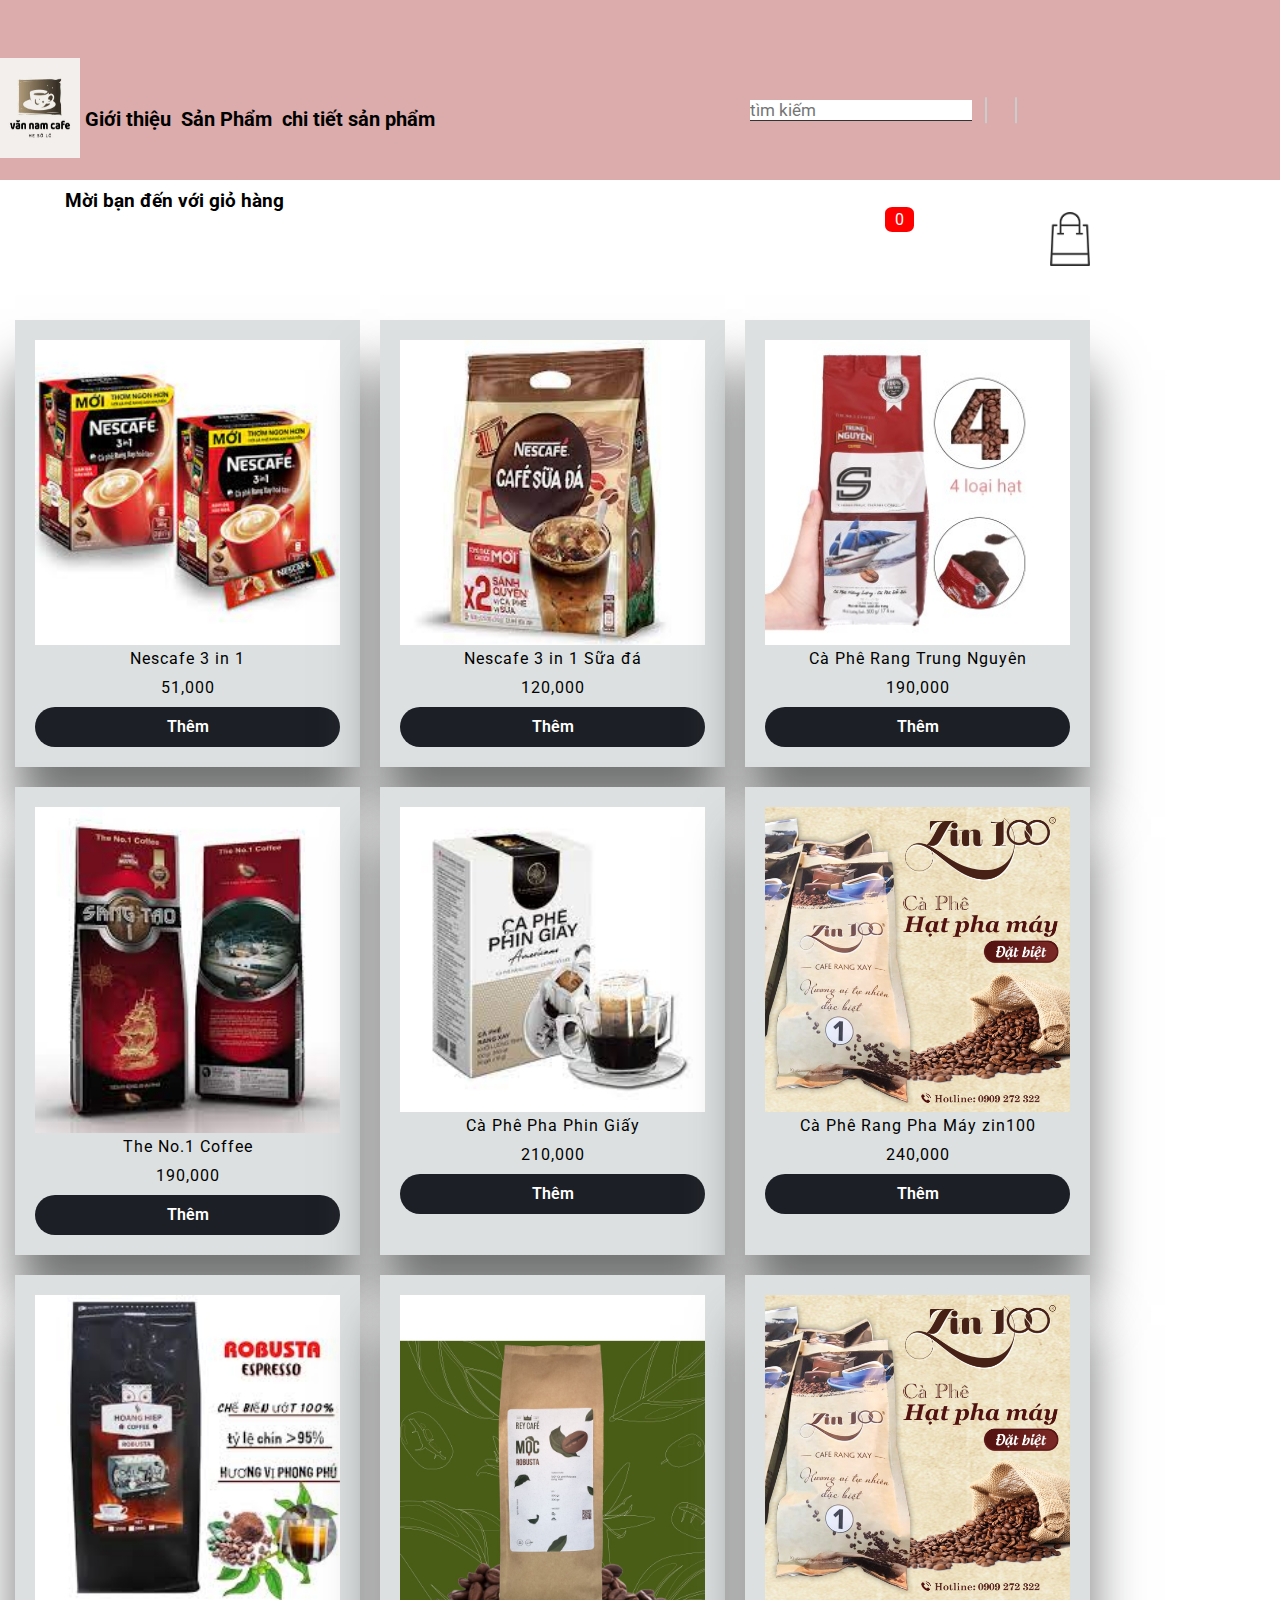
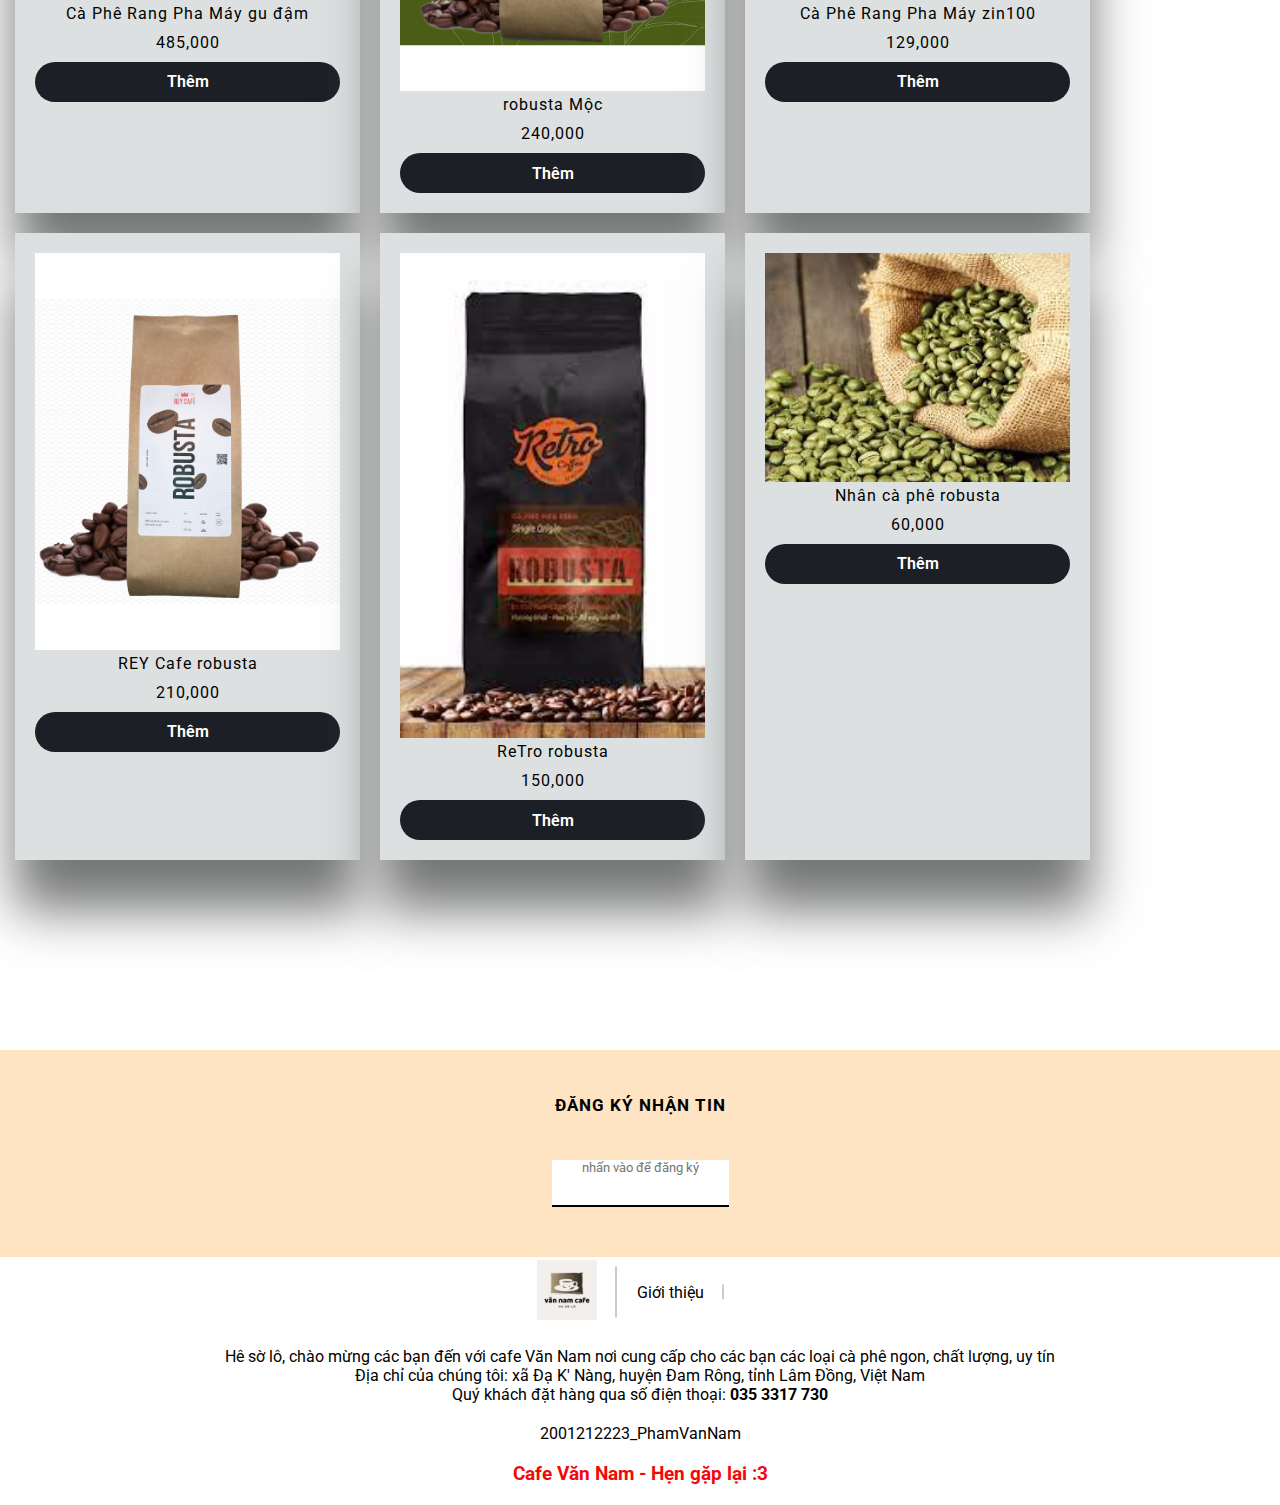
<file: shopping.html>
<!DOCTYPE html>
<html lang="en">
<head>
    <meta charset="UTF-8">
    <meta http-equiv="X-UA-Compatible" content="IE=edge">
    <meta name="viewport" content="width=device-width, initial-scale=1.0">
    <link rel="stylesheet" href="https://cdnjs.cloudflare.com/ajax/libs/font-awesome/6.4.0/css/all.min.css" integrity="sha512-iecdLmaskl7CVkqkXNQ/ZH/XLlvWZOJyj7Yy7tcenmpD1ypASozpmT/E0iPtmFIB46ZmdtAc9eNBvH0H/ZpiBw==" crossorigin="anonymous" referrerpolicy="no-referrer" />
    <link rel="stylesheet" href="style.css">
    <title>shopping cart</title>

</head>
<body>
    <header>
        
            <div  class="header.logo">          
                <img style="height: 100px; width: 80px;"  src="logo.jpg">
            </div>
            <div class="menu">
                <li><a href="card.html"> Giới thiệu</a></li>
                <li> <a href="cartegory.html"> Sản Phẩm</a></li>
                <li><a href=""> chi tiết sản phẩm</a>
                    <ul class="sub-menu">
                        <li> <a href="product1.html"> Cà Phê Gói Nguyên Chất</a></li>
                        <li> <a href="product3.html"> Cà Phê Rang Pha Phin</a></li>
                        <li> <a href="product.html"> Cà Phê Rang Pha Máy</a></li>
                        <li> <a href="product2.html"> Cà phê Rang Robusta</a></li>
                        <li> <a href="product4.html"> Cà Phê Nhân ROBUSTA </a></li>
                    </ul>
                </li>
            </div>
            <div class="others">
                <li><input placeholder="tìm kiếm" type="text"> <i class="fas fa-search"></i></li>
                <li> <a class="fa fa-user" href="formĐK.html" ></a></li>
                
            </div>
    </header>
    </div>
    <div class="hi-shopping">
    <div class="container_shopping">
        
            <h3>Mời bạn đến với giỏ hàng</h3>
            <div class="shopping">
                <img src="cart.png">
                <span class="quantity">0</span>
            </div>   
        <div class="list">     
        </div>
    </div>
    <div class="card">
        <h1>Card</h1>
        <ul class="listCard">
        </ul>
        <div class="checkOut">
            <div class="total">0</div>
            <div class="closeShopping">Đóng</div>
        </div>
    </div>
    </div>
    <!--------footer---------->
    <section class="ki-container" >
        <p>ĐĂNG KÝ NHẬN TIN</p>
       <a href="formĐK.html" > <input  type="text "  placeholder="nhấn vào để đăng ký"  ></a>
    </section>
    <!--------footer---------->
    <div class="footer-top">
        <li><a href=""><img src="logo.jpg"></a></li>

        <li><a href="card.html">Giới thiệu</a></li>
        <li>
            <a href="https://www.facebook.com/profile.php?id=100011262459973" class=" fab fa-facebook"></a>
        </li>
    </div>
    <div class="footer-center">
    <p>Hê sờ lô, chào mừng các bạn đến với cafe Văn Nam nơi cung cấp cho các bạn các loại cà phê ngon, chất lượng, uy tín<br>
    Địa chỉ của chúng tôi: xã Đạ K' Nàng, huyện Đam Rông, tỉnh Lâm Đồng, Việt Nam<br>
    Quý khách đặt hàng qua số điện thoại: <b>035 3317 730</b>
    </p>
    </div>
    <div class="footer-bottom">
        2001212223_PhamVanNam
        <h3>Cafe Văn Nam - Hẹn gặp lại :3</h3>
    </div>
</body>
<script>
    const imgPosition = document.querySelectorAll(".aspect-radio-169 img")
    const imgContainer = document.querySelector('.aspect-radio-169 ')
    const dotItem= document.querySelectorAll(".dot")
    let imgNuber = imgPosition.length
    let index = 0
    //console.log(imgPosition)
    //câu lệnh foreach mình cho nó dịch chuyển các item các phần tử lần lượt theo chỉ số 100
    imgPosition.forEach(function(image,index){
        image.style.left = index*100 + "%"
        dotItem[index].addEventListener("click",function(){
            slider(index)
        })
    })
    function imgSlide(){
        index++;
        console.log(index)
        if(index>=imgNuber){index = 0}
        slider(index)
    }
    function slider(index){
        imgContainer.style.left = "-" + index*100 + "%"
        const dotActive = document.querySelector('.active')
        dotActive.classList.remove("active")
        dotItem[index].classList.add("active")
    }

    setInterval(imgSlide,5000)
    let openShopping = document.querySelector('.shopping');
let closeShopping = document.querySelector('.closeShopping');
let list = document.querySelector('.list');
let listCard = document.querySelector('.listCard');
let body = document.querySelector('body');
let total = document.querySelector('.total');
let quantity = document.querySelector('.quantity');

openShopping.addEventListener('click', ()=>{
    body.classList.add('active');
})
closeShopping.addEventListener('click', ()=>{
    body.classList.remove('active');
})

let products = [
    {
        id: 1,
        name: 'Nescafe 3 in 1',
        image: 'caphegoi1.jpg',
        price: 51000
    },
    {
        id: 2,
        name: 'Nescafe 3 in 1 Sữa đá',
        image: 'caphegoi2.jpg',
        price: 120000
    },
    {
        id: 3,
        name: 'Cà Phê Rang Trung Nguyên',
        image: 'capherangxay1.jpg',
        price: 190000
    },
    {
        id: 4,
        name: 'The No.1 Coffee',
        image: 'capherangxay2.jpg',
        price: 190000
    },
    {
        id: 5,
        name: 'Cà Phê Pha Phin Giấy',
        image: 'capherangxay3.jpg',
        price: 210000
    },
    {
        id: 6,
        name: 'Cà Phê Rang Pha Máy zin100',
        image: 'phamay1.jpg',
        price: 240000
    },
    {
        id: 7,
        name: 'Cà Phê Rang Pha Máy gu đậm ',
        image: 'phamay2.jpg',
        price: 485000
    },
    {
        id: 8,
        name: 'robusta Mộc',
        image: 'robusta1.jpg',
        price: 240000
    },
    {
        id: 9,
        name: 'Cà Phê Rang Pha Máy zin100',
        image: 'phamay1.jpg',
        price: 129000
    },
    {
        id: 10,
        name: 'REY Cafe robusta',
        image: 'robusta2.jpg',
        price: 210000
    },
   
    {
        id: 11,
        name: 'ReTro robusta',
        image: 'robusta3.jpg',
        price: 150000
    },
    {
        id: 12,
        name: 'Nhân cà phê robusta',
        image: 'nhan.jpg',
        price: 60000
    },
];
let listCards  = [];
function initApp(){
    products.forEach((value, key) =>{
        let newDiv = document.createElement('div');
        newDiv.classList.add('item');
        newDiv.innerHTML = `
            <img src="${value.image}">
            <div class="title">${value.name}</div>
            <div class="price">${value.price.toLocaleString()}</div>
            <button onclick="addToCard(${key})">Thêm </button>`;
        list.appendChild(newDiv);
    })
}
initApp();
function addToCard(key){
    if(listCards[key] == null){
        // copy product form list to list card
        listCards[key] = JSON.parse(JSON.stringify(products[key]));
        listCards[key].quantity = 1;
    }
    reloadCard();
}
function reloadCard(){
    listCard.innerHTML = '';
    let count = 0;
    let totalPrice = 0;
    listCards.forEach((value, key)=>{
        totalPrice = totalPrice + value.price;
        count = count + value.quantity;
        if(value != null){
            let newDiv = document.createElement('li');
            newDiv.innerHTML = `
                <div><img src="${value.image}"/></div>
                <div>${value.name}</div>
                <div>${value.price.toLocaleString()}</div>
                <div>
                    <button onclick="changeQuantity(${key}, ${value.quantity - 1})">-</button>
                    <div class="count">${value.quantity}</div>
                    <button onclick="changeQuantity(${key}, ${value.quantity + 1})">+</button>
                </div>`;
                listCard.appendChild(newDiv);
        }
    })
    total.innerText = totalPrice.toLocaleString();
    quantity.innerText = count;
}
function changeQuantity(key, quantity){
    if(quantity == 0){
        delete listCards[key];
    }else{
        listCards[key].quantity = quantity;
        listCards[key].price = quantity * products[key].price;
    }
    reloadCard();
}

</script>

</html>
</file>
<file: style.css>
@import url('https://fonts.googleapis.com/css2?family=Roboto:wght@300&display=swap');
*{
    font-family: 'Roboto', sans-serif;
    margin: 0;
    padding: 0;
    box-sizing: border-box;
    


}
li{
    list-style: none;

}
a{
    text-decoration: none;
    color: black;
}
header{
    display: flex;
    justify-content: space-between;
    padding: 0px;
    height: 180px;
    align-items: center;
    position: fixed;
    top: 0;
    left: 0;
    width: 100%;
    z-index: 1;
    background: rgba(250, 250, 250, 0.3);
    padding-top: 40px;
    
}
header:hover{
    background: rgb(220, 171, 171);
    width: 100%;
    height:180px;
    
}

header.logo{
    flex: 1;
    height: 10px;
    width: 40px;
    

}
.menu{
    flex: 3;
    display: flex;
    font-size: 50px;
    padding-top: 18px;
    letter-spacing: 0px;

    
}
.menu > li{
    padding: 5px;
    position: relative;
}
.menu > li:hover .sub-menu{
    visibility: visible;
    top: 45px;
}
.sub-menu{
    
    position: absolute;
    width: 180px;
    border: 1px solid #f4f6f3;
    padding: 10px 0 10px 10px;
    visibility: hidden;
    top: 60px;
    transition: 0.3s;
    z-index: 2;
    background: #fff;
    left: calc(130% - 200px);
    
}
.sub-menu li a{
    font-weight:normal ;
    font-size: 12px!important;

}
.menu  li  a{
    font-size: 20px;
    font-weight: bold!important ;
    display: block;
    line-height: 35px;

}
.others{
    flex: 2.5;
    display: flex;
}
.others > li{
    padding: 14px 15px;
    position: relative;
    
}
.others > li::after{
    content: "";
    display: block;
    width: 2px;
    height: 50%;
    background: #ccc;
    position: absolute;
    right: 0;
    top: 50%;
    transform: translateY(-50%);
}
.others > li:first-child{
    position: relative;
    align-items: center;
    justify-content: space-between;
    padding: 15px;
}
.others > li:first-child input{
    width: 100%;
    border: none;
    outline: none;
    border-bottom: 1px solid #333;
    font-size: 17px;
}

.others > li:first-child i {
    position: absolute;
    right: 10px;
}

#Slider{
    padding-bottom: 30px;
    border-bottom: 2px solid #000;
    overflow: hidden;
}
.aspect-radio-169{
    display: block;
    position: relative;
    padding-top: 56.25%;
    transition: 0.3s ;
}
.aspect-radio-169 img{
    display: block;
    position: absolute;
    width: 100%;
    height: 100%;
    top: 0;
    left: 0;
}
.dot-container{
    position: absolute;
    height: 30px;
    width: 100%;
    display: flex;
    align-items: center;
    text-align: center;
    justify-content: center;
}
.dot{
    height: 15px;
    width: 15px;
    background-color: #868484;
    border-radius: 50%;
    margin-right: 12px;
    cursor: pointer;
}
.dot.active{
    background-color: aliceblue;
}
/*--------footer----------*/
.ki-container{
    text-align:  center;
    padding: 50px 0 50px 0;
    background-color: bisque;

  
}
.ki-container p{
    text-align:  center;
    line-height: 10px;
    letter-spacing: 1px;
    font-size: 17px;
    color: #000;
    font-weight: bold;

    
}
.ki-container input{
    
    margin-top: 50px;
    border: none;
    border-bottom:2px solid #000 ;
    padding-bottom: 30px;

    text-align:  center;
    outline:none ;
}
.KS{
    width: 100%;

}
.KS img{
    width: 19.5%;
   
    text-align: center;
    padding: 0 10px;
}
.KS-text h1{
    font-family: 'Roboto', sans-serif;

}
.KS-text p{
    font-family: 'Roboto', sans-serif;
    margin: 0 12px;
    font-size:15px;
    font-weight: bold;
    
}
/*--------footer----------*/
footer{
    text-align: center;
    line-height: 100px;

}
.footer-top{
    display: flex;
    text-align: center;
    justify-content: center;
    align-items: center;
    margin-bottom: 20px;
    height: 70px;
}
.footer-top img{
    height: 60px;
    
}
.footer-top li {
    padding: 0 20px;
    position: relative;

}
.footer-top li::after{
    content: "";
    display: block;
    width: 2px;
    height: 80%;
    background: #ccc;
    position: absolute;
    right: 0;
    top: 50%;
    transform: translateY(-50%);
}
.footer-top li:last-child::after{
    display: none;
    color: #333;
}
.footer-center{
    text-align: center;
}
.footer-bottom{
    margin: 20px 0;
    text-align: center;
}
.footer-bottom h3{
    margin: 20px 0;
    text-align: center;
    color: #f30909;
}
/* ---------cartegory---------*/
.container{
    max-width: 100%;
    margin: auto;
    transition: 0.5s;
}
.row{
    display: flex;
    flex-wrap: wrap;
}
.cartegory{
    padding:200px 0 0;

}
.cartegory-top{
    margin-bottom: 30px;
}
.cartegory-top p{
    font-family: 'Roboto', sans-serif;
    margin: 0 12px;
    font-size:15px;
    font-weight: bold;
    

}
.cartegory-left{
    width: 10%;
}
.cartegory-right{
    width: 90%;
    padding-top: 130px;
}
.cartegory-right-top-item:first-child{
    flex: 2;
    font-size: 18px;
    font-family:'Roboto', sans-serif;
    font-weight: bold; 
}
.cartegory-right-top-item{
    flex: 1;
    padding:0 12px;
}
.cartegory-right-top-item select{
    width: 100%;
    padding: 10px 15px;
    display: flex;
    justify-content: space-between;
    background-color: #000;
    border: 1px solid #dddddd;
    cursor: pointer;
}
.cartegory-right-content{
    margin-top: 20px;
    justify-content: space-between;

}
.cartegory-right-content-item{
    width: calc(25% - 12px);
    text-align: center;
    padding: 12px 0;
}
.cartegory-right-content-item h1{
    font-size: 20px;
    font-family: 'Roboto', sans-serif;
    margin-top: 6px;
    color: black;

}
.cartegory-right-content-item img{
    width: 100%;
}
.cartegory-right-content-item p{
    font-size: 20px;
}

.cartegory-left ul {
    background:white;
    width: 250px;
    padding: 0;
    list-style-type: none;
    text-align: left;
}
.cartegory-left li{
        width: auto;
    height: 40px;
    line-height: 40px;
    border-bottom: 1px solid #e8e8e8;
    padding: 0 1em;
}
.cartegory-left  li a{
    
    font-size: 15px;
    font-weight: bold;
    font-family: 'Roboto', sans-serif;
    text-decoration: none;
    color: #333;
    display: block;
}
.cartegory-left-li:hover{
    background: white;
}
.cartegory-left ul li {

    position: relative;
}

.cartegory-left li ul{
        position: absolute;
    left: 250px;
    top: 0;
    display: none;
}
.cartegory-left li:hover ul{
    display: block;
}
/*----product-----*/
.product{
    padding: 200px;
    padding-left: -50px;
}
.product-top{
    margin-bottom: 10px;
}
.product-top p{
    font-family: 'Roboto', sans-serif;
    margin: 15px;
    font-size: 15px;
}
.product-content{
    margin-left: -50px;
}
.product-content-left-img img{
    width: 300px;

}
.product-content-right-product-name h1{
    font-family: 'Roboto', sans-serif;
    font-size: 20px;

}
.product-content-right-product-price p{
    font-size: 20px;
    color: red;
 

}
.size span{
    display: inline-block;
    border: 1px solid #f30909;
    padding: 3px 6px;
    margin: 12px 10px 12px 0;
    font-size: 20px; 
}

.product-content-right-product-button a{
    width: 150px;
    height: 50px;
    display: block;
    margin: 20px 0 20px;
    transition: all 0.3s ease;
    
}
.product-content-right-product-button a:first-child{
    display: flex;
    justify-content: space-evenly;
    align-items: center;
    background-color: #ffff;
    border: 2px solid black;
    cursor: pointer;
}
.product-content-right-product-button a:first-child:hover{
    background-color: black;
    color: #fff;
}
.product-content-right-bottom-content-title{
    border-bottom: 2px solid #dddddd;
}
.product-content-right-bottom-content-title-item{
    padding: 6px;
    cursor: pointer;
    margin-right: 6px;
    font-size: 30px;
    
}
.product-content-right-bottom-content{
    padding-top: 30px;
}
.product-content-right-bottom-content {
    font-family: 'Roboto', sans-serif;
    font-size: 20px;

}
/*    --product-related--     */
.product-related{
    margin-bottom: 50px;
    margin-left: 40px;
    margin-right: 0px;
}
.product-related-title{
    margin-left: 20px ;
}
.product-related-title p{
    font-family: 'Roboto', sans-serif;
    font-size: 30px;
    font-weight: bold;
    color: #333333;
}
.product-related-item{
    width: calc((100% -50)/4);
    text-align: center;
    padding: 0 10px;
}
.product-related-item img{
    width: 50%;
}
.product-related-item h1{
    font-family: 'Roboto', sans-serif;
    font-size: 20px;
    color: #333333;
    margin-top: 6px;
}
/*   card 1  */
#card{
    padding-top: 150px;
    width: 100%;
    background-color:rgb(250, 232, 232) ;
}
.card-text-center{
    padding-top:100px;
    text-align: center;
}
.card__text h2{
    
    text-align: center;
    font-family: 'Roboto', sans-serif;
}
.card__text h3{
    
    text-align: center;
    font-family: 'Roboto', sans-serif;
}
.card__text h4{
    
    text-align: center;
    font-family: 'Roboto', sans-serif;
    
}
.card__text h5{
    
    text-align: center;
    font-family: 'Roboto', sans-serif;
    
}
.card__text p{
    font-family: 'Roboto', sans-serif;
    font-size: 20px;
    font-weight: bold;
    right: 500px;
    text-align: center;
    padding: 20px;
  
}
.card__social{
    right: 500px;
    text-align: center;
    padding: 20px;
    font-size: 20px;
  
}
.card__gt{
    width: 100%;
    background-color:rgb(153, 133, 133) ;
}
.card__gt h2{
    font-family: 'Roboto', sans-serif;
    font-size: 30px;
    font-weight: bold;
    padding: 20px;
}
.card__gt p{
    font-family: 'Roboto', sans-serif;
    font-size: 15px;
    font-weight: bold;
    padding: 10px;
    line-height: 30px;
}
.card__gt p h5{
    text-indent: -1000px;
}
/* ĐK */ 
.to {
    display: grid;
    grid-template-columns: repeat(12,1fr);
    grid-template-rows: minmax(100px,auto);
    background-color: rgb(153, 223, 193);
    padding-top: 150px;
}

.form {
    border: 1px solid #80808000;
    grid-column: 6/9;
    grid-row: 3;
    height: 500px;
    width: 350px;
    display: flex;
    flex-direction: column;
    align-items: center;
    position: relative;
    border-radius: 15px;
    box-shadow: 0px 0px 14px 0px grey;
    background-color: white;
    font-family: 'Roboto', sans-serif;
    
}
.form h2 {
    margin-top: 50px;
    margin-bottom: 30px;
}
i.fa-fa-user {
    display: block;
    margin-bottom: 50px;
    font-size: 28px;
}
 
.form label {
    margin-left: -126px;
    display: block;
    font-weight: lighter;
 
}
.form input{
    display: block;
    border-bottom: 2px solid #00BCD4;
    margin-top: 6px;
    margin-bottom: 10px;
    outline-style: none;
}
.form input[type="text"] {
    padding: 5px;
    width: 70%;
}
 
.form input#submit {
    padding: 7px;
    width: 50%;
    border-radius: 10px;
    border: none;
    position: absolute;
    bottom: 10px;
    cursor: pointer;
    background: linear-gradient(to right, #7d627e, #a0b2b3);
}
.form input#submit:hover{
 
    background: linear-gradient(to right, #947e82, #666d90); 
}
.logina{
    font-size: .9em;
    color: #8d2727;
    text-align: center;
    margin: 25px 0 10px;
}
.logina p a{
    text-decoration: none;
    color: #9b1a1a;
    font-weight: 600;
}
.logina p a:hover{
    text-decoration: underline;
}
 /* ĐN  */
 .form-login{
    display: flex;
    justify-content: center;
    align-items: center;
    min-height: 100vh;
    width: 100%;
    background-color: rgb(211, 169, 134);
    font-family: 'Roboto', sans-serif;
    padding-top: 150px;
}
.form-box{
    position: relative;
    width: 400px;
    height: 450px;
    background: transparent;
    border: 2px solid rgba(255,255,255,0.5);
    border-radius: 20px;
    backdrop-filter: blur(15px);
    display: flex;
    justify-content: center;
    align-items: center;

}
.i h2{
    font-size: 2em;
    color: #fff;
    text-align: center;
}
.inputbox{
    position: relative;
    margin: 30px 0;
    width: 310px;
    border-bottom: 2px solid #fff;
}
.inputbox label{
    position: absolute;
    top: 50%;
    left: 5px;
    transform: translateY(-50%);
    color: #fff;
    font-size: 1em;
    pointer-events: none;
    transition: .5s;
}
input:focus ~ label,
input:valid ~ label{
top: -5px;
}
.inputbox input {
    width: 100%;
    height: 50px;
    background: transparent;
    border: none;
    outline: none;
    font-size: 1em;
    padding:0 35px 0 5px;
    color: #fff;
}
.inputbox ion-icon{
    position: absolute;
    right: 8px;
    color: #fff;
    font-size: 1.2em;
    top: 20px;
}
.forget{
    margin: -15px 0 15px ;
    font-size: .9em;
    color: #fff;
    display: flex;
    justify-content: space-between;  
}

.forget label input{
    margin-right: 3px;
    
}
.forget label a{
    color: #fff;
    text-decoration: none;
}
.forget label a:hover{
    text-decoration: underline;
}
button{
    width: 100%;
    height: 40px;
    border-radius: 40px;
    background: #fff;
    border: none;
    outline: none;
    cursor: pointer;
    font-size: 1em;
    font-weight: 600;
}
.register{
    font-size: .9em;
    color: #fff;
    text-align: center;
    margin: 25px 0 10px;
}
.register p a{
    text-decoration: none;
    color: #fff;
    font-weight: 600;
}
.register p a:hover{
    text-decoration: underline;
}
/* shopping*/
.hi-shopping{
    padding: 190px;
    margin-left: -50px;
    margin-right: -50px;
    width: 100%;
}
.container_shopping{
    margin-left: -75px;
    margin-right: -50px;
}
 .shopping{
    position: relative;
    text-align: right;
}
.shopping img{
    width: 40px;
}
 .shopping span{
    background: red;
    border-radius: 25%;
    display: flex;
    justify-content: center;
    align-items: center;
    color: #fff;
    position: absolute;
    top: -5px;
    left: 80%;
    padding: 3px 10px;
}
.list{
    display: grid;
    grid-template-columns: repeat(3, 1fr);
    column-gap: 20px;
    row-gap: 20px;
    margin-top: 50px;
    margin-left: -50px;
}
.list .item{
    text-align: center;
    background-color: #DCE0E1;
    padding: 20px;
    box-shadow: 0 50px 50px #757676;
    letter-spacing: 1px;
    
}
.list .item img{
    width: 100%;
}
.list .item .title{
    font-weight: 60px;
}
.list .item .price{
    margin: 10px;
}
.list .item button{
    background-color: #1C1F25;
    color: #fff;
    width: 100%;
    padding: 10px;
}
.card{

    position: fixed;
    top:190px;
    left: 100%;
    width: 300px;
    background-color: #453E3B;
    height: 75vh;
    transition: 0.5s;
    padding-right: -40px;
 
}
.active .card{
    left: calc(105% - 400px);
}
.active .container{
   transform: translateX(-200px);
}
.card h1{
    color: #E8BC0E;
    font-weight: 100;
    margin: 0;
    padding: 0 20px;
    height: 80px;
    display: flex;
    align-items: center;
}
.card .checkOut{
    position: absolute;
    bottom: 0;
    width: 100%;
    display: grid;
    grid-template-columns: repeat(2, 1fr);

}
.card .checkOut div{
    background-color: #E8BC0E;
    width: 100%;
    height: 70px;
    display: flex;
    justify-content: center;
    align-items: center;
    font-weight: bold;
    cursor: pointer;
}
.card .checkOut div:nth-child(2){
    background-color: #1C1F25;
    color: #fff;
}
.listCard li{
    display: grid;
    grid-template-columns: 100px repeat(3, 1fr);
    color: #fcfafa;
    row-gap: 10px;
}
.listCard li div{
    display: flex;
    justify-content: center;
    align-items: center;
}
.listCard li img{
    width: 30%;
}
.listCard li button{
    background-color: #fff5;
    border: none;
}
.listCard .count{
    margin: 0 10px;
}
.pc,
.tablet,
.mobile {
    font-family: 'Roboto', sans-serif ;
    display: none;
}
@media (min-width: 1024px){
    .pc {
        display: block;
    }
}
@media(min-width: 740px) and (max-width:1023px){
    .tablet{
        display: block;
    }
}
@media (max-width: 740px){
    .mobile{
        display: block;
    }
}
</file>
